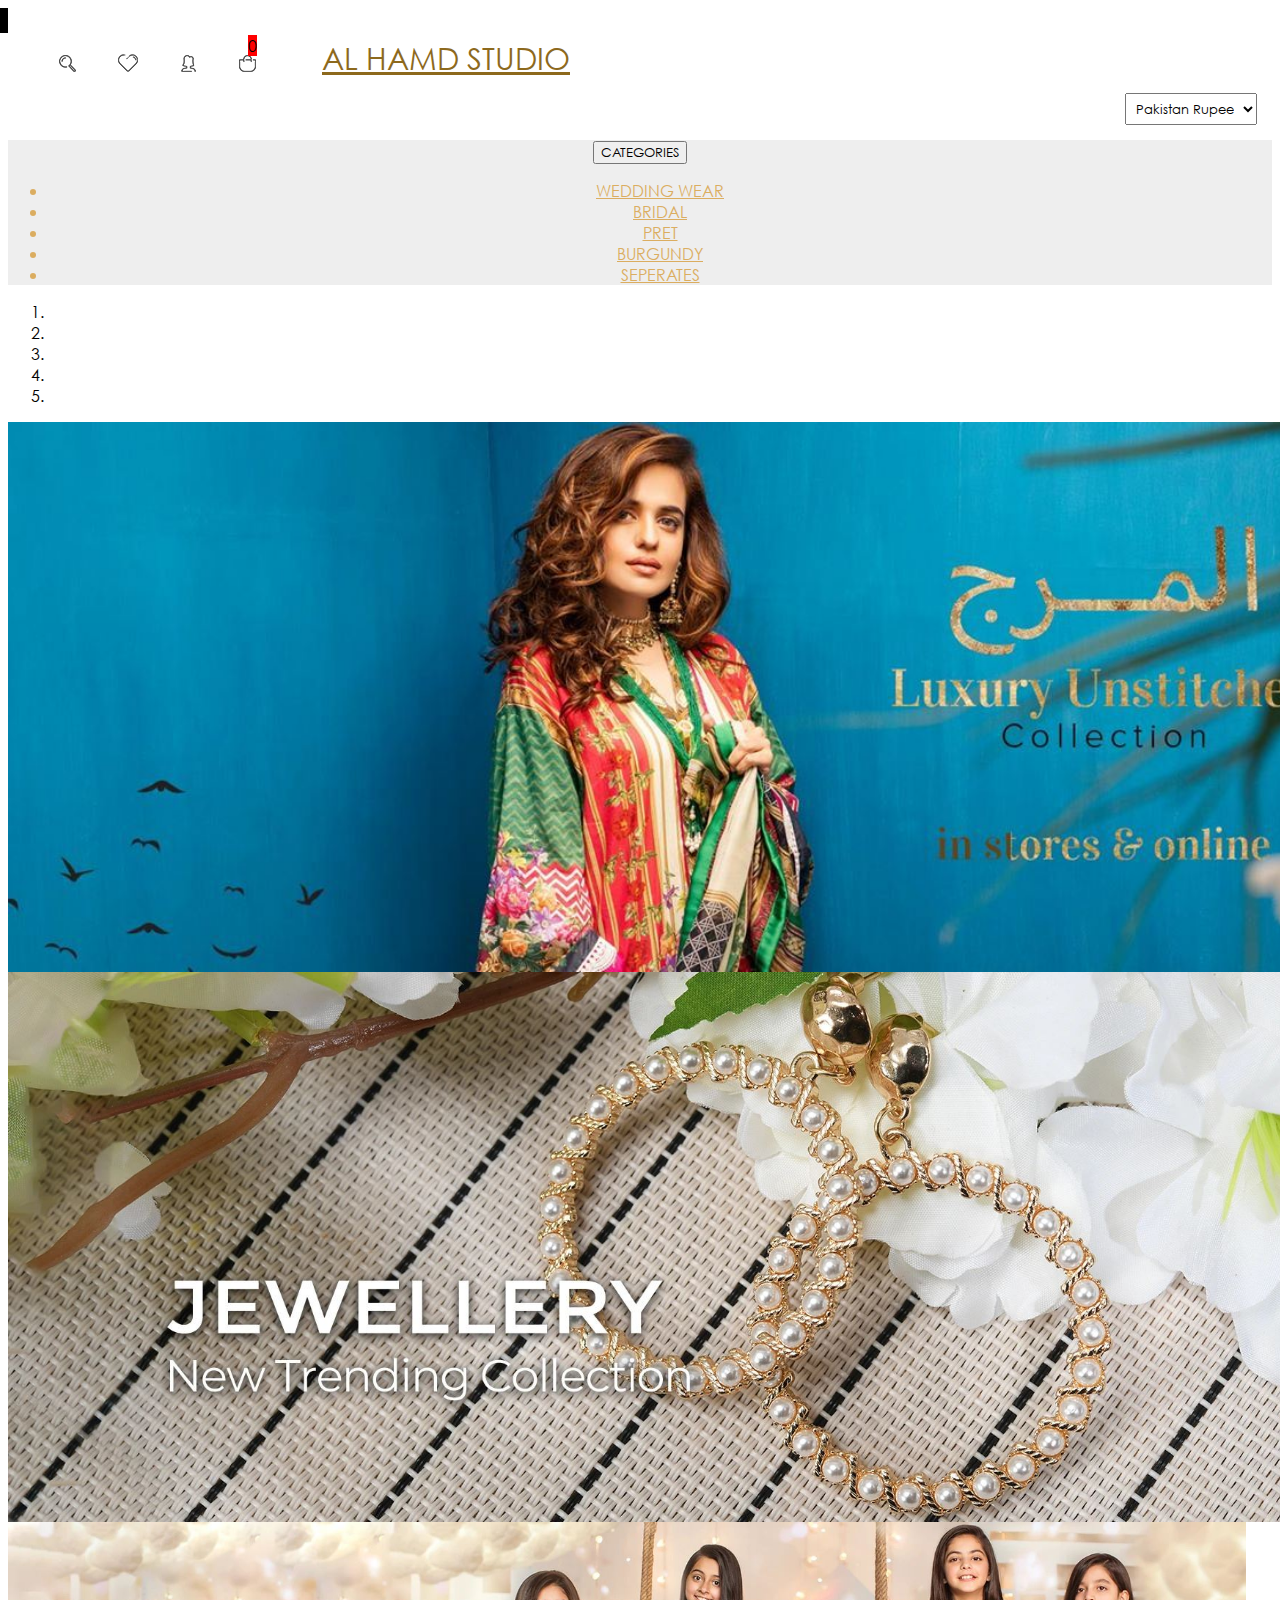
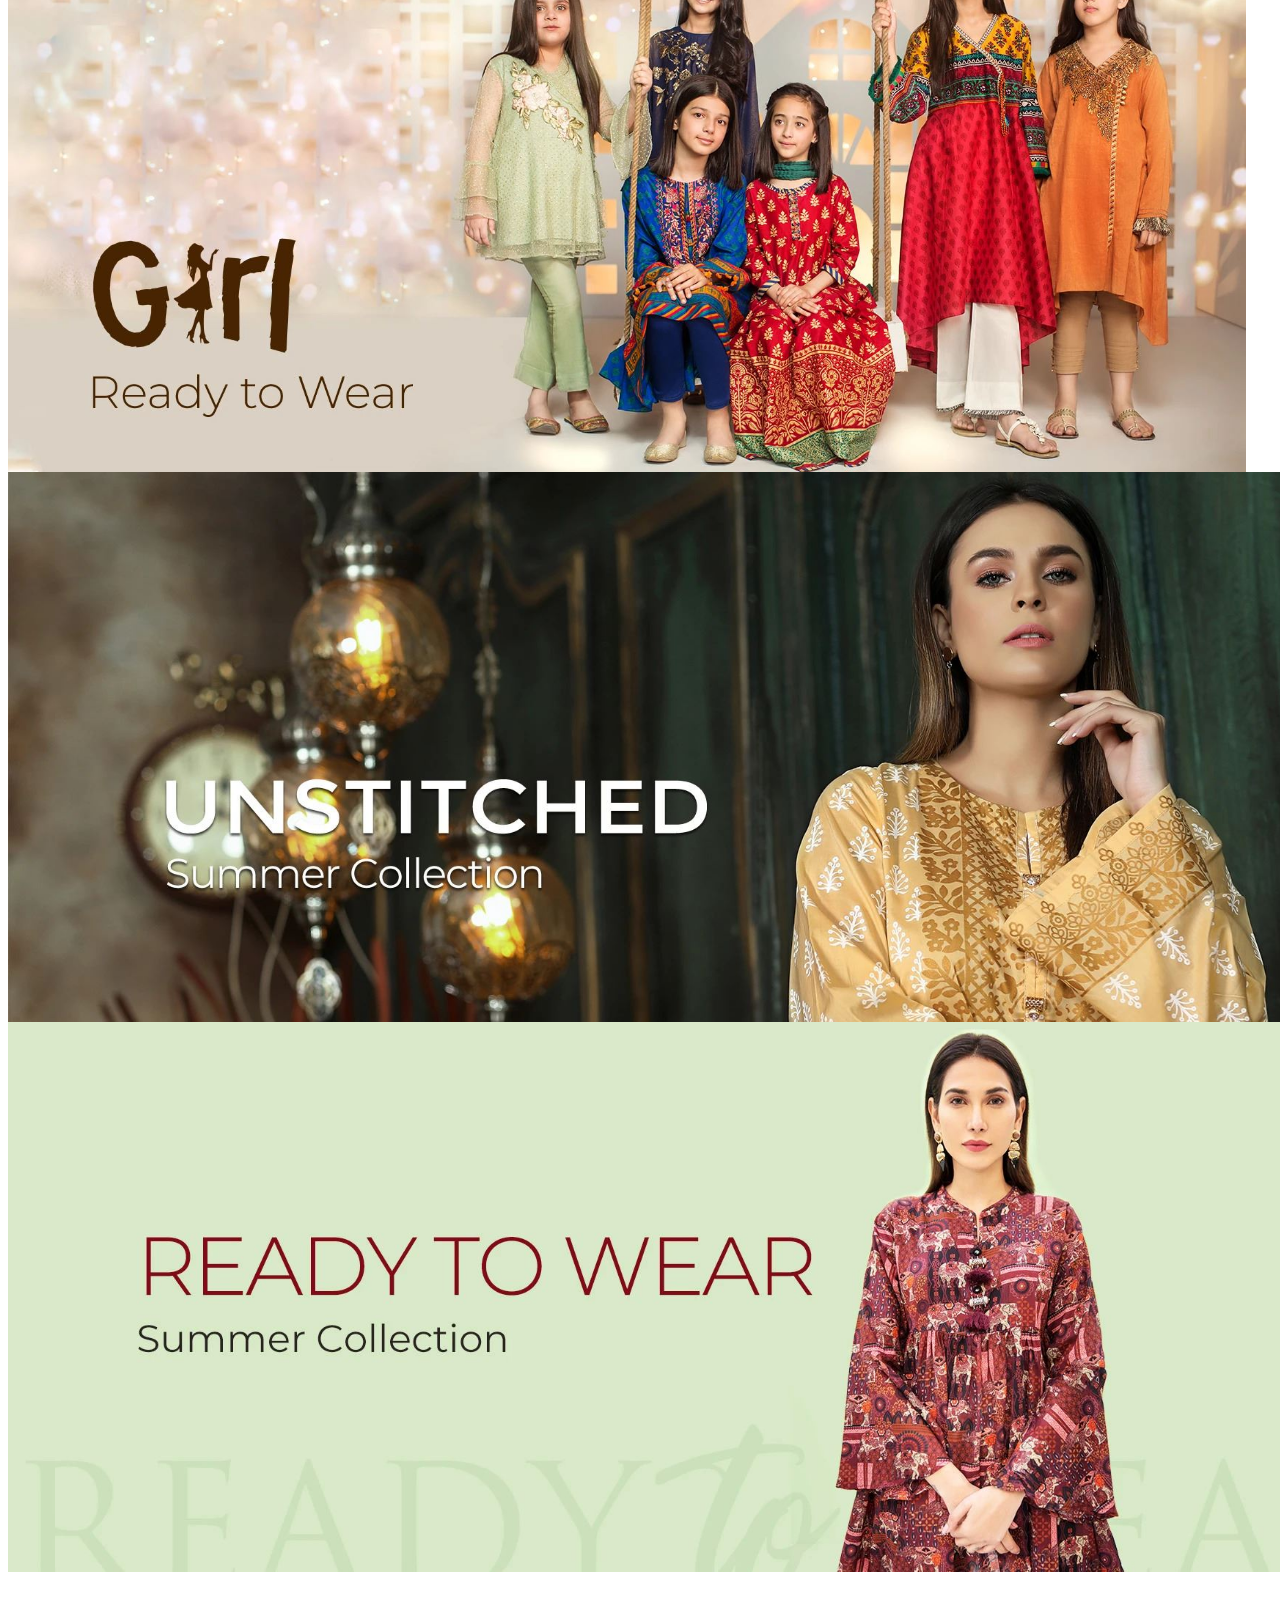
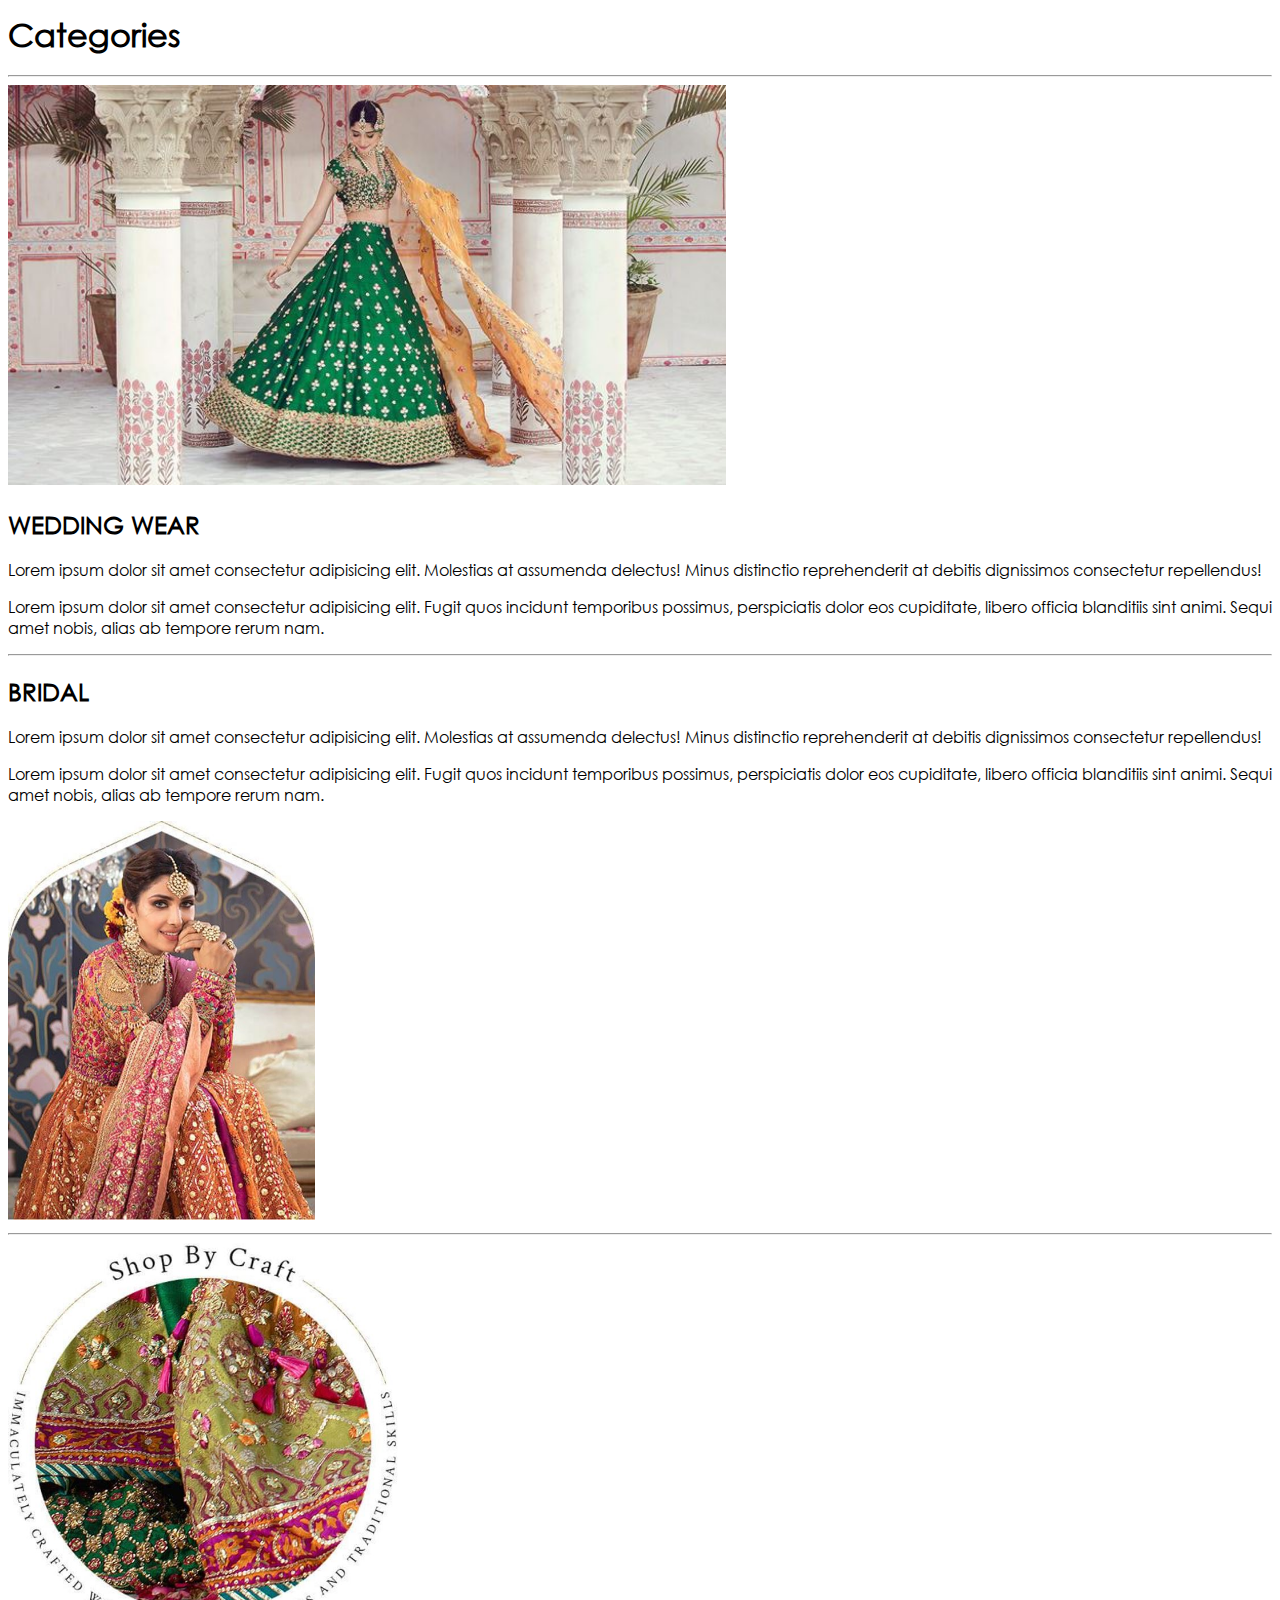
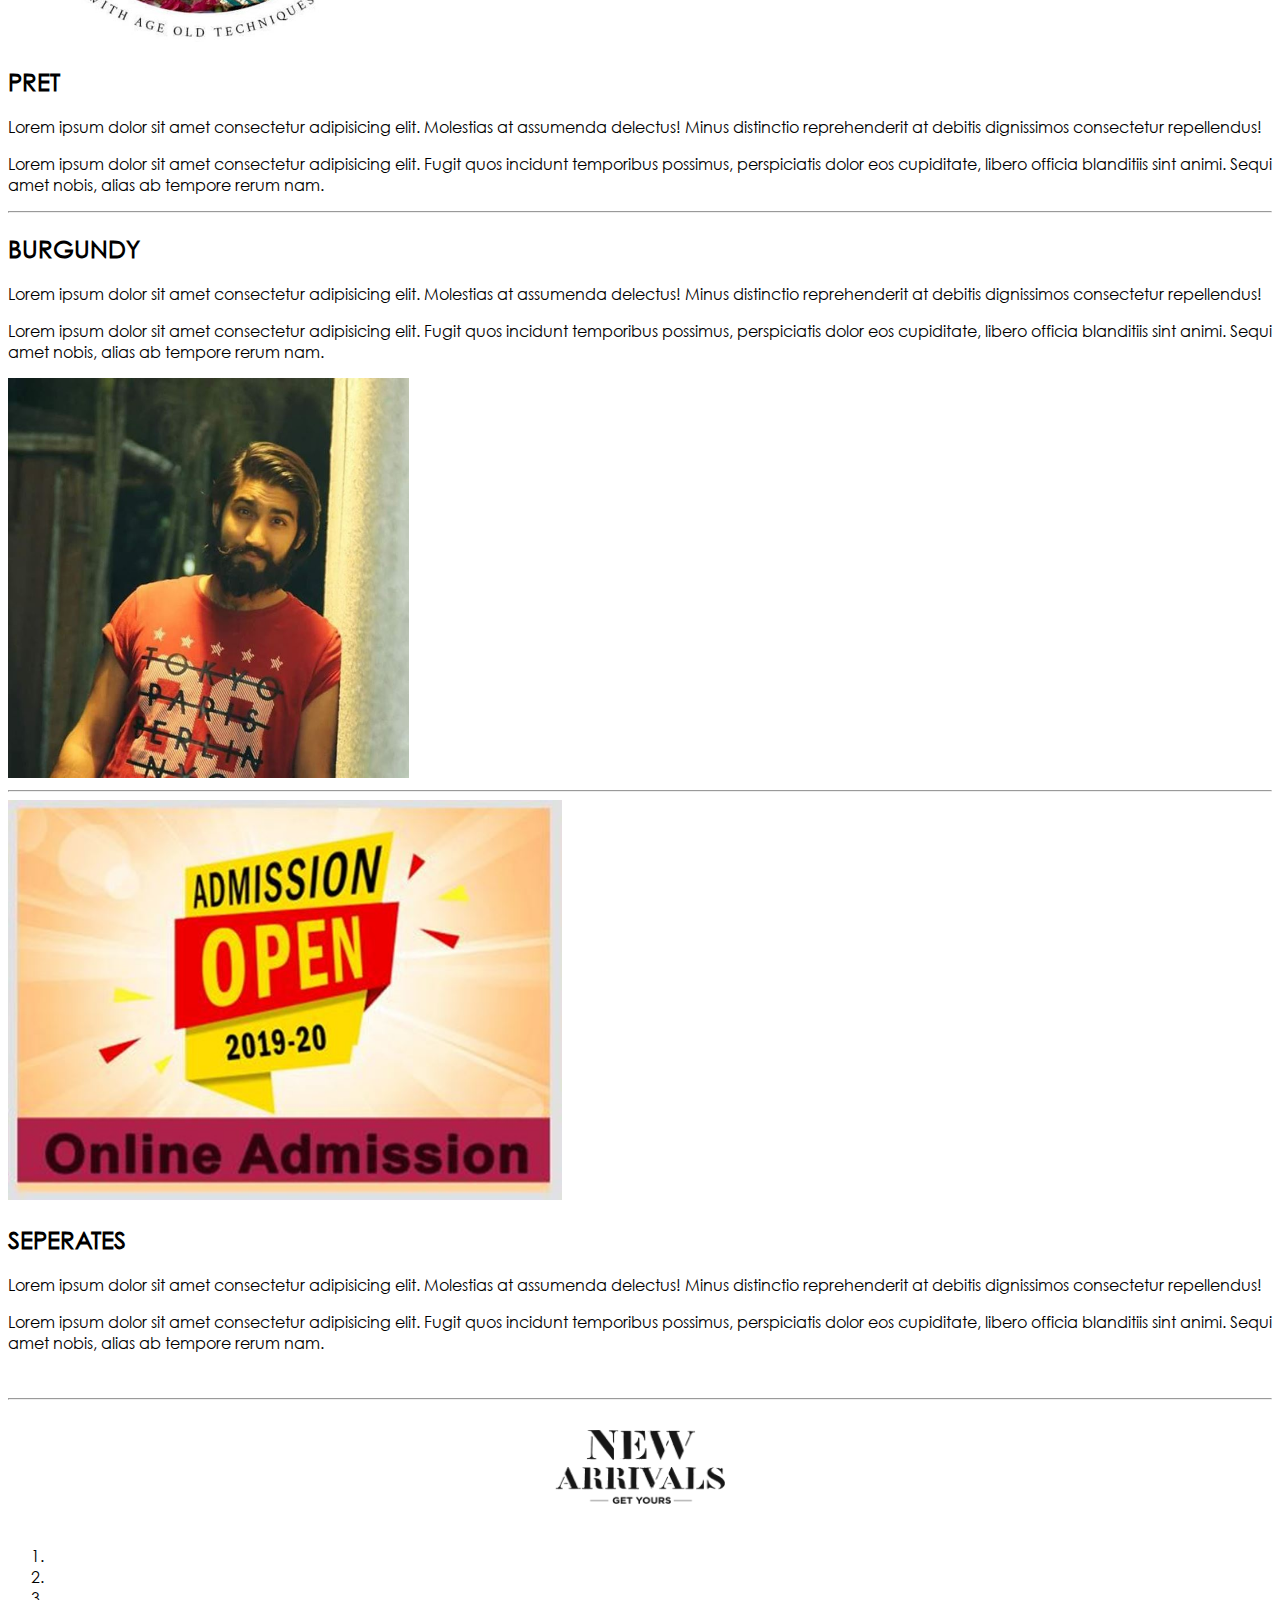
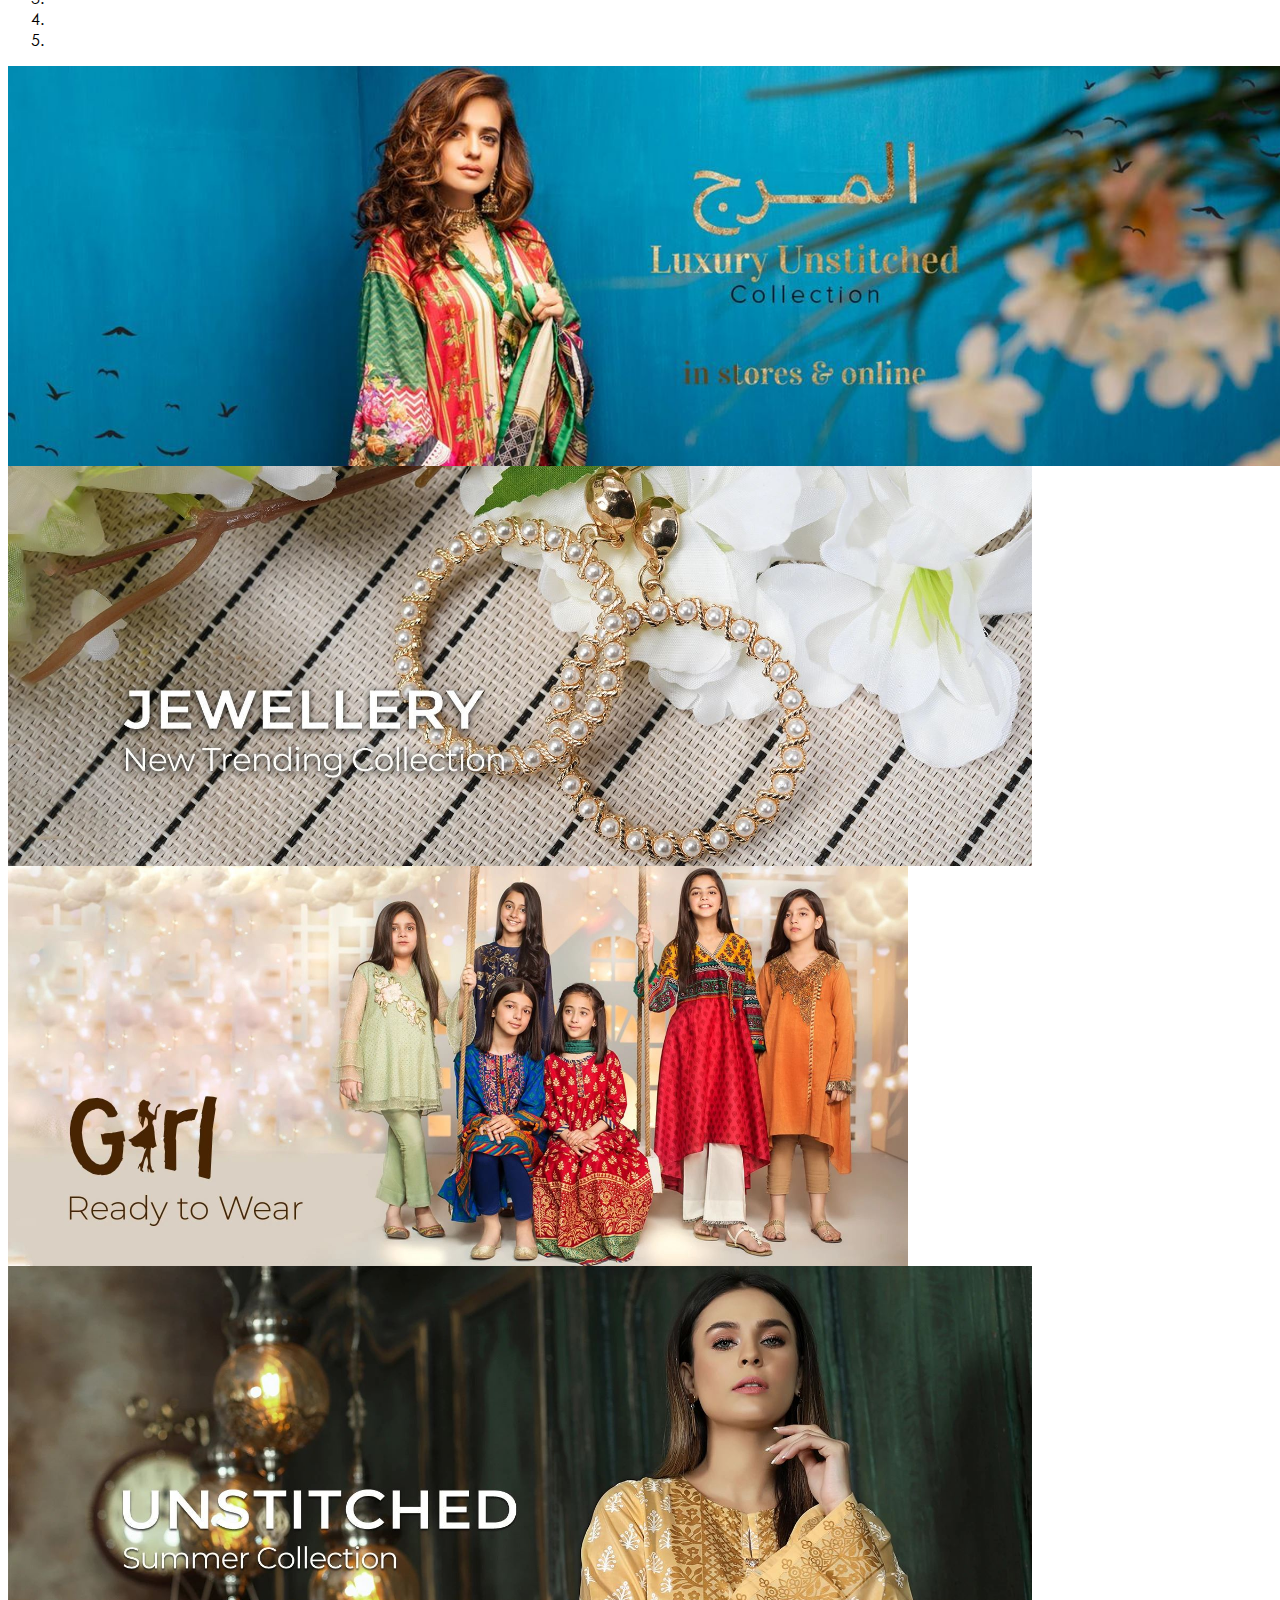
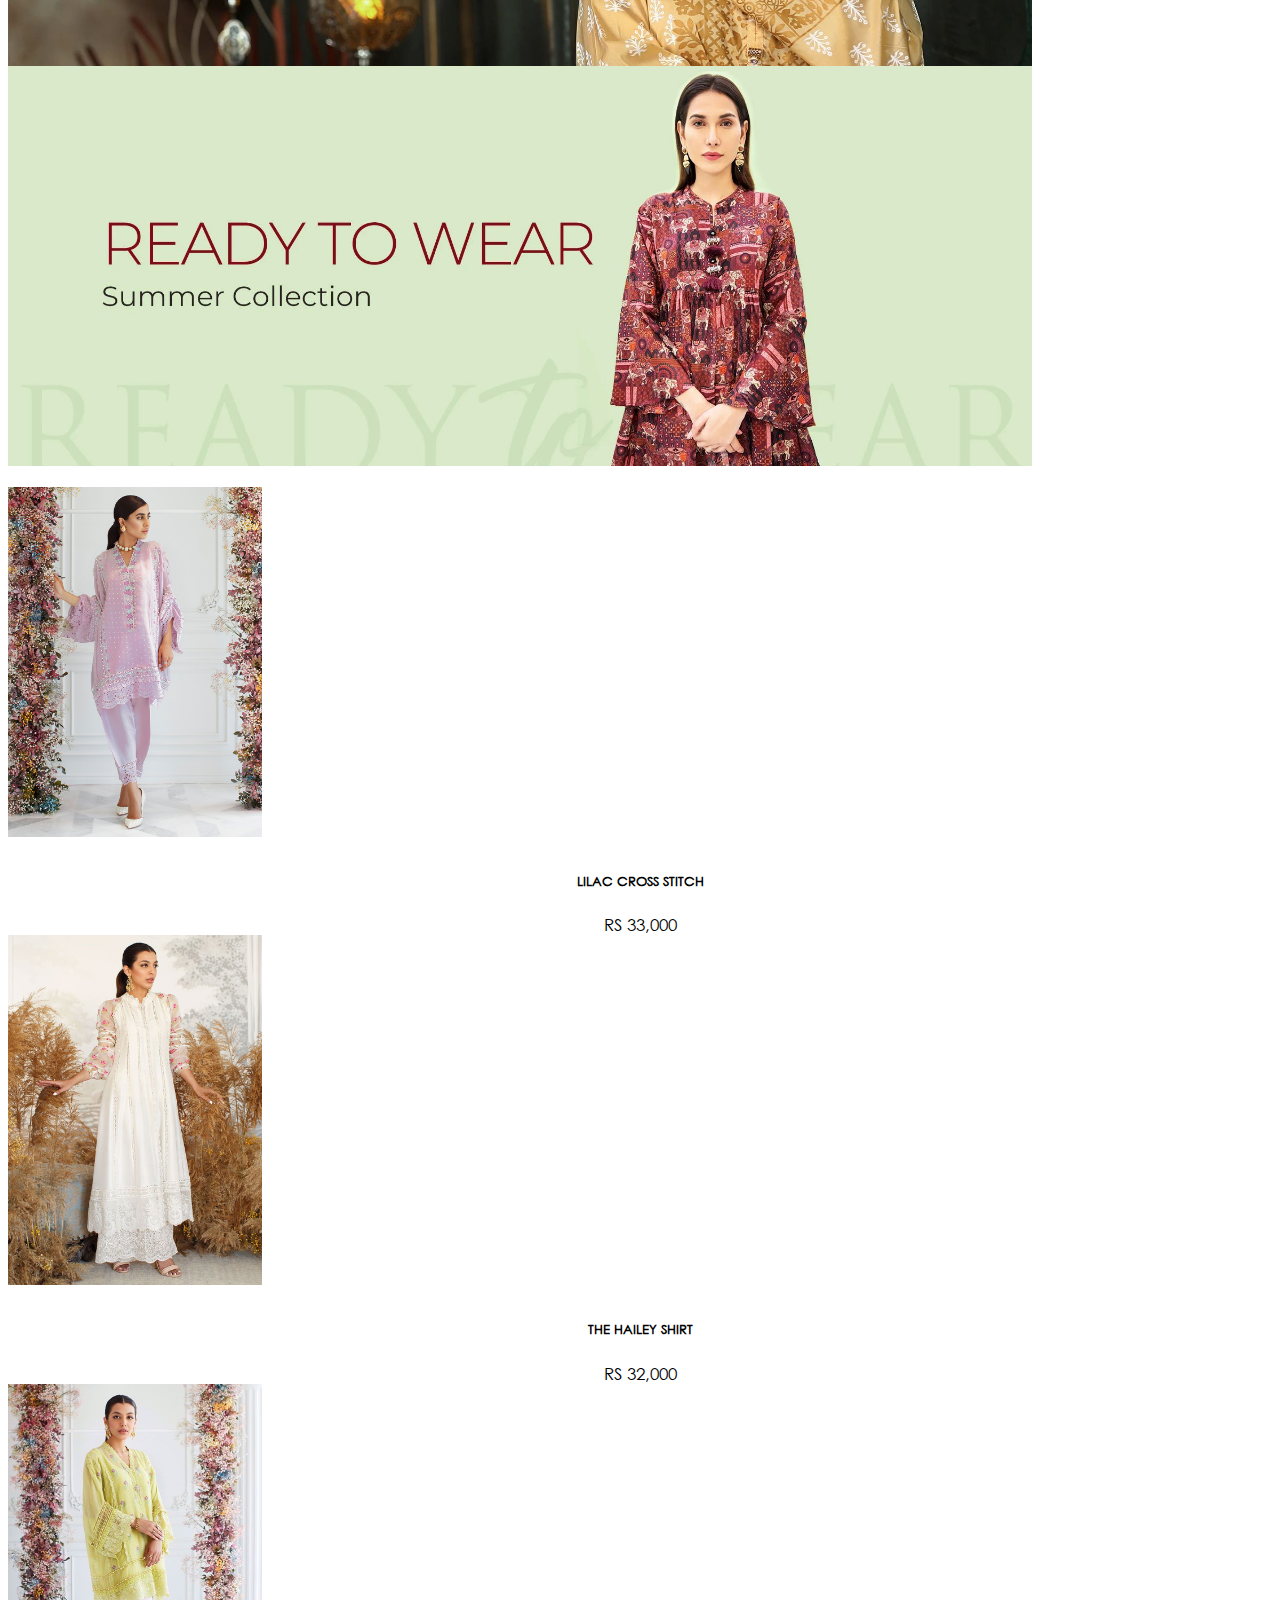
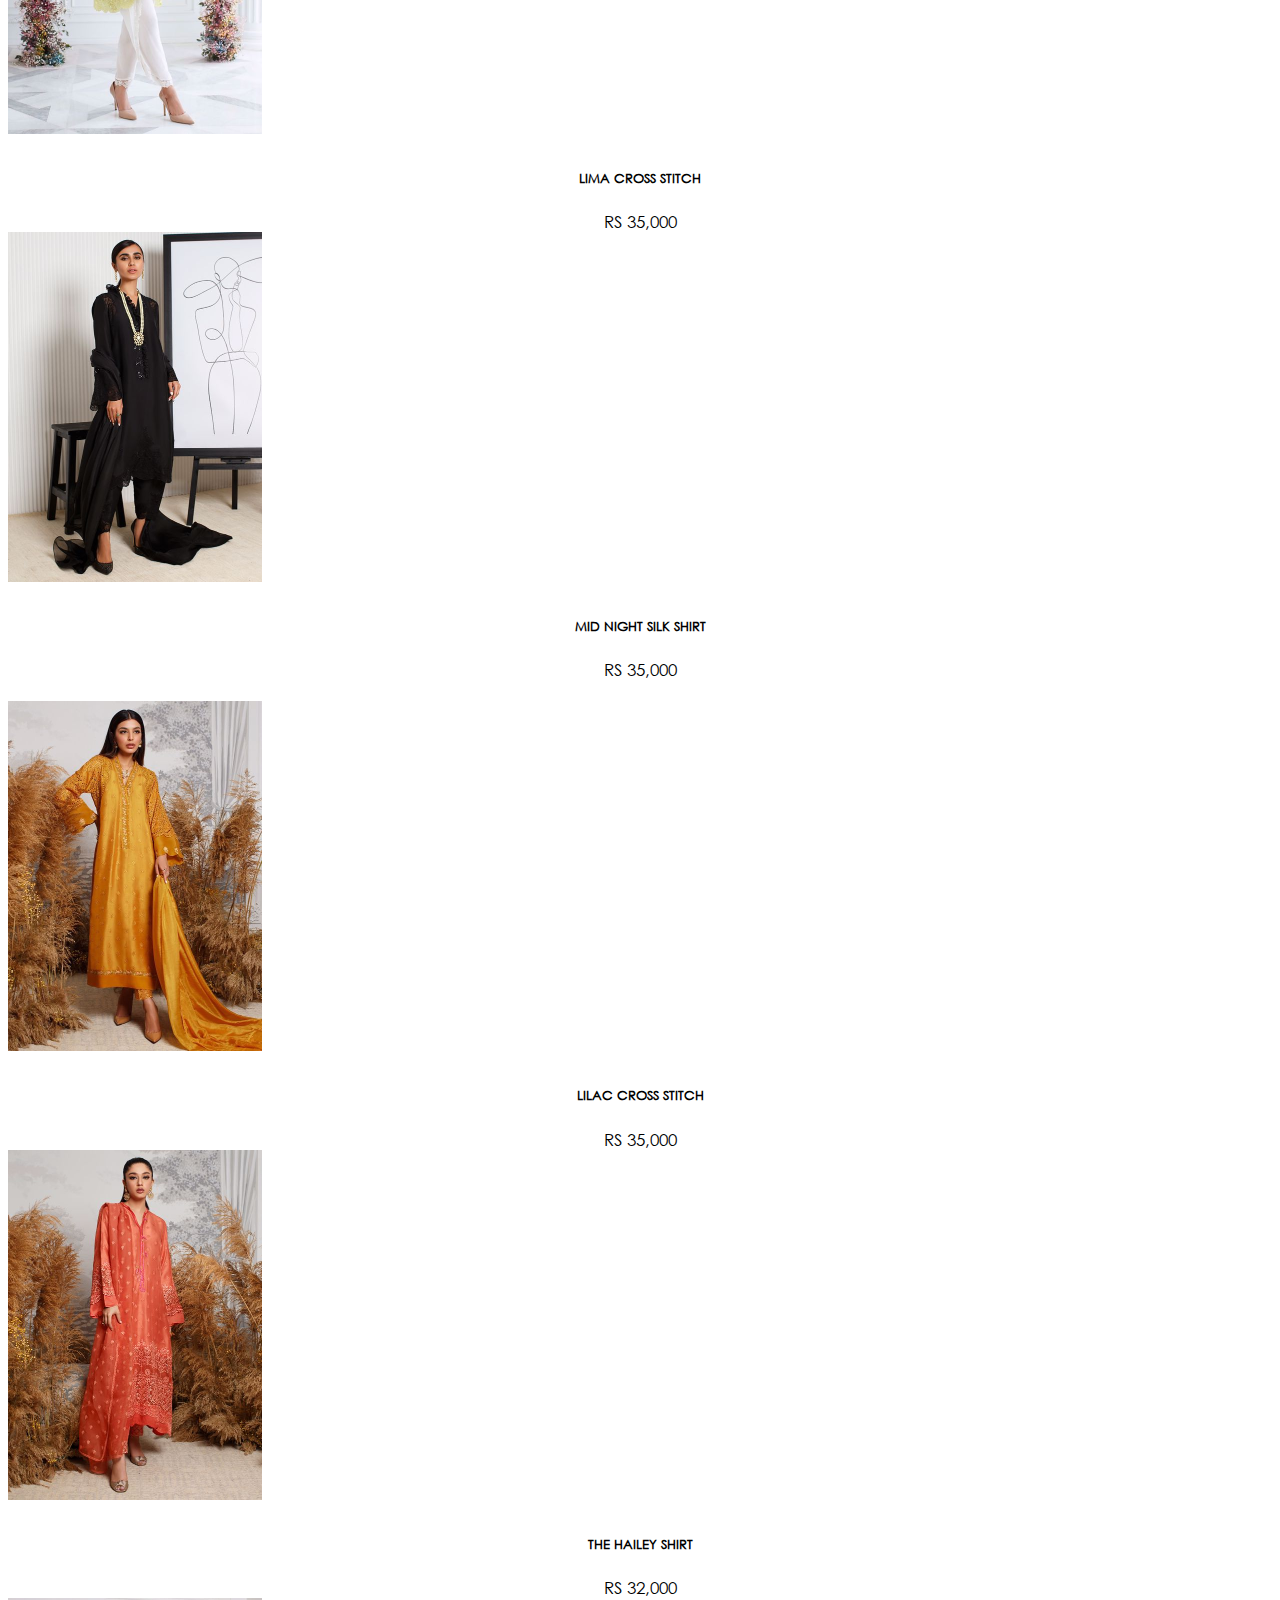
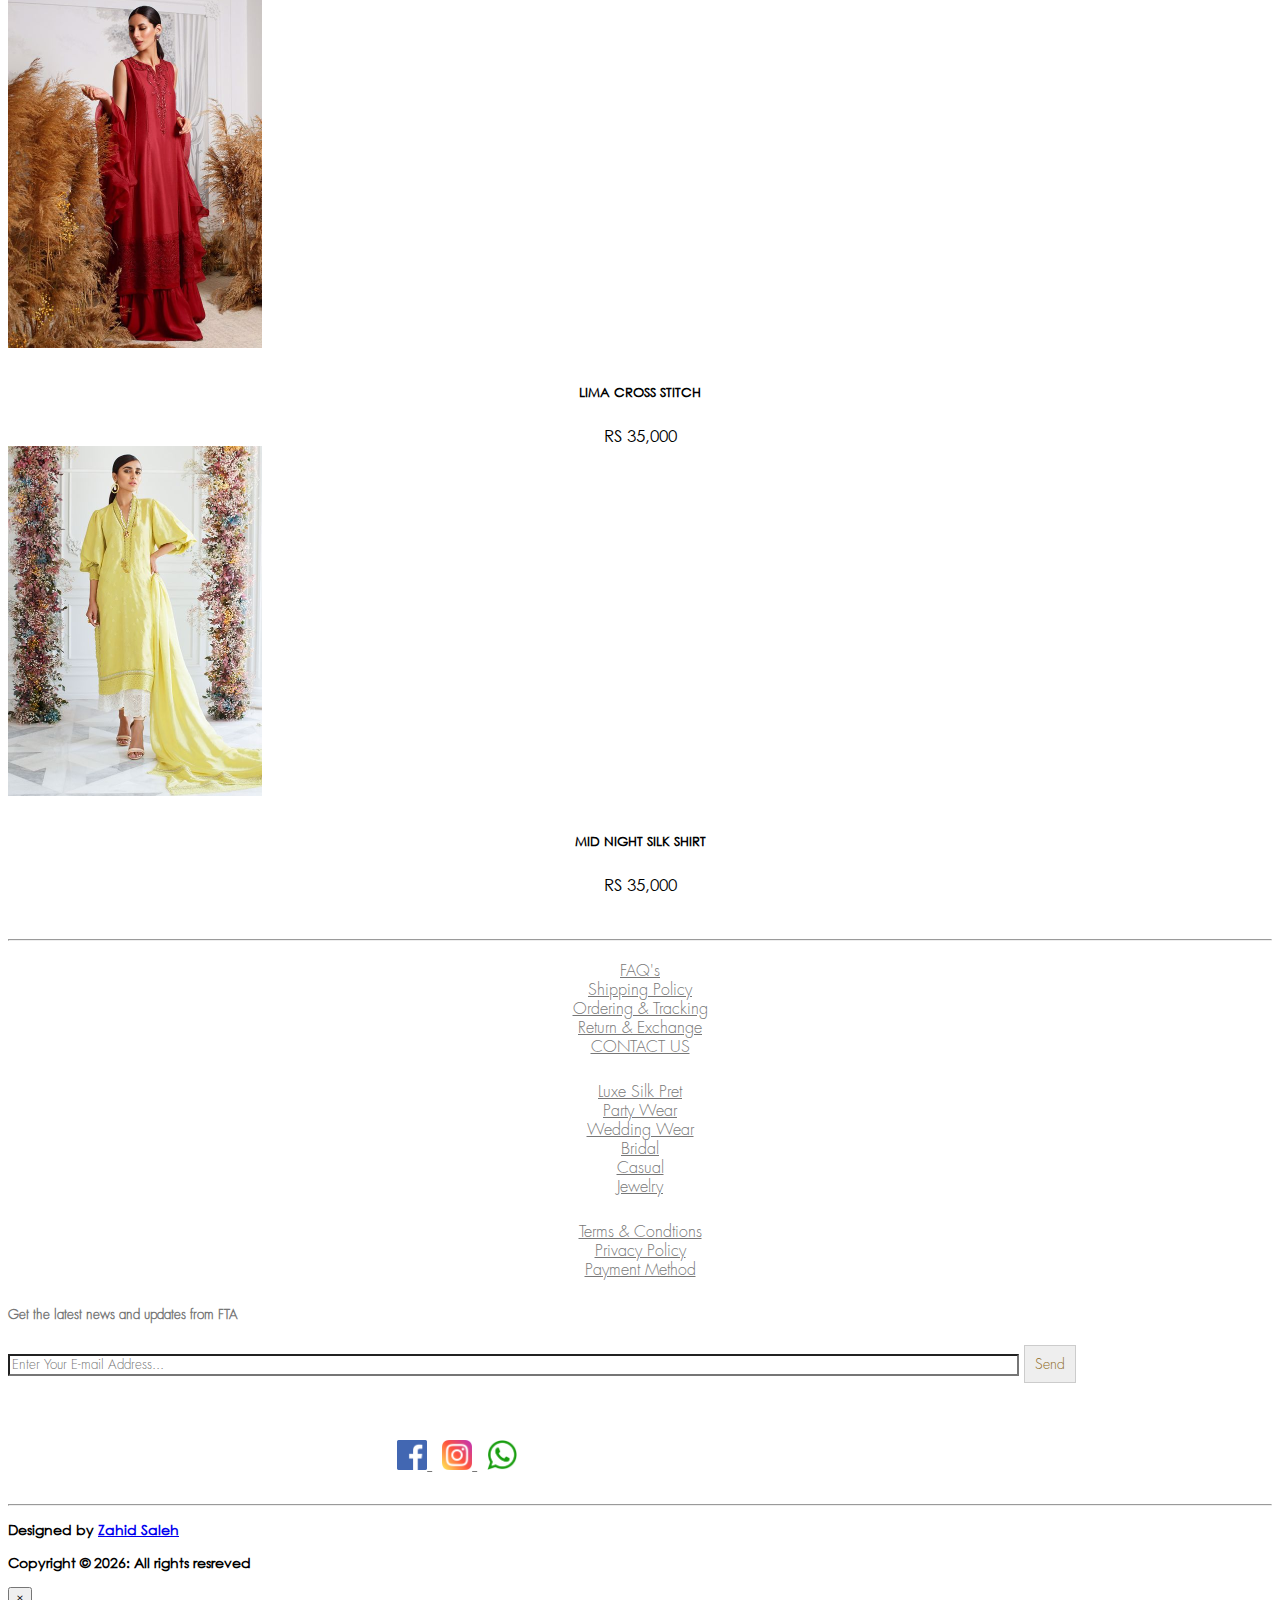
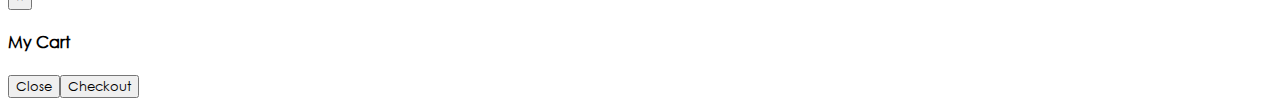
<file: index.html>
<!DOCTYPE html>
<html lang="en">
<head>
    <meta charset="UTF-8">
    <meta http-equiv="X-UA-Compatible" content="IE=edge">
    <meta name="viewport" content="width=device-width, initial-scale=1.0">
    <title>Al Hamd Studio</title>
    <link rel="stylesheet" href="style.css">
    <link rel="stylesheet" href="layout.css">
    <link rel="icon" href="img/favicon.ico">

    <script src="https://code.jquery.com/jquery-3.5.1.js"></script>


    <!-- bootstrap cdn  -->
    <link rel="stylesheet" href="https://cdn.jsdelivr.net/npm/bootstrap@4.6.0/dist/css/bootstrap.min.css" integrity="sha384-B0vP5xmATw1+K9KRQjQERJvTumQW0nPEzvF6L/Z6nronJ3oUOFUFpCjEUQouq2+l" crossorigin="anonymous">
    <!-- <script src="https://code.jquery.com/jquery-3.5.1.slim.min.js" integrity="sha384-DfXdz2htPH0lsSSs5nCTpuj/zy4C+OGpamoFVy38MVBnE+IbbVYUew+OrCXaRkfj" crossorigin="anonymous"></script> -->
    <script src="https://cdn.jsdelivr.net/npm/bootstrap@4.6.0/dist/js/bootstrap.bundle.min.js" integrity="sha384-Piv4xVNRyMGpqkS2by6br4gNJ7DXjqk09RmUpJ8jgGtD7zP9yug3goQfGII0yAns" crossorigin="anonymous"></script>
    <!-- bootstrap cdn  -->

    

    <!-- bootstrap icons -->
    <link rel="stylesheet" href="https://cdn.jsdelivr.net/npm/bootstrap-icons@1.4.1/font/bootstrap-icons.css">
    <!-- owl carousel cdn -->
    <script src="https://cdnjs.cloudflare.com/ajax/libs/OwlCarousel2/2.3.4/owl.carousel.min.js"></script>
    <link rel="stylesheet" href="https://cdnjs.cloudflare.com/ajax/libs/OwlCarousel2/2.3.4/assets/owl.carousel.min.css">
    <!-- owl carousel cdn -->


    <!-- add to cart links -->
    <script type='text/javascript' src="./js/bootstrap.min.js"></script>
    <script type='text/javascript' src="./js/jquery.mycart.js"></script>
    <!-- add to cart links -->

    <!-- font-awesome icon for back to top -->
    <link rel="stylesheet" href="https://maxcdn.bootstrapcdn.com/font-awesome/4.5.0/css/font-awesome.min.css">

</head>
<body>

  <div id="myNav" class="overlay" aria-hidden="true">

    <!-- Button to close the overlay navigation -->
    <a href="javascript:void(0)" class="closebtn" onclick="closeNav()">&times;</a>
  
    <!-- Overlay content -->
    <div class="overlay-content">
      <h4>Retruning Customer</h4>
      <div class="container">
        <form>
          <div class="form-group">
            <label for="email">Email</label>
            <input type="text" class="form-control" id="email" placeholder="Your Email Address" required>
          </div>
          <div class="form-group">
            <label for="password">Password</label>
            <input type="password" class="form-control" id="password" placeholder="Your Password" required>
          </div>
          <div class="form-group">
            <div class="form-check">
              <input class="form-check-input rem-me-check" type="checkbox" id="gridCheck"> &nbsp;&nbsp;
              <label class="form-check-label" for="gridCheck">
                Remember me? &nbsp;
              </label>
                Forgot Password?
            </div>
          </div>
          <button type="submit" class="btn btn-outline-dark btn-block btn-lg">Sign in</button>
        </form>
      </div><br>
      <div class="container">
        <h4>New User?</h4>
        <p>Register now and make most of My Account.</p>
        <a href="register.html">
          <button class=" btn-dark btn-lg btn-block">Register</button>
        </a>
      </div>
    </div>
  
  </div>


    <a id="back-to-top-btn"  data-toggle="tooltip" data-placement="top" data-trigger="hover" title="Back to Top"></a>
    <div class="container-fluid">
      <div class="pre-loader" id="loader"></div>
        <!-- header row starts -->
        <div class="row">
            <div class="header-upper">
                <div class="header-selector-wrapper text-center" id="slide-left">
                    <small>Have a Question? Call/WhatsApp</small>
                    <a href="https://wa.me/+923128205368" target="_blank">
                        <img src="img/whatsapp-icon.png" alt="WhatsApp" height="20" width="20">
                    </a>
                </div>
            </div>
            <div class="header-lower text-center">
                <div class="row header-lower-row">
                    <div class="col-md-4">
                        <div class="header-links-wrapper">
                            <div class="header-links">
                                <ul>
                                    <li>
                                      <div style="cursor:pointer">
                                        <span class="my-cart-icon"><img src="img/bag.png" alt=""><span class="badge badge-notify my-cart-badge"></span></span>
                                      </div>
                                    </li>
                                    <li>
                                      <span onclick="openNav()" class="openOverlay" style="cursor: pointer;">
                                        <img src="img/user.png" alt="user">
                                      </span>
                                      
                                    </li>
                                    <li>
                                        <a href="wishlist.html">
                                            <img src="img/wishlist.jpg" alt="wishlist">
                                       </a>
                                   </li>
                                   <li>
                                            <img src="img/magnifire.jpg" alt="search" class="search">
                                            
                                    </li>
                                </ul>
                                
                            </div>
                        </div>
                    </div>
                    <div class="col-md-4">
                        <div class="header-logo-txt">
                            <a href="/" style="margin: 5px;text-transform:uppercase;font-weight:300; width:auto;color:#8d691d;font-size:30px;">
                                Al Hamd Studio
                            </a>
                        </div>
                    </div>
                    <div class="col-md-4">
                        <div class="currency-selector">
                            <select name="userCurrency" id="userCurrency">
                                <option value="" selected="selected">Pakistan Rupee</option>
                                <option value="">US Dollar</option>
                            </select>
                        </div>
                    </div>
                    <div class="search-box">
                      <input type="text" id="search-input" placeholder="Search here">
                      <input type="button" id="search-btn" class="btn btn-light btn-outline-dark" value="Search">
                  </div>
                </div>
            </div>
            <div class="header-menu ">
                <nav class="navbar  navbar-expand-lg navbar-light bg-light justify-content-center">
                    <button class="navbar-toggler" type="button" data-toggle="collapse" data-target="#navbarSupportedContent" aria-controls="navbarSupportedContent" aria-expanded="false" aria-label="Toggle navigation">
                        CATEGORIES <span class="navbar-toggler-icon"></span>
                    </button>
                  
                    <div class="collapse navbar-collapse " id="navbarSupportedContent">
                      <ul class="navbar-nav mx-auto">
                        <li class="nav-item active">
                          <a class="nav-link" href="categories/wedding-wear.html">WEDDING WEAR <span class="sr-only">(current)</span></a>
                        </li>
                        <li class="nav-item dropdown">
                          <a class="nav-link dropdown-toggle" href="categories/bridal.html" id="navbarDropdown" role="button" data-toggle="dropdown" aria-haspopup="true" aria-expanded="false">
                            BRIDAL
                          </a>
                          <div class="dropdown-menu" aria-labelledby="navbarDropdown">
                            <a class="dropdown-item" href="categories/bridal.html#me-br">MEHNDI BRIDAL</a>
                            <a class="dropdown-item" href="categories/bridal.html#su-br">SUB-BRIDAL</a>
                          </div>
                        </li>
                        <li class="nav-item">
                            <a class="nav-link" href="categories/pret.html">
                                PRET
                            </a>
                        </li>
                        <li class="nav-item dropdown">
                            <a class="nav-link dropdown-toggle" href="categories/burgundy.html" id="navbarDropdown" role="button" data-toggle="dropdown" aria-haspopup="true" aria-expanded="false">
                              BURGUNDY
                            </a>
                            <div class="dropdown-menu" aria-labelledby="navbarDropdown">
                              <a class="dropdown-item" href="categories/burgundy.html#bfc">BURGUNDY FORMAL COLLECTION</a>
                              <a class="dropdown-item" href="categories/burgundy.html#bu-le">BURGUNDY LEHENGA</a>
                            </div>
                        </li>
                        <li class="nav-item">
                            <a class="nav-link" href="categories/seperate.html">
                                SEPERATES
                            </a>
                        </li>
                      </ul>
                    </div>
                  </nav>
            </div>

            <!-- mobile slider -->
            <div class="container-fluid">
            <div class="mobile-slider">
              <div class="carousel mobile-carousel owl-carousel">
                <div class="card">
                  <a href="#">
                    <img src="img/categ1.jpeg" alt="">
                  </a>
                </div>
                <div class="card">
                  <a href="#">
                    <img src="img/categ2.jpeg" alt="">
                  </a>
                </div>
                <div class="card">
                  <a href="#">
                    <img src="img/categ3.jpeg" alt="">
                  </a>
                </div>
                <div class="card">
                  <a href="#">
                    <img src="img/categ4.jpeg" alt="">
                  </a>
                </div>
                <div class="card">
                  <a href="#">
                    <img src="img/categ5.jpeg" alt="">
                  </a>
                </div>
              </div>
            </div>
            </div>
            <!-- mobile slider -->


            <!-- main slider -->
            <div class="slider">
              
              <div id="carouselExampleIndicators" class="carousel slide carousel-fade" data-ride="carousel">
                <ol class="carousel-indicators">
                  <li data-target="#carouselExampleIndicators" data-slide-to="0" class="active"></li>
                  <li data-target="#carouselExampleIndicators" data-slide-to="1"></li>
                  <li data-target="#carouselExampleIndicators" data-slide-to="2"></li>
                  <li data-target="#carouselExampleIndicators" data-slide-to="3"></li>
                  <li data-target="#carouselExampleIndicators" data-slide-to="4"></li>
                </ol>
                <div class="carousel-inner">
                  <div class="carousel-item active">
                    <img src="img/slide1.jpeg" class="d-block w-100" alt="">
                  </div>
                  <div class="carousel-item">
                    <img src="img/slide2.jpeg" class="d-block w-100" alt="">
                  </div>
                  <div class="carousel-item">
                    <img src="img/slide3.jpeg" class="d-block w-100" alt="">
                  </div>
                  <div class="carousel-item">
                    <img src="img/slide4.jpeg" class="d-block w-100" alt="">
                  </div>
                  <div class="carousel-item">
                    <img src="img/slide5.jpeg" class="d-block w-100" alt="">
                  </div>
                </div>
                <a class="carousel-control-prev" href="#carouselExampleIndicators" role="button" data-slide="prev">
                  <span class="carousel-control-prev-icon" aria-hidden="true"></span>
                  <span class="sr-only">Previous</span>
                </a>
                <a class="carousel-control-next" href="#carouselExampleIndicators" role="button" data-slide="next">
                  <span class="carousel-control-next-icon" aria-hidden="true"></span>
                  <span class="sr-only">Next</span>
                </a>
              </div>
              
            </div>
            <!-- main slider -->
        </div>
        <!-- header row ends -->

        <br>
        <!-- Category Section -->
        <div class="category-section" id="categ">
            <div class="container p-1 p-sm-3 pt-5">
              <div class="row">
                <div class="col-12 text-center">
                  <h1>Categories</h1>
                  <hr>
                </div>
    
                <div class="col-md-6 col-xl-6 col-sm-12">
                  <a href="categories/wedding-wear.html">
                    <div class="card categ-card">
                    <img class="img-fluid home-image rounded" src="img/categ1.jpeg" alt="weddingWear">
                    <div class="img-overlay"><div class="text">WEDDING WEAR</div></div>
                    </div>
                  </a>
                </div>
    
                <div class="col-md-6 col-xl-6 col-sm-12">
                  <h2>WEDDING WEAR</h2>
                  <p>Lorem ipsum dolor sit amet consectetur adipisicing elit. Molestias at assumenda delectus! Minus distinctio reprehenderit at debitis dignissimos consectetur repellendus!</p>
                  <p>Lorem ipsum dolor sit amet consectetur adipisicing elit. Fugit quos incidunt temporibus possimus, perspiciatis dolor eos cupiditate, libero officia blanditiis sint animi. Sequi amet nobis, alias ab tempore rerum nam.</p>
                </div>
              </div>
              <hr>
              <div class="row">
                <div class="col-md-6 col-xl-6 col-sm-12">
                  <h2>BRIDAL</h2>
                  <p>Lorem ipsum dolor sit amet consectetur adipisicing elit. Molestias at assumenda delectus! Minus distinctio reprehenderit at debitis dignissimos consectetur repellendus!</p>
                  <p>Lorem ipsum dolor sit amet consectetur adipisicing elit. Fugit quos incidunt temporibus possimus, perspiciatis dolor eos cupiditate, libero officia blanditiis sint animi. Sequi amet nobis, alias ab tempore rerum nam.</p>
                </div>
                
                <div class="col-md-6 col-xl-6 col-sm-12">
                  <a href="categories/bridal.html">
                    <div class="card categ-card">
                    <img class="img-fluid home-image rounded" src="img/categ2.jpeg" alt="bridal">
                    <div class="img-overlay"><div class="text">BRIDAL</div></div>
                    </div>
                  </a>
                </div>
              </div>
              <hr>
              <div class="row">
                  <div class="col-md-6 col-xl-6 col-sm-12">
                    <a href="categories/pret.html">
                      <div class="card categ-card">
                      <img class="img-fluid home-image rounded" src="img/categ3.jpeg" alt="pret">
                      <div class="img-overlay"><div class="text">PRET</div></div>
                      </div>
                    </a>
                  </div>
                  <div class="col-md-6 col-xl-6 col-sm-12">
                    <h2>PRET</h2>
                    <p>Lorem ipsum dolor sit amet consectetur adipisicing elit. Molestias at assumenda delectus! Minus distinctio reprehenderit at debitis dignissimos consectetur repellendus!</p>
                    <p>Lorem ipsum dolor sit amet consectetur adipisicing elit. Fugit quos incidunt temporibus possimus, perspiciatis dolor eos cupiditate, libero officia blanditiis sint animi. Sequi amet nobis, alias ab tempore rerum nam.</p>
                  </div>
              </div>
              <hr>
              <div class="row">
                <div class="col-md-6 col-xl-6 col-sm-12">
                  <h2>BURGUNDY</h2>
                  <p>Lorem ipsum dolor sit amet consectetur adipisicing elit. Molestias at assumenda delectus! Minus distinctio reprehenderit at debitis dignissimos consectetur repellendus!</p>
                  <p>Lorem ipsum dolor sit amet consectetur adipisicing elit. Fugit quos incidunt temporibus possimus, perspiciatis dolor eos cupiditate, libero officia blanditiis sint animi. Sequi amet nobis, alias ab tempore rerum nam.</p>
                </div>
                
                <div class="col-md-6 col-xl-6 col-sm-12">
                  <a href="categories/burgundy.html">
                    <div class="card categ-card">
                    <img class="img-fluid home-image rounded" src="img/categ4.jpeg" alt="burgundy">
                    <div class="img-overlay"><div class="text">BURGUNDY</div></div>
                    </div>
                  </a>
                </div>
              </div>
              <hr>
              <div class="row">
                <div class="col-md-6 col-xl-6 col-sm-12">
                  <a href="categories/seperate.html">
                    <div class="card categ-card">
                    <img class="img-fluid home-image rounded" src="img/categ5.jpeg" alt="seperates">
                    <div class="img-overlay"><div class="text">SEPERATES</div></div>
                    </div>
                  </a>
                </div>

                <div class="col-md-6 col-xl-6 col-sm-12">
                  <h2>SEPERATES</h2>
                  <p>Lorem ipsum dolor sit amet consectetur adipisicing elit. Molestias at assumenda delectus! Minus distinctio reprehenderit at debitis dignissimos consectetur repellendus!</p>
                  <p>Lorem ipsum dolor sit amet consectetur adipisicing elit. Fugit quos incidunt temporibus possimus, perspiciatis dolor eos cupiditate, libero officia blanditiis sint animi. Sequi amet nobis, alias ab tempore rerum nam.</p>
                </div>
              </div>
              
            </div>
        </div><br><hr><br>
        <!-- Category Section -->

          <!-- New Arrival Section -->
        <div class="new-arrival">
              <div class="new-arrival-slider-section">
                  <center>
                  <div class="new-arrival-img">
                    <img src="./img/new-arrival.png" alt="New Arrival">
                  </div>
                  </center>
                <br>
                <div class="slider">
                    <div id="carouselExampleIndicators2" class="carousel slide" data-ride="carousel">
                        <ol class="carousel-indicators">
                          <li data-target="#carouselExampleIndicators2" data-slide-to="0" class="active"></li>
                          <li data-target="#carouselExampleIndicators2" data-slide-to="1"></li>
                          <li data-target="#carouselExampleIndicators2" data-slide-to="2"></li>
                          <li data-target="#carouselExampleIndicators2" data-slide-to="3"></li>
                          <li data-target="#carouselExampleIndicators2" data-slide-to="4"></li>
                        </ol>
                        <div class="carousel-inner">
                          <div class="carousel-item active">
                            <img src="img/slide1.jpeg" class="d-block w-100" alt="Slide-image">
                          </div>
                          <div class="carousel-item">
                            <img src="img/slide2.jpeg" class="d-block w-100" alt="Slide-image">
                          </div>
                          <div class="carousel-item">
                            <img src="img/slide3.jpeg" class="d-block w-100" alt="Slide-image">
                          </div>
                          <div class="carousel-item">
                            <img src="img/slide4.jpeg" class="d-block w-100" alt="Slide-image">
                          </div>
                          <div class="carousel-item">
                            <img src="img/slide5.jpeg" class="d-block w-100" alt="Slide-image">
                          </div>
                        </div>
                        <a class="carousel-control-prev" href="#carouselExampleIndicators2" role="button" data-slide="prev">
                          <span class="carousel-control-prev-icon" aria-hidden="true"></span>
                          <span class="sr-only">Previous</span>
                        </a>
                        <a class="carousel-control-next" href="#carouselExampleIndicators2" role="button" data-slide="next">
                          <span class="carousel-control-next-icon" aria-hidden="true"></span>
                          <span class="sr-only">Next</span>
                        </a>
                      </div>
                </div>
              </div>
              <br>

              <div class="new-arrival-card-section">
                <div class="card-deck">
                    <div class="card">
                      <div class="overlay-section">
                        <a href="categories/shop-now/shop-now.html"><img src="img/new-arrival-img1.jpeg" class="card-img-top" alt="New-Arrival-Image">
                      <div class="shop-overlay"><div class="text">SHOP NOW</div></div></a>
                      </div>
                      <div class="card-body">
                        <h5 class="card-title">LILAC CROSS STITCH</h5>
                      </div>
                      <div class="card-footer">
                        <small class="text-muted">RS 33,000</small>
                      </div>
                    </div>
                    <div class="card">
                      <div class="overlay-section">
                        <a href="#">
                          <img src="img/new-arrival-img2.jpeg" class="card-img-top" alt="New-Arrival-Image">
                        <div class="shop-overlay"><div class="text">SHOP NOW</div></div>
                        </a>
                      </div>
                      
                      <div class="card-body">
                        <h5 class="card-title">THE HAILEY SHIRT</h5>
                      </div>
                      <div class="card-footer">
                        <small class="text-muted">RS 32,000</small>
                      </div>
                    </div>
                    <div class="card">
                      <div class="overlay-section">
                        <a href="#">
                          <img src="img/new-arrival-img3.jpeg" class="card-img-top" alt="New-Arrival-Image">
                        <div class="shop-overlay"><div class="text">SHOP NOW</div></div>
                        </a>
                      </div>
                      <div class="card-body">
                        <h5 class="card-title">LIMA CROSS STITCH</h5>
                      </div>
                      <div class="card-footer">
                        <small class="text-muted">RS 35,000</small>
                      </div>
                    </div>
                    <div class="card">
                      <div class="overlay-section">
                        <a href="#">
                          <img src="img/new-arrival-img4.jpeg" class="card-img-top" alt="New-Arrival-Image">
                        <div class="shop-overlay"><div class="text">SHOP NOW</div></div>
                        </a>
                      </div>
                        <div class="card-body">
                          <h5 class="card-title">MID NIGHT SILK SHIRT</h5>
                        </div>
                        <div class="card-footer">
                          <small class="text-muted">RS 35,000</small>
                        </div>
                      </div>
                  </div>
              <br>
              <div class="card-deck">
                <div class="card">
                  <div class="overlay-section">
                    <a href="#">
                      <img src="img/new-arrival-img5.jpeg" class="card-img-top" alt="New-Arrival-Image">
                    <div class="shop-overlay"><div class="text">SHOP NOW</div></div>
                    </a>
                  </div>
                  <div class="card-body">
                    <h5 class="card-title">LILAC CROSS STITCH</h5>
                  </div>
                  <div class="card-footer">
                    <small class="text-muted">RS 35,000</small>
                  </div>
                </div>
                <div class="card">
                  <div class="overlay-section">
                    <a href="#">
                      <img src="img/new-arrival-img6.jpeg" class="card-img-top" alt="New-Arrival-Image">
                    <div class="shop-overlay"><div class="text">SHOP NOW</div></div>
                    </a>
                  </div>
                  <div class="card-body">
                    <h5 class="card-title">THE HAILEY SHIRT</h5>
                  </div>
                  <div class="card-footer">
                    <small class="text-muted">RS 32,000</small>
                  </div>
                </div>
                <div class="card">
                  <div class="overlay-section">
                    <a href="#">
                      <img src="img/new-arrival-img7.jpeg" class="card-img-top" alt="New-Arrival-Image">
                    <div class="shop-overlay"><div class="text">SHOP NOW</div></div>
                    </a>
                  </div>
                  <div class="card-body">
                    <h5 class="card-title">LIMA CROSS STITCH</h5>
                  </div>
                  <div class="card-footer">
                    <small class="text-muted">RS 35,000</small>
                  </div>
                </div>
                <div class="card">
                  <div class="overlay-section">
                    <a href="#">
                      <img src="img/new-arrival-img8.jpeg" class="card-img-top" alt="New-Arrival-Image">
                    <div class="shop-overlay"><div class="text">SHOP NOW</div></div>
                    </a>
                  </div>
                    <div class="card-body">
                      <h5 class="card-title">MID NIGHT SILK SHIRT</h5>
                    </div>
                    <div class="card-footer">
                      <small class="text-muted">RS 35,000</small>
                    </div>
                  </div>
              </div>
            </div>
        </div>
          <!-- New Arrival Section -->
    </div>
    <br>

    <!-- <button class="btn btn-dark btn-lg top-btn">top</button> -->

          <br>
          <hr>
    <!-- footer Section -->
    <div class="footer">
            <div class="container">
                <div class="row footer-row">
                    <div class="col-md-2">
                      <ul>
                        <li>
                              <a href="FAQ's.html">
                                  FAQ's
                              </a>
                          </li>
                          <li>
                              <a href="">
                                  Shipping Policy
                              </a>
                          </li>
                          <li>
                              <a href="">
                                  Ordering & Tracking
                              </a>
                          </li>
                          <li>
                              <a href="">
                                  Return & Exchange
                              </a>
                          </li>
                          <li>
                            <a class="nav-link vl" href="contact.html">
                              CONTACT US
                          </a>
                          </li>
                      </ul>
                    </div>
                    <div class="col-md-2">
                        <ul>
                            <li>
                                <a href="">
                                    Luxe Silk Pret
                                </a>
                            </li>
                            <li>
                                <a href="">
                                    Party Wear
                                </a>
                            </li>
                            <li>
                                <a href="">
                                    Wedding Wear
                                </a>
                            </li>
                            <li>
                                <a href="">
                                    Bridal
                                </a>
                            </li>
                            <li>
                                <a href="">
                                    Casual
                                </a>
                            </li>
                            <li>
                                <a href="">
                                    Jewelry
                                </a>
                            </li>
                        </ul>
                    </div>
                    <div class="col-md-2">
                        <ul>
                            <li>
                                <a href="">
                                    Terms & Condtions
                                </a>
                            </li>
                            <li>
                                <a href="">
                                    Privacy Policy
                                </a>
                            </li>
                            <li>
                                <a href="">
                                    Payment Method
                                </a>
                            </li>
                        </ul>
                    </div>
                    <div class="col-md-6">
                      <div class="news-letter-img-div">
                        <h5>Get the latest news and updates from FTA</h5>
                      </div>
                        
                        <div class="row">
                            <div class="col-md-12">
                                <div class="news-letter">
                                    <form class="form-inline my-2 my-lg-0">
                                        <input class="form-control mr-sm-0" type="search" placeholder="Enter Your E-mail Address..." aria-label="Search" required>
                                        <button class="btn my-2 my-sm-1" type="submit">Send</button>
                                    </form>
                                    <br>
                                    <br>
                                    <br>
                                    <div class="icon-section">
                                      <a href="#">  
                                        <img src="img/fb.png" alt="Facebook" height="30" width="30">
                                      </a>
                                      <a href="#">
                                        <img src="img/ig.png" alt="Instagram" height="30" width="30">
                                      </a>
                                      <a href="https://wa.me/+923128205368">
                                        <img src="img/whatsapp-icon.png" alt="WhatsApp" height="30" width="30">
                                      </a>
                                    </div>
                                </div>
                            </div>
                        </div>
                    </div>
                </div>
                <br>
                <hr>
                <div class="footer-lower">
                  <p class="float-left">Designed by <a href="https://github.com/zahidsaleh">Zahid Saleh</a></p>
                  <p class="float-right">Copyright &#169; <script>document.write( new Date().getFullYear() );</script>: All rights resreved</p>
                </div>
            </div>
    </div>
    <!-- footer Section -->




<script src="my-js.js"></script>
<script>
//   $(document).ready(function(){
//   $(".my-cart-icon").click(function(){
//     alert("The paragraph was clicked.");
//   });
// });

  // $(document).ready(function(){
  //   $(".top-btn").click(function(){
  //     const scrollToTop = ()=> window.scrollTo(0,0);
  //     scrollToTop()
  //   })
  // });
</script>
</body>
</html>
</file>
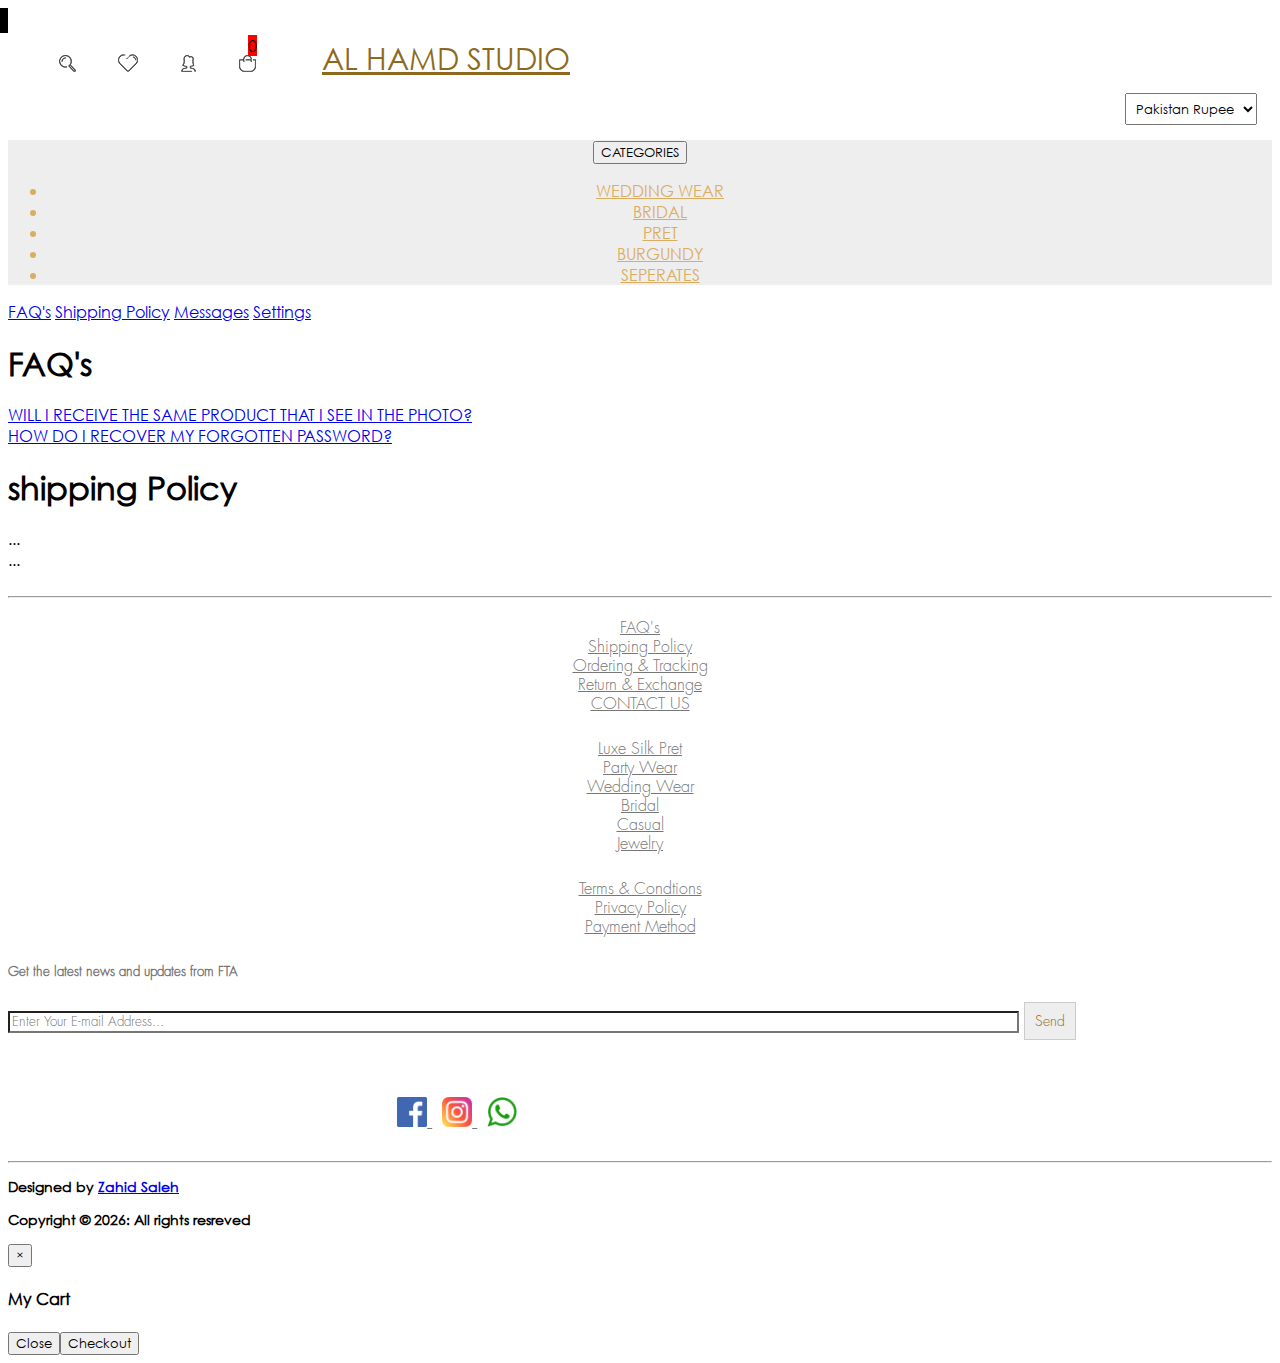
<file: FAQ's.html>
<!DOCTYPE html>
<html lang="en">
<head>
    <meta charset="UTF-8">
    <meta http-equiv="X-UA-Compatible" content="IE=edge">
    <meta name="viewport" content="width=device-width, initial-scale=1.0">
    <title>Al Hamd Studio</title>
    <link rel="stylesheet" href="style.css">
    <link rel="stylesheet" href="layout.css">
    <link rel="icon" href="img/favicon.ico">

    <script src="https://code.jquery.com/jquery-3.5.1.js"></script>


    <!-- bootstrap cdn  -->
    <link rel="stylesheet" href="https://cdn.jsdelivr.net/npm/bootstrap@4.6.0/dist/css/bootstrap.min.css" integrity="sha384-B0vP5xmATw1+K9KRQjQERJvTumQW0nPEzvF6L/Z6nronJ3oUOFUFpCjEUQouq2+l" crossorigin="anonymous">
    <!-- <script src="https://code.jquery.com/jquery-3.5.1.slim.min.js" integrity="sha384-DfXdz2htPH0lsSSs5nCTpuj/zy4C+OGpamoFVy38MVBnE+IbbVYUew+OrCXaRkfj" crossorigin="anonymous"></script> -->
    <script src="https://cdn.jsdelivr.net/npm/bootstrap@4.6.0/dist/js/bootstrap.bundle.min.js" integrity="sha384-Piv4xVNRyMGpqkS2by6br4gNJ7DXjqk09RmUpJ8jgGtD7zP9yug3goQfGII0yAns" crossorigin="anonymous"></script>
    <!-- bootstrap cdn  -->



    

    <!-- bootstrap icons -->
    <link rel="stylesheet" href="https://cdn.jsdelivr.net/npm/bootstrap-icons@1.4.1/font/bootstrap-icons.css">


    <!-- add to cart links -->
    <script type='text/javascript' src="./js/bootstrap.min.js"></script>
    <script type='text/javascript' src="./js/jquery.mycart.js"></script>
    <!-- add to cart links -->

    <!-- font-awesome icon for back to top -->
    <link rel="stylesheet" href="https://maxcdn.bootstrapcdn.com/font-awesome/4.5.0/css/font-awesome.min.css">

</head>
<body>

  <div id="myNav" class="overlay" aria-hidden="true">

    <!-- Button to close the overlay navigation -->
    <a href="javascript:void(0)" class="closebtn" onclick="closeNav()">&times;</a>
  
    <!-- Overlay content -->
    <div class="overlay-content">
      <h4>Retruning Customer</h4>
      <div class="container">
        <form>
          <div class="form-group">
            <label for="email">Email</label>
            <input type="text" class="form-control" id="email" placeholder="Your Email Address" required>
          </div>
          <div class="form-group">
            <label for="password">Password</label>
            <input type="password" class="form-control" id="password" placeholder="Your Password" required>
          </div>
          <div class="form-group">
            <div class="form-check">
              <input class="form-check-input rem-me-check" type="checkbox" id="gridCheck"> &nbsp;&nbsp;
              <label class="form-check-label" for="gridCheck">
                Remember me? &nbsp;
              </label>
                Forgot Password?
            </div>
          </div>
          <button type="submit" class="btn btn-outline-dark btn-block btn-lg">Sign in</button>
        </form>
      </div><br>
      <div class="container">
        <h4>New User?</h4>
        <p>Register now and make most of My Account.</p>
        <a href="register.html">
          <button class=" btn-dark btn-lg btn-block">Register</button>
        </a>
      </div>
    </div>
  
  </div>


    <a id="back-to-top-btn"  data-toggle="tooltip" data-placement="top" data-trigger="hover" title="Back to Top"></a>
    <div class="container-fluid">
      <div class="pre-loader" id="loader"></div>
        <!-- header row starts -->
        <div class="row">
            <div class="header-upper">
                <div class="header-selector-wrapper text-center" id="slide-left">
                    <small>Have a Question? Call/WhatsApp</small>
                    <a href="https://wa.me/+923428004288" target="_blank">
                        <img src="img/whatsapp-icon.png" alt="WhatsApp" height="20" width="20">
                    </a>
                </div>
            </div>
            <div class="header-lower text-center">
                <div class="row header-lower-row">
                    <div class="col-md-4">
                        <div class="header-links-wrapper">
                            <div class="header-links">
                                <ul>
                                    <li>
                                      <div style="cursor:pointer">
                                        <span class="my-cart-icon"><img src="img/bag.png" alt=""><span class="badge badge-notify my-cart-badge"></span></span>
                                      </div>
                                    </li>
                                    <li>
                                      <span onclick="openNav()" class="openOverlay" style="cursor: pointer;">
                                        <img src="img/user.png" alt="user">
                                      </span>
                                      
                                    </li>
                                    <li>
                                        <a href="wishlist.html">
                                            <img src="img/wishlist.jpg" alt="wishlist">
                                       </a>
                                   </li>
                                   <li>
                                            <img src="img/magnifire.jpg" alt="search" class="search">
                                            
                                    </li>
                                </ul>
                                
                            </div>
                        </div>
                    </div>
                    <div class="col-md-4">
                        <div class="header-logo-txt">
                            <a href="/" style="margin: 5px;text-transform:uppercase;font-weight:300; width:auto;color:#8d691d;font-size:30px;">
                                Al Hamd Studio
                            </a>
                        </div>
                    </div>
                    <div class="col-md-4">
                        <div class="currency-selector">
                            <select name="userCurrency" id="userCurrency">
                                <option value="" selected="selected">Pakistan Rupee</option>
                                <option value="">US Dollar</option>
                            </select>
                        </div>
                    </div>
                    <div class="search-box">
                      <input type="text" id="search-input" placeholder="Search here">
                      <input type="button" id="search-btn" class="btn btn-light btn-outline-dark" value="Search">
                  </div>
                </div>
            </div>
            <div class="header-menu ">
                <nav class="navbar  navbar-expand-lg navbar-light bg-light justify-content-center">
                    <button class="navbar-toggler" type="button" data-toggle="collapse" data-target="#navbarSupportedContent" aria-controls="navbarSupportedContent" aria-expanded="false" aria-label="Toggle navigation">
                        CATEGORIES <span class="navbar-toggler-icon"></span>
                    </button>
                  
                    <div class="collapse navbar-collapse " id="navbarSupportedContent">
                      <ul class="navbar-nav mx-auto">
                        <li class="nav-item active">
                          <a class="nav-link" href="categories/wedding-wear.html">WEDDING WEAR <span class="sr-only">(current)</span></a>
                        </li>
                        <li class="nav-item dropdown">
                          <a class="nav-link dropdown-toggle" href="categories/bridal.html" id="navbarDropdown" role="button" data-toggle="dropdown" aria-haspopup="true" aria-expanded="false">
                            BRIDAL
                          </a>
                          <div class="dropdown-menu" aria-labelledby="navbarDropdown">
                            <a class="dropdown-item" href="categories/bridal.html#me-br">MEHNDI BRIDAL</a>
                            <a class="dropdown-item" href="categories/bridal.html#su-br">SUB-BRIDAL</a>
                          </div>
                        </li>
                        <li class="nav-item">
                            <a class="nav-link" href="categories/pret.html">
                                PRET
                            </a>
                        </li>
                        <li class="nav-item dropdown">
                            <a class="nav-link dropdown-toggle" href="categories/burgundy.html" id="navbarDropdown" role="button" data-toggle="dropdown" aria-haspopup="true" aria-expanded="false">
                              BURGUNDY
                            </a>
                            <div class="dropdown-menu" aria-labelledby="navbarDropdown">
                              <a class="dropdown-item" href="categories/burgundy.html#bfc">BURGUNDY FORMAL COLLECTION</a>
                              <a class="dropdown-item" href="categories/burgundy.html#bu-le">BURGUNDY LEHENGA</a>
                            </div>
                        </li>
                        <li class="nav-item">
                            <a class="nav-link" href="categories/seperate.html">
                                SEPERATES
                            </a>
                        </li>
                      </ul>
                    </div>
                  </nav>
            </div>
        </div>
        <!-- header row ends -->
    </div>

    <section>
        <div class="container">
            <div class="row">
                <div class="col-2">
                  <div class="nav flex-column nav-pills" id="v-pills-tab" role="tablist" aria-orientation="vertical">
                    <a class="nav-link active text-right" id="faq-tab" data-toggle="pill" href="#faq" role="tab" aria-controls="faq" aria-selected="true">FAQ's</a>
                    <a class="nav-link" id="shipping-policy-tab" data-toggle="pill" href="#shipping-policy" role="tab" aria-controls="shipping-policy" aria-selected="false">Shipping Policy</a>
                    <a class="nav-link" id="v-pills-messages-tab" data-toggle="pill" href="#v-pills-messages" role="tab" aria-controls="v-pills-messages" aria-selected="false">Messages</a>
                    <a class="nav-link" id="v-pills-settings-tab" data-toggle="pill" href="#v-pills-settings" role="tab" aria-controls="v-pills-settings" aria-selected="false">Settings</a>
                  </div>
                </div>
                <div class="col-10">
                  <div class="tab-content" id="v-pills-tabContent">
                    <div class="tab-pane fade show active" id="faq" role="tabpanel" aria-labelledby="faq-tab">
                        <h1>FAQ's</h1>
                        <a href="#">WILL I RECEIVE THE SAME PRODUCT THAT I SEE IN THE PHOTO?</a> <br>
                        <a href="#">HOW DO I RECOVER MY FORGOTTEN PASSWORD?</a>
                    </div>
                    <div class="tab-pane fade" id="shipping-policy" role="tabpanel" aria-labelledby="shipping-policy-tab">
                        <h1>shipping Policy</h1>
                    </div>
                    <div class="tab-pane fade" id="v-pills-messages" role="tabpanel" aria-labelledby="v-pills-messages-tab">...</div>
                    <div class="tab-pane fade" id="v-pills-settings" role="tabpanel" aria-labelledby="v-pills-settings-tab">...</div>
                  </div>
                </div>
              </div>
        </div>
    </section>

          <br>
          <hr>
    <!-- footer Section -->
    <div class="footer">
            <div class="container">
                <div class="row footer-row">
                    <div class="col-md-2">
                      <ul>
                        <li>
                              <a href="">
                                  FAQ's
                              </a>
                          </li>
                          <li>
                              <a href="">
                                  Shipping Policy
                              </a>
                          </li>
                          <li>
                              <a href="">
                                  Ordering & Tracking
                              </a>
                          </li>
                          <li>
                              <a href="">
                                  Return & Exchange
                              </a>
                          </li>
                          <li>
                            <a class="nav-link vl" href="contact.html">
                              CONTACT US
                          </a>
                          </li>
                      </ul>
                    </div>
                    <div class="col-md-2">
                        <ul>
                            <li>
                                <a href="">
                                    Luxe Silk Pret
                                </a>
                            </li>
                            <li>
                                <a href="">
                                    Party Wear
                                </a>
                            </li>
                            <li>
                                <a href="">
                                    Wedding Wear
                                </a>
                            </li>
                            <li>
                                <a href="">
                                    Bridal
                                </a>
                            </li>
                            <li>
                                <a href="">
                                    Casual
                                </a>
                            </li>
                            <li>
                                <a href="">
                                    Jewelry
                                </a>
                            </li>
                        </ul>
                    </div>
                    <div class="col-md-2">
                        <ul>
                            <li>
                                <a href="">
                                    Terms & Condtions
                                </a>
                            </li>
                            <li>
                                <a href="">
                                    Privacy Policy
                                </a>
                            </li>
                            <li>
                                <a href="">
                                    Payment Method
                                </a>
                            </li>
                        </ul>
                    </div>
                    <div class="col-md-6">
                      <div class="news-letter-img-div">
                        <h5>Get the latest news and updates from FTA</h5>
                      </div>
                        
                        <div class="row">
                            <div class="col-md-12">
                                <div class="news-letter">
                                    <form class="form-inline my-2 my-lg-0">
                                        <input class="form-control mr-sm-0" type="search" placeholder="Enter Your E-mail Address..." aria-label="Search" required>
                                        <button class="btn my-2 my-sm-1" type="submit">Send</button>
                                    </form>
                                    <br>
                                    <br>
                                    <br>
                                    <div class="icon-section">
                                      <a href="#">  
                                        <img src="img/fb.png" alt="Facebook" height="30" width="30">
                                      </a>
                                      <a href="#">
                                        <img src="img/ig.png" alt="Instagram" height="30" width="30">
                                      </a>
                                      <a href="https://wa.me/+923128205368">
                                        <img src="img/whatsapp-icon.png" alt="WhatsApp" height="30" width="30">
                                      </a>
                                    </div>
                                </div>
                            </div>
                        </div>
                    </div>
                </div>
                <br>
                <hr>
                <div class="footer-lower">
                  <p class="float-left">Designed by <a href="https://github.com/zahidsaleh">Zahid Saleh</a></p>
                  <p class="float-right">Copyright &#169; <script>document.write( new Date().getFullYear() );</script>: All rights resreved</p>
                </div>
            </div>
    </div>
    <!-- footer Section -->




<script src="my-js.js"></script>
<script>
//   $(document).ready(function(){
//   $(".my-cart-icon").click(function(){
//     alert("The paragraph was clicked.");
//   });
// });
</script>
</body>
</html>
</file>
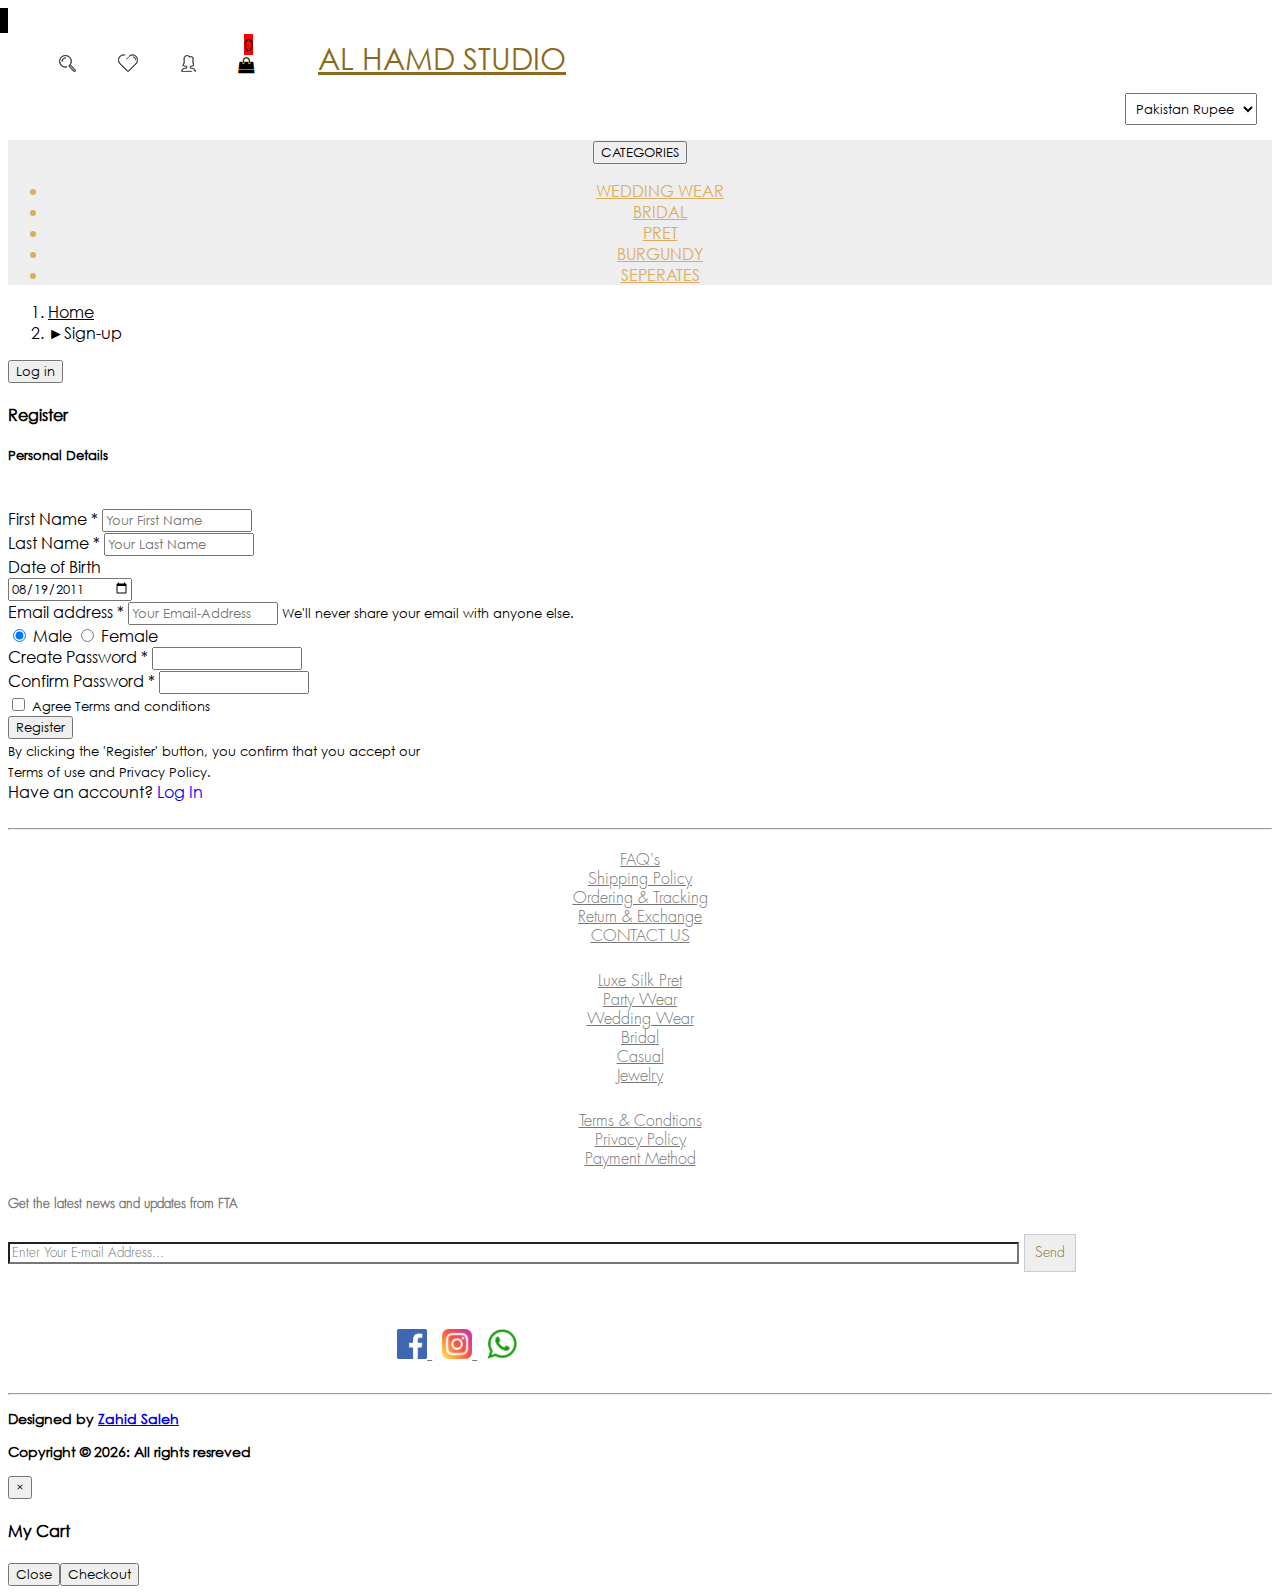
<file: register.html>
<!DOCTYPE html>
<html lang="en">
<head>
    <meta charset="UTF-8">
    <meta http-equiv="X-UA-Compatible" content="IE=edge">
    <meta name="viewport" content="width=device-width, initial-scale=1.0">
    <title>Login</title>
    <link rel="stylesheet" href="../../layout.css">
    <link rel="icon" href="../../img/favicon.ico">

    <script src="https://code.jquery.com/jquery-2.1.4.min.js"></script>

    <link rel="stylesheet" href="https://cdn.jsdelivr.net/npm/bootstrap@4.6.0/dist/css/bootstrap.min.css" integrity="sha384-B0vP5xmATw1+K9KRQjQERJvTumQW0nPEzvF6L/Z6nronJ3oUOFUFpCjEUQouq2+l" crossorigin="anonymous">
    <!-- <script src="https://code.jquery.com/jquery-3.5.1.slim.min.js" integrity="sha384-DfXdz2htPH0lsSSs5nCTpuj/zy4C+OGpamoFVy38MVBnE+IbbVYUew+OrCXaRkfj" crossorigin="anonymous"></script> -->
    <script src="https://cdn.jsdelivr.net/npm/bootstrap@4.6.0/dist/js/bootstrap.bundle.min.js" integrity="sha384-Piv4xVNRyMGpqkS2by6br4gNJ7DXjqk09RmUpJ8jgGtD7zP9yug3goQfGII0yAns" crossorigin="anonymous"></script>

    <!-- add to cart links -->
    <script type='text/javascript' src="../js/bootstrap.min.js"></script>
    <script type='text/javascript' src="../js/jquery.mycart.js"></script>
    <!-- add to cart links -->

    <!-- font-awesome icon for back to top -->
    <link rel="stylesheet" href="https://maxcdn.bootstrapcdn.com/font-awesome/4.5.0/css/font-awesome.min.css">

</head>
<body>
    
    <div class="container">
      <div id="myNav" class="overlay">
        
        <!-- Button to close the overlay navigation -->
        <a href="javascript:void(0)" class="closebtn" onclick="closeNav()">&times;</a>
        
        <!-- Overlay content -->
        <div class="overlay-content">
          <h4>Retruning Customer</h4>
          <div class="container">
            <form>
              <div class="form-group">
                <label for="email">Email</label>
                <input type="text" class="form-control" id="email" placeholder="Your Email Address" required>
              </div>
              <div class="form-group">
                <label for="password">Password</label>
                <input type="text" class="form-control" id="password" placeholder="Your Password" required>
              </div>
              <div class="form-group">
                <div class="form-check">
                  <input class="form-check-input" type="checkbox" id="gridCheck">
                  <label class="form-check-label" for="gridCheck">
                    Remember me? &nbsp;
                  </label>
                  Forgot Password?
                </div>
              </div>
              <button type="submit" class="btn btn-outline-dark btn-block btn-lg">Sign in</button>
            </form>
          </div><br>
          <div class="container">
            <h4>New User?</h4>
            <p>Register now and make most of My Account.</p>
            <a href="register.html">
              <button class=" btn-dark btn-lg btn-block">Register</button>
            </a>
          </div>
        </div>
        
      </div>
    </div>
      
      
      <a id="back-to-top-btn"  data-toggle="tooltip" data-placement="top" data-trigger="hover" title="Back to Top"></a>
      <div class="container-fluid">
        <div class="pre-loader" id="loader"></div>
          <!-- header row starts -->
          <div class="row">
              <div class="header-upper">
                  <div class="header-selector-wrapper text-center" id="slide-left">
                      <small>Have a Question? Call/WhatsApp</small>
                      <a href="https://wa.me/+923428004288" target="_blank">
                          <img src="../img/whatsapp-icon.png" alt="WhatsApp" height="20" width="20">
                      </a>
                  </div>
              </div>
              <div class="header-lower text-center">
                  <div class="row header-lower-row">
                      <div class="col-md-4">
                          <div class="header-links-wrapper">
                              <div class="header-links">
                                  <ul>
                                      <li>
                                          <div style="cursor:pointer">
                                            <span class="my-cart-icon fa fa-shopping-bag"><span class="badge badge-notify my-cart-badge"></span></span>
                                        </div>
                                      </li>
                                      <li>
                                            <span onclick="openNav()" style="cursor: pointer;">
                                                <img src="../img/user.png" alt="user">
                                            </span>
                                               
                                      </li>
                                      <li>
                                          <a href="wishlist.html">
                                              <img src="../img/wishlist.jpg" alt="wishlist">
                                         </a>
                                     </li>
                                     <li>
                                              <img src="../img/magnifire.jpg" alt="search" class="search">
                                              
                                      </li>
                                  </ul>
                                  
                              </div>
                          </div>
                      </div>
                      <div class="col-md-4">
                          <div class="header-logo-txt">
                              <a href="/" style="margin: 5px;text-transform:uppercase;font-weight:300; width:auto;color:#8d691d;font-size:30px;">
                                  Al Hamd Studio
                              </a>
                          </div>
                      </div>
                      <div class="col-md-4">
                          <div class="currency-selector">
                              <select name="userCurrency" id="userCurrency">
                                  <option value="" selected="selected">Pakistan Rupee</option>
                                  <option value="">US Dollar</option>
                              </select>
                          </div>
                      </div>
                      <div class="search-box">
                        <input type="text" id="search-input" placeholder="Search here">
                        <input type="button" id="search-btn" class="btn btn-light btn-outline-dark" value="Search">
                    </div>
                  </div>
              </div>
              <div class="header-menu ">
                  <nav class="navbar  navbar-expand-lg navbar-light bg-light justify-content-center">
                      <button class="navbar-toggler" type="button" data-toggle="collapse" data-target="#navbarSupportedContent" aria-controls="navbarSupportedContent" aria-expanded="false" aria-label="Toggle navigation">
                          CATEGORIES <span class="navbar-toggler-icon"></span>
                      </button>
                    
                      <div class="collapse navbar-collapse " id="navbarSupportedContent">
                        <ul class="navbar-nav mx-auto">
                          <li class="nav-item active">
                            <a class="nav-link" href="categories/wedding-wear.html">WEDDING WEAR <span class="sr-only">(current)</span></a>
                          </li>
                          <li class="nav-item dropdown">
                            <a class="nav-link dropdown-toggle" href="categories/bridal.html" id="navbarDropdown" role="button" data-toggle="dropdown" aria-haspopup="true" aria-expanded="false">
                              BRIDAL
                            </a>
                            <div class="dropdown-menu" aria-labelledby="navbarDropdown">
                                <a class="dropdown-item" href="categories/bridal.html#me-br">MEHNDI BRIDAL</a>
                                <a class="dropdown-item" href="categories/bridal.html#su-br">SUB-BRIDAL</a>
                            </div>
                          </li>
                          <li class="nav-item">
                              <a class="nav-link" href="categories/pret.html">
                                  PRET
                              </a>
                          </li>
                          <li class="nav-item dropdown">
                              <a class="nav-link dropdown-toggle" href="categories/burgundy.html" id="navbarDropdown" role="button" data-toggle="dropdown" aria-haspopup="true" aria-expanded="false">
                                BURGUNDY
                              </a>
                              <div class="dropdown-menu" aria-labelledby="navbarDropdown">
                                <a class="dropdown-item" href="categories/burgundy.html#bfc">BURGUNDY FORMAL COLLECTION</a>
                                <a class="dropdown-item" href="categories/burgundy.html#bu-le">BURGUNDY LEHENGA</a>
                              </div>
                          </li>
                          <li class="nav-item">
                              <a class="nav-link" href="categories/seperate.html">
                                  SEPERATES
                              </a>
                          </li>
                        </ul>
                      </div>
                    </nav>
              </div>
          </div>
          <!-- header row ends -->
          <!-- breadcrumb section starts -->
        <section class="bread-crumb">
            <nav aria-label="breadcrumb">
              <ol class="breadcrumb">
                <li class="breadcrumb-item"><a href="index.html">Home</a></li>
                <li class="breadcrumb-item active" aria-current="page">Sign-up</li>
              </ol>
            </nav>
          </section>
          <!-- breadcrumb section ends -->


          <!-- Sign Up -->
          <section>
            <div class="container">
                <div class="row justify-content-center">
                    <div class="col-md-6">
                    <div class="card">
                    <header class="card-header">
                        <!-- <a href=""  class="float-right btn btn-outline-dark mt-1">Log in</a> -->
                        <button class="btn btn-outline-dark float-right mt-1 openOverlay" onclick="openNav()">Log in</button>
                        <h4 class="card-title mt-2">Register</h4>
                    </header>
                    <article class="card-body">
                    <form>
                        <h5>Personal Details</h5>
                        <br>
                        <div class="form-row">
                            <div class="col form-group">
                                <label>First Name *</label>   
                                  <input type="text" class="form-control" placeholder="Your First Name" required>
                            </div> <!-- form-group end.// -->
                            <div class="col form-group">
                                <label>Last Name *</label>
                                  <input type="text" class="form-control" placeholder="Your Last Name" required>
                            </div> <!-- form-group end.// -->
                        </div> <!-- form-row end.// -->
                        <div class="form-group row">
                            <label for="example-date-input" class="col-4 col-form-label">Date of Birth</label>
                            <div class="col-8">
                              <input class="form-control" type="date" value="2011-08-19" id="example-date-input" required>
                            </div>
                          </div>
                        <div class="form-group">
                            <label>Email address *</label>
                            <input type="email" class="form-control" placeholder="Your Email-Address" required>
                            <small class="form-text text-muted">We'll never share your email with anyone else.</small>
                        </div> <!-- form-group end.// -->
                        <div class="form-group">
                                <label class="form-check form-check-inline">
                              <input class="form-check-input" type="radio" name="gender" value="option1" checked>
                              <span class="form-check-label"> Male </span>
                            </label>
                            <label class="form-check form-check-inline">
                              <input class="form-check-input" type="radio" name="gender" value="option2">
                              <span class="form-check-label"> Female</span>
                            </label>
                        </div> <!-- form-group end.// -->
                        <div class="form-group">
                            <label>Create Password *</label>
                            <input class="form-control" id="cre-pswd" type="password" required>
                        </div> <!-- form-group end.// -->  
                        <div class="form-group">
                            <label>Confirm Password *</label>
                            <input class="form-control" id="con-pswd" type="password" required>
                        </div> <!-- form-group end.// -->
                        <div class="form-group">
                            <input class="" type="checkbox" required>
                            <small>Agree Terms and conditions</small>
                        </div>  
                        <div class="form-group">
                            <button class="btn btn-primary btn-block" id="sign-up"> Register  </button>
                        </div> <!-- form-group// -->      
                        <small class="text-muted">By clicking the 'Register' button, you confirm that you accept our <br> Terms of use and Privacy Policy.</small>                                          
                    </form>
                    </article> <!-- card-body end .// -->
                    <div class="border-top card-body text-center">Have an account? <span onclick="openNav()" style="color:blue; cursor: pointer;" class="openOverlay">Log In</span></div>
                    </div> <!-- card.// -->
                    </div> <!-- col.//-->
                    
                    </div> <!-- row.//-->                    
            </div>
          </section>
          <!-- Login / Sign Up -->

      </div>
  
            <br>
            <hr>
      <!-- footer Section -->
      <div class="footer">
              <div class="container">
                  <div class="row footer-row">
                    <div class="col-md-2">
                      <ul>
                        <li>
                              <a href="">
                                  FAQ's
                              </a>
                          </li>
                          <li>
                              <a href="">
                                  Shipping Policy
                              </a>
                          </li>
                          <li>
                              <a href="">
                                  Ordering & Tracking
                              </a>
                          </li>
                          <li>
                              <a href="">
                                  Return & Exchange
                              </a>
                          </li>
                          <li>
                            <a class="nav-link vl" href="contact.html">
                              CONTACT US
                          </a>
                          </li>
                      </ul>
                    </div>
                    <div class="col-md-2">
                        <ul>
                            <li>
                                <a href="">
                                    Luxe Silk Pret
                                </a>
                            </li>
                            <li>
                                <a href="">
                                    Party Wear
                                </a>
                            </li>
                            <li>
                                <a href="">
                                    Wedding Wear
                                </a>
                            </li>
                            <li>
                                <a href="">
                                    Bridal
                                </a>
                            </li>
                            <li>
                                <a href="">
                                    Casual
                                </a>
                            </li>
                            <li>
                                <a href="">
                                    Jewelry
                                </a>
                            </li>
                        </ul>
                    </div>
                    <div class="col-md-2">
                        <ul>
                            <li>
                                <a href="">
                                    Terms & Condtions
                                </a>
                            </li>
                            <li>
                                <a href="">
                                    Privacy Policy
                                </a>
                            </li>
                            <li>
                                <a href="">
                                    Payment Method
                                </a>
                            </li>
                        </ul>
                    </div>
                    <div class="col-md-6">
                      <div class="news-letter-img-div">
                        <h5>Get the latest news and updates from FTA</h5>
                      </div>
                        
                        <div class="row">
                            <div class="col-md-12">
                                <div class="news-letter">
                                    <form class="form-inline my-2 my-lg-0">
                                        <input class="form-control mr-sm-0" type="search" placeholder="Enter Your E-mail Address..." aria-label="Search" required>
                                        <button class="btn my-2 my-sm-1" type="submit">Send</button>
                                    </form>
                                    <br>
                                    <br>
                                    <br>
                                    <div class="icon-section">
                                      <a href="#">  
                                        <img src="img/fb.png" alt="Facebook" height="30" width="30">
                                      </a>
                                      <a href="#">
                                        <img src="img/ig.png" alt="Instagram" height="30" width="30">
                                      </a>
                                      <a href="https://wa.me/+923128205368">
                                        <img src="img/whatsapp-icon.png" alt="WhatsApp" height="30" width="30">
                                      </a>
                                    </div>
                                </div>
                            </div>
                        </div>
                    </div>
                </div>
                  <br>
                  <hr>
                  <div class="footer-lower">
                    <p class="float-left">Designed by <a href="https://github.com/zahidsaleh">Zahid Saleh</a></p>
                    <p class="float-right">Copyright &#169; <script>document.write( new Date().getFullYear() );</script>: All rights resreved</p>
                  </div>
              </div>
      </div>
      <!-- footer Section -->
  
  
  
  
<script src="my-js.js"></script>   

<script>
    
$('#sign-up').click(function(){
  var cre_pswd = $('#cre-pswd').val();
  var con_pswd = $('#con-pswd').val();
  if(cre_pswd === con_pswd){
    alert("Registered Successfully...")
  }
  else{
    alert("Password Mismatch!!!")
  }
})
</script>

</body>
</html>
</file>
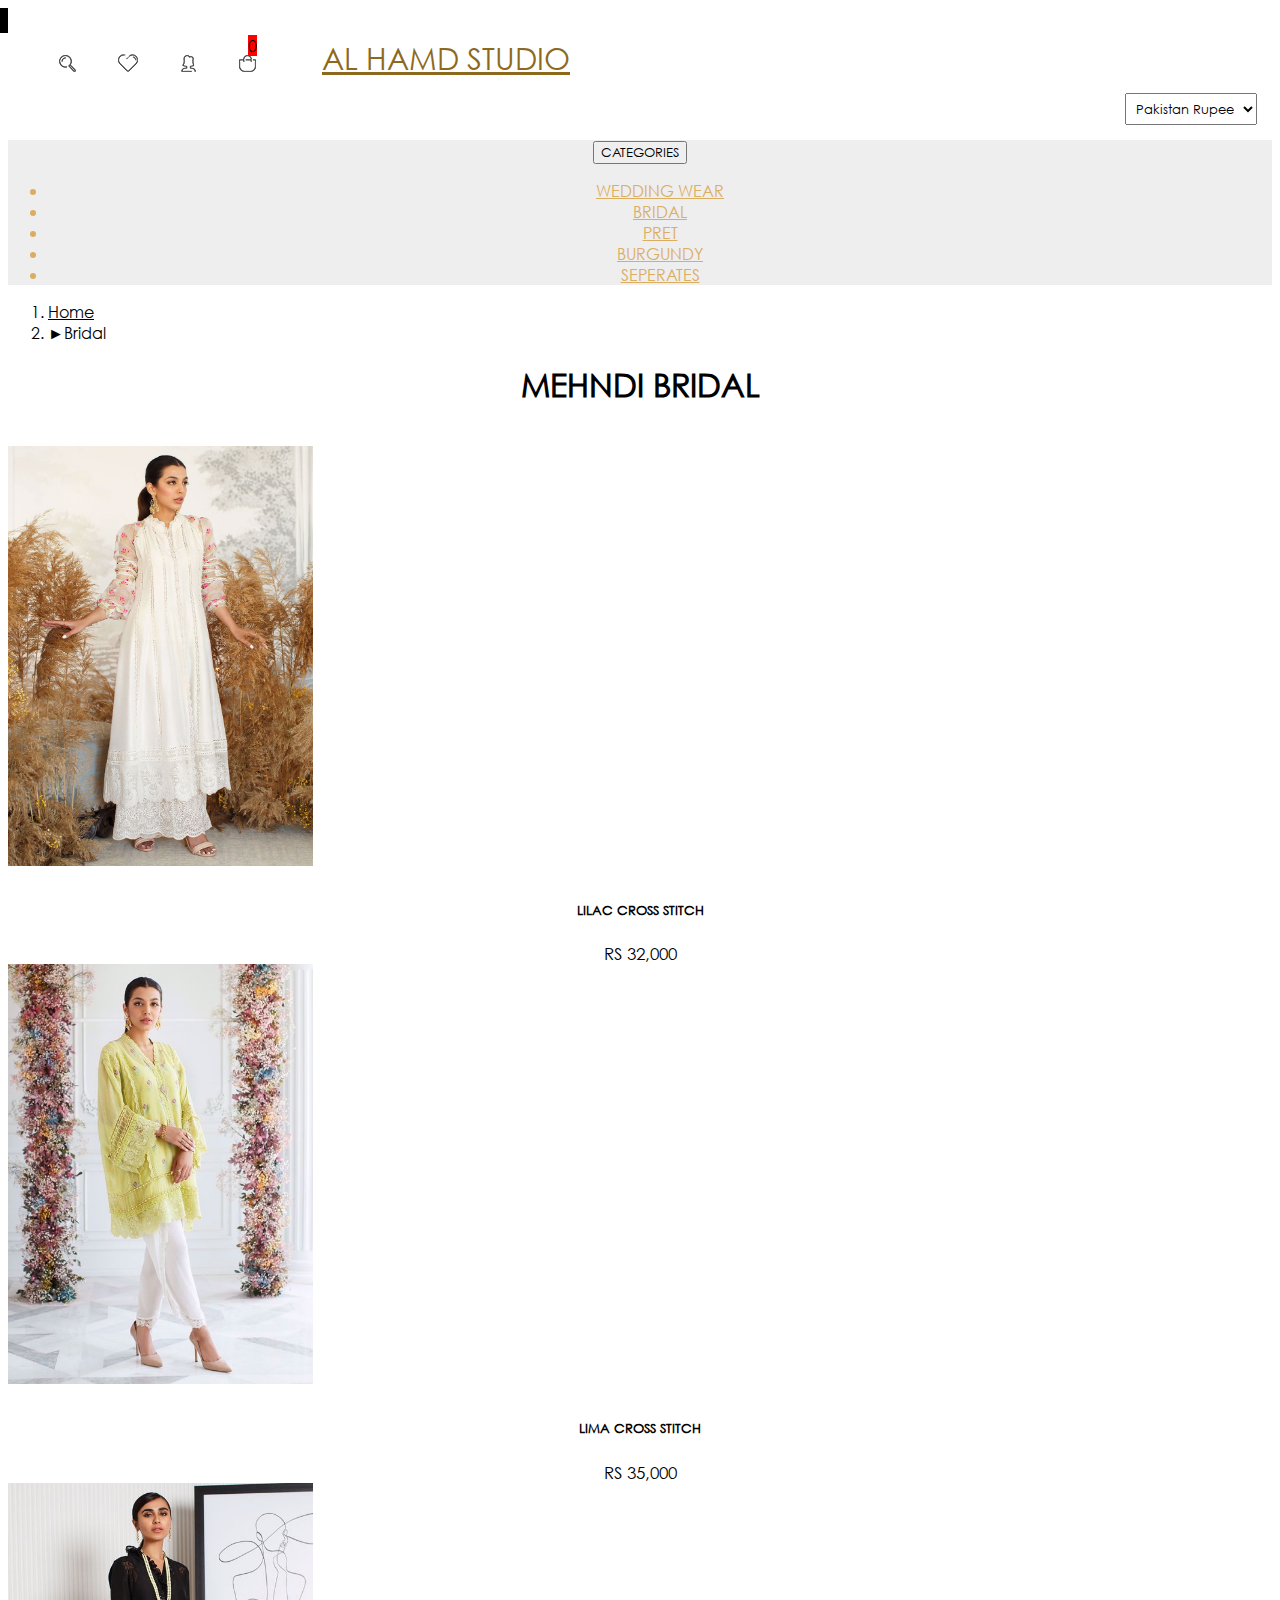
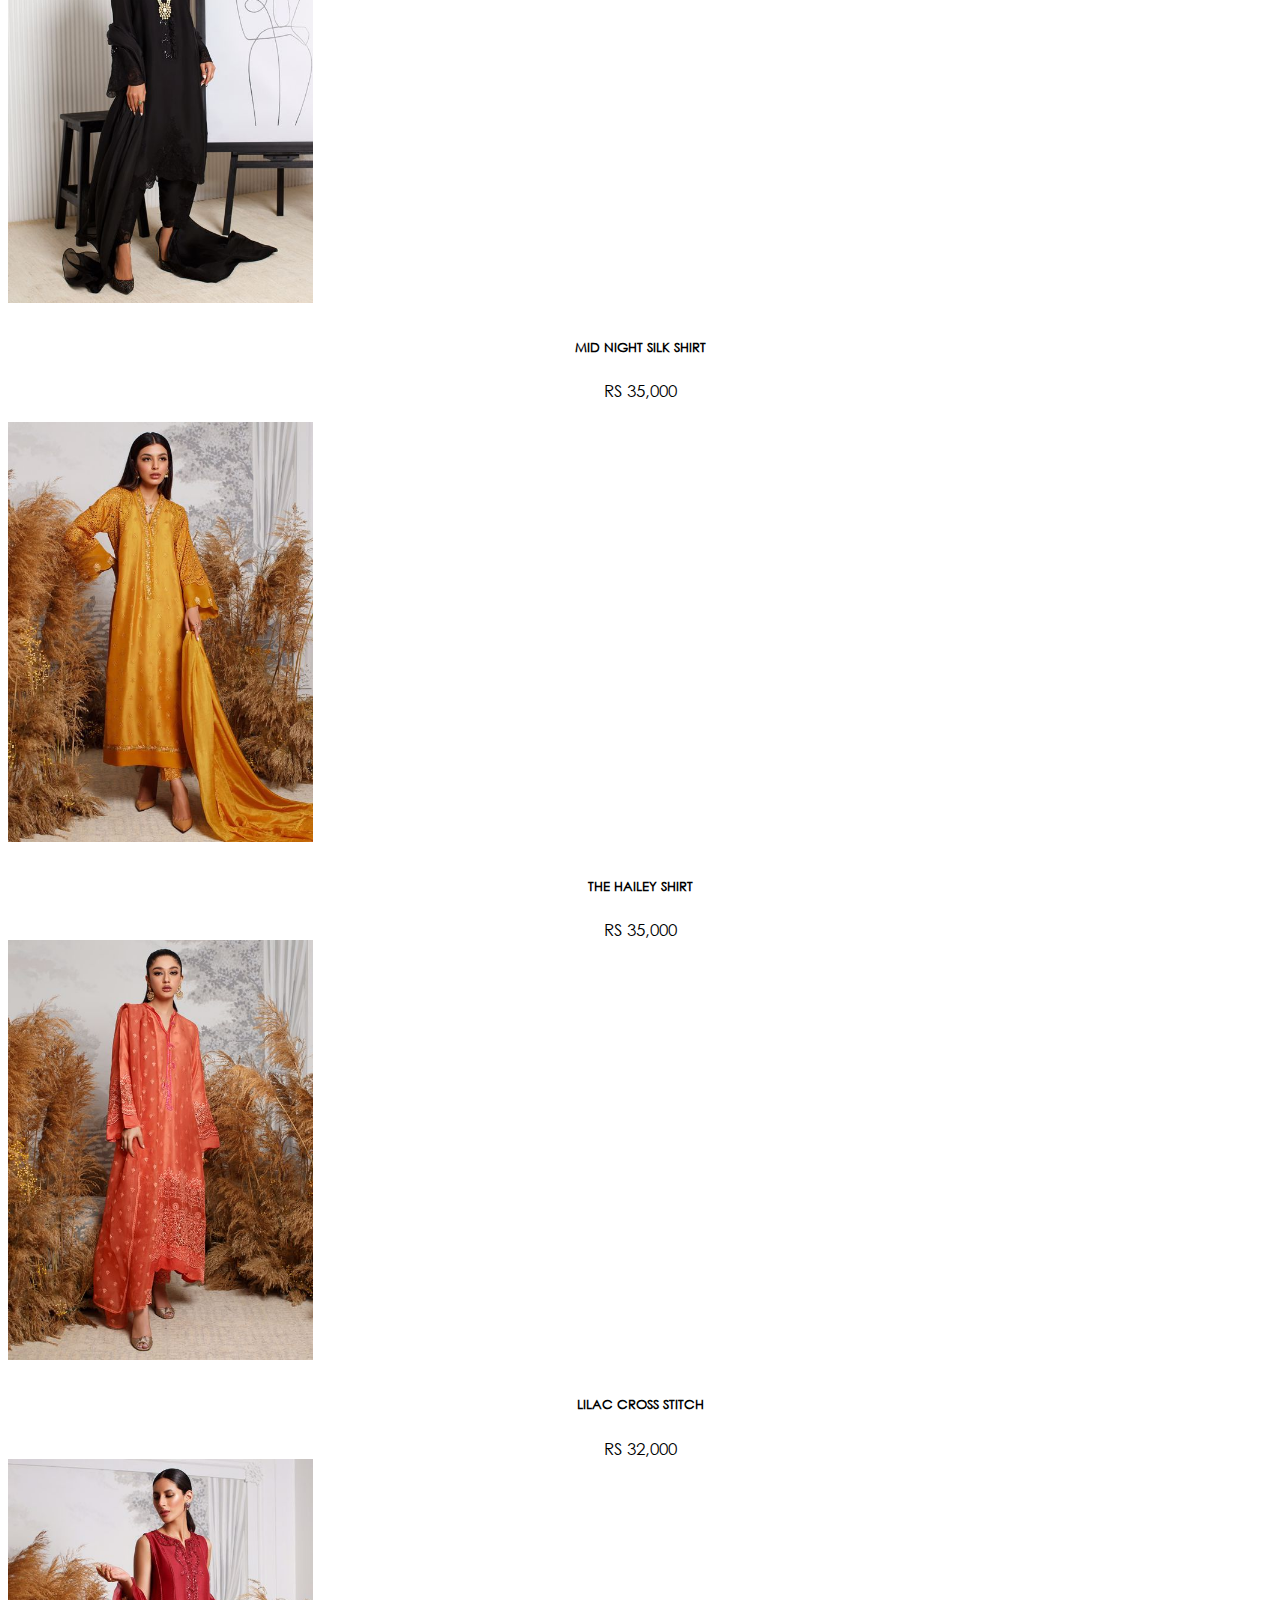
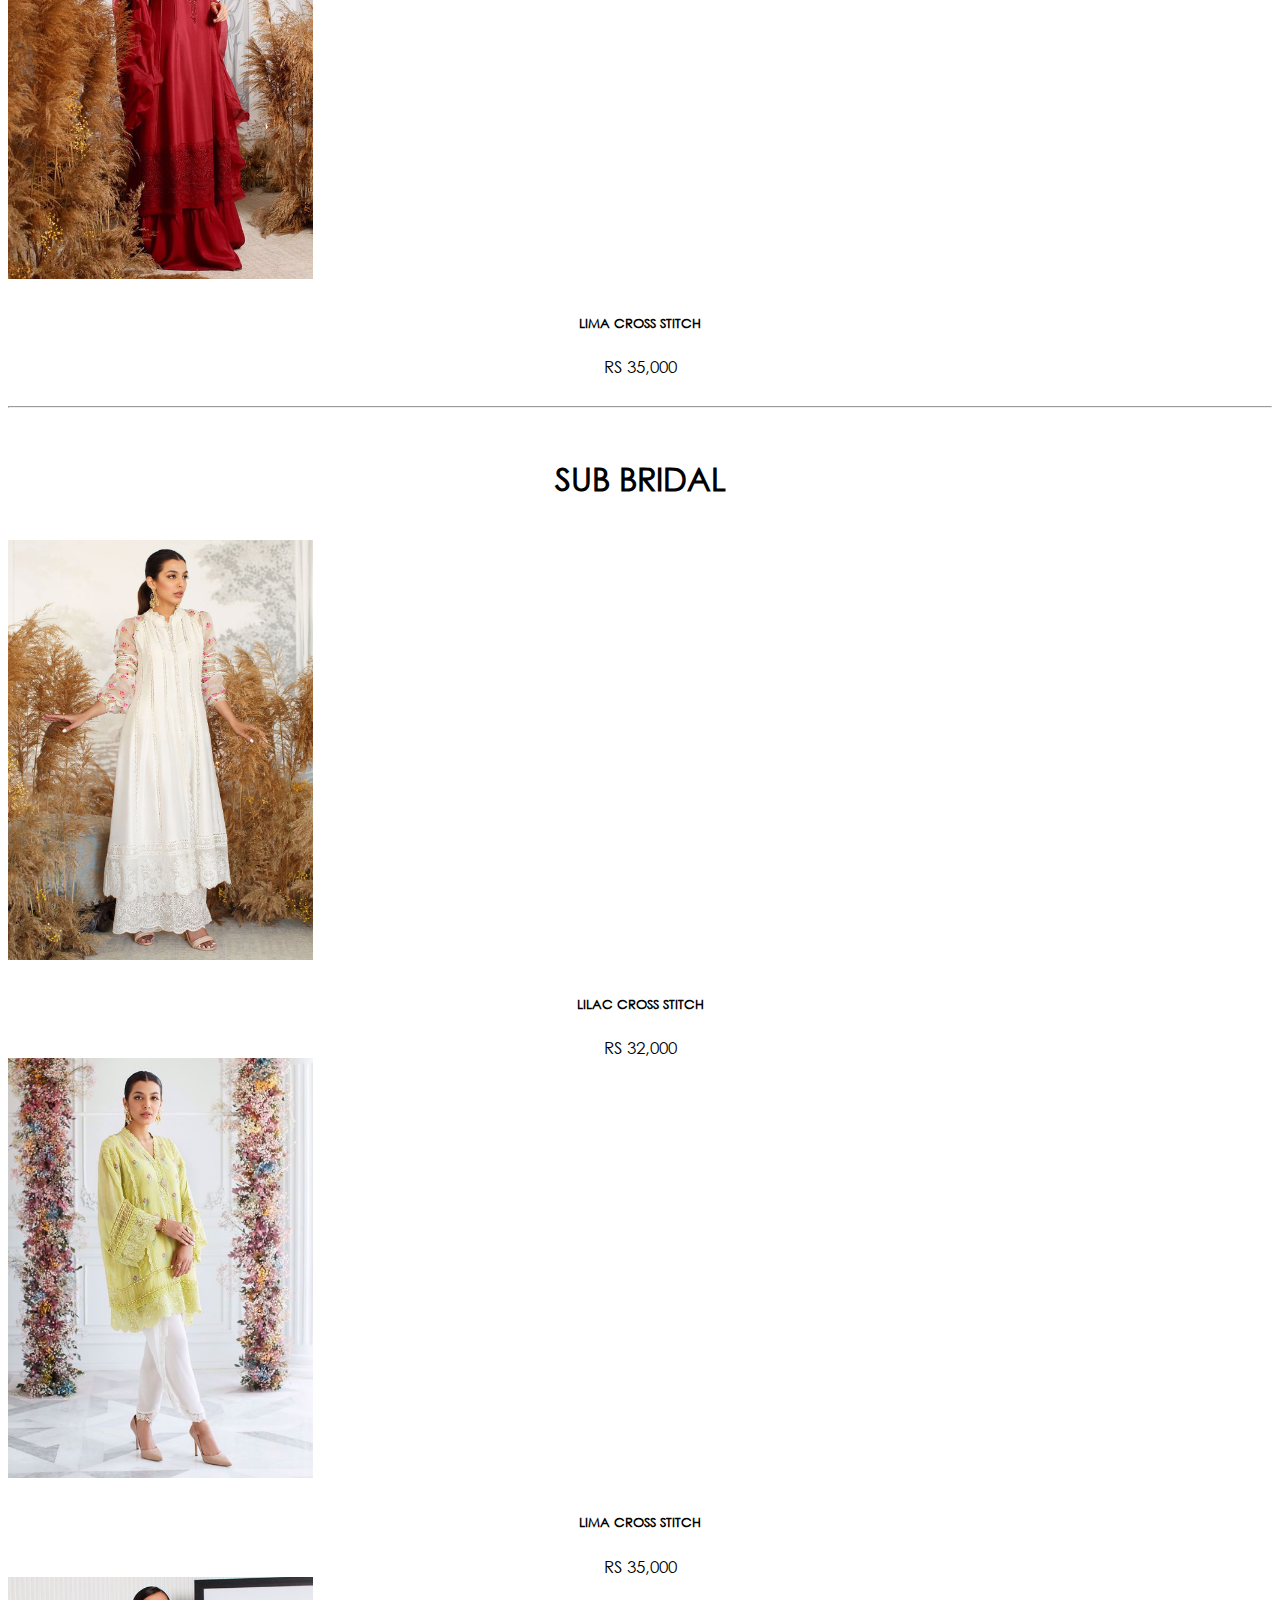
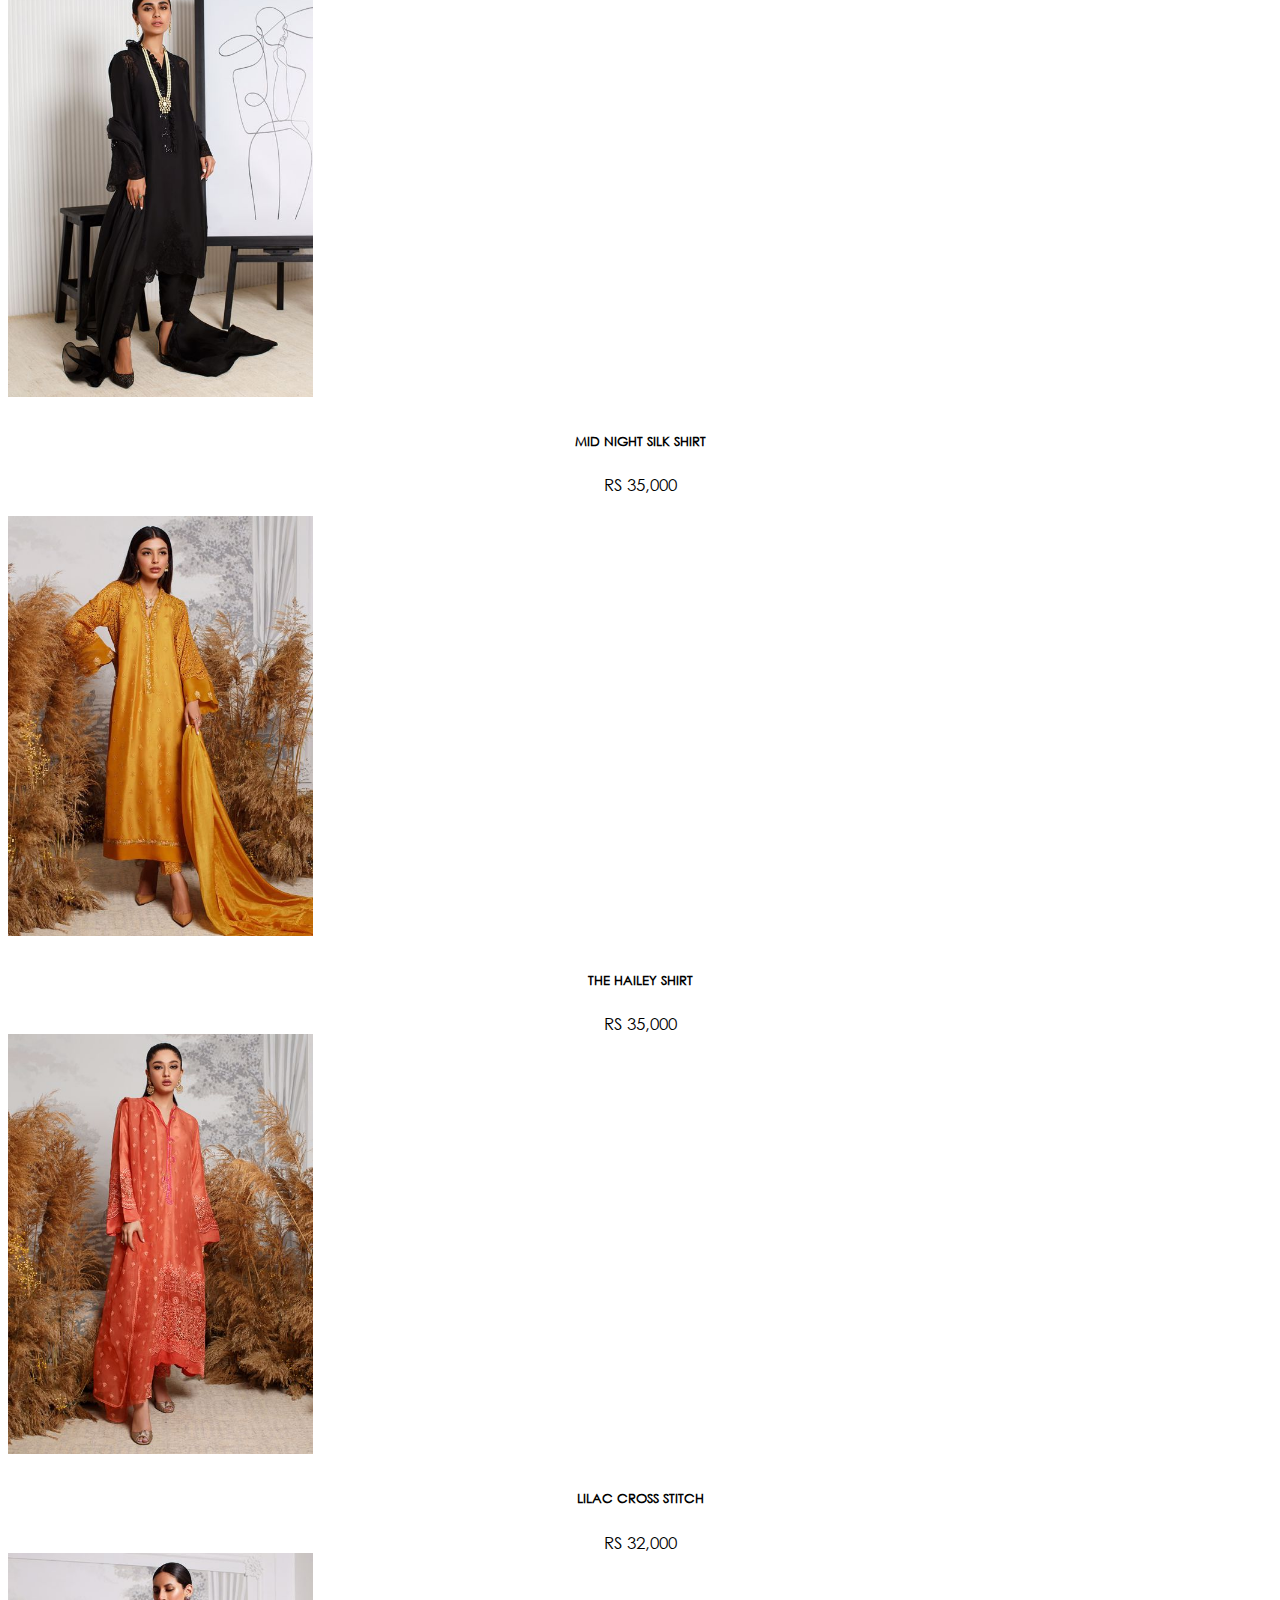
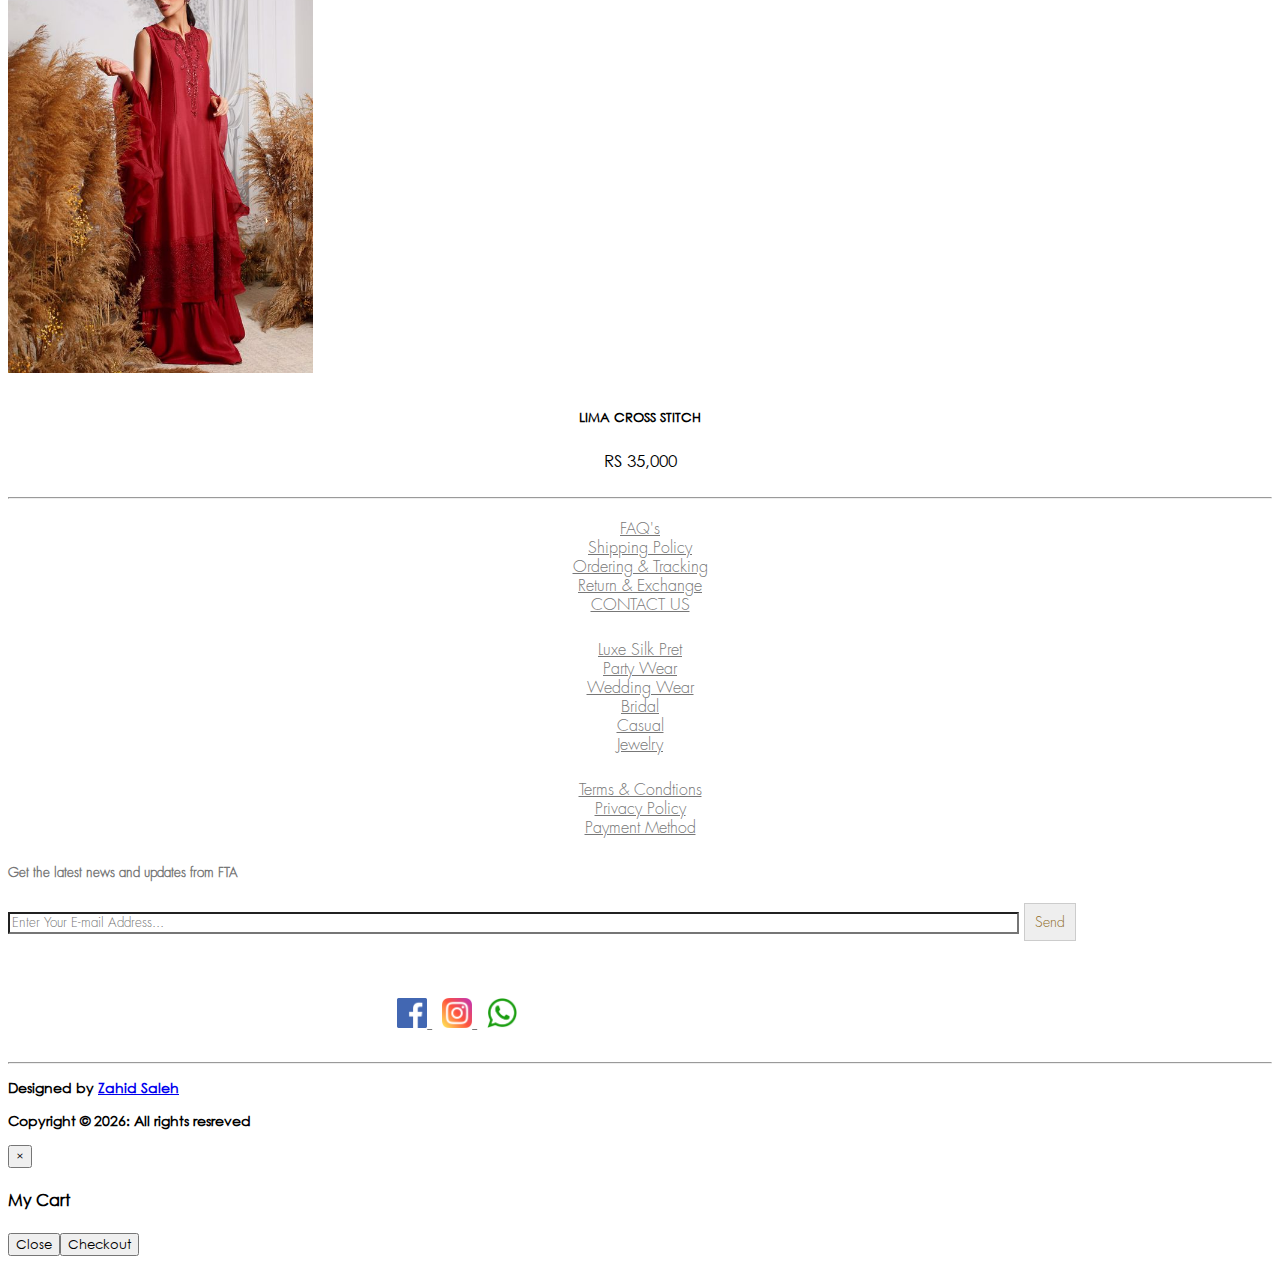
<file: categories/bridal.html>
<!DOCTYPE html>
<html lang="en">
<head>
    <meta charset="UTF-8">
    <meta http-equiv="X-UA-Compatible" content="IE=edge">
    <meta name="viewport" content="width=device-width, initial-scale=1.0">
    <title>Al Hamd Studio</title>
    <link rel="stylesheet" href="../layout.css">
    <link rel="stylesheet" href="categories-style.css">
    <link rel="icon" href="../img/favicon.ico">

    <script src="https://code.jquery.com/jquery-2.1.4.min.js"></script>

        <!-- add to cart links -->
        <script type='text/javascript' src="../js/bootstrap.min.js"></script>
        <script type='text/javascript' src="../js/jquery.mycart.js"></script>
        <!-- add to cart links -->

    <link rel="stylesheet" href="https://cdn.jsdelivr.net/npm/bootstrap@4.6.0/dist/css/bootstrap.min.css" integrity="sha384-B0vP5xmATw1+K9KRQjQERJvTumQW0nPEzvF6L/Z6nronJ3oUOFUFpCjEUQouq2+l" crossorigin="anonymous">
    <!-- <script src="https://code.jquery.com/jquery-3.5.1.slim.min.js" integrity="sha384-DfXdz2htPH0lsSSs5nCTpuj/zy4C+OGpamoFVy38MVBnE+IbbVYUew+OrCXaRkfj" crossorigin="anonymous"></script> -->
    <script src="https://cdn.jsdelivr.net/npm/bootstrap@4.6.0/dist/js/bootstrap.bundle.min.js" integrity="sha384-Piv4xVNRyMGpqkS2by6br4gNJ7DXjqk09RmUpJ8jgGtD7zP9yug3goQfGII0yAns" crossorigin="anonymous"></script>



    <!-- font-awesome icon for back to top -->
    <link rel="stylesheet" href="https://maxcdn.bootstrapcdn.com/font-awesome/4.5.0/css/font-awesome.min.css">
</head>
<body>

  <div id="myNav" class="overlay">

    <!-- Button to close the overlay navigation -->
    <a href="javascript:void(0)" class="closebtn" onclick="closeNav()">&times;</a>
  
    <!-- Overlay content -->
    <div class="overlay-content">
      <h4>Retruning Customer</h4>
      <div class="container">
        <form>
          <div class="form-group">
            <label for="email">Email</label>
            <input type="text" class="form-control" id="email" placeholder="Your Email Address" required>
          </div>
          <div class="form-group">
            <label for="password">Password</label>
            <input type="text" class="form-control" id="password" placeholder="Your Password" required>
          </div>
          <div class="form-group">
            <div class="form-check">
              <input class="form-check-input" type="checkbox" id="gridCheck">
              <label class="form-check-label" for="gridCheck">
                Remember me? &nbsp;
              </label>
                Forgot Password?
            </div>
          </div>
          <button type="submit" class="btn btn-outline-dark btn-block btn-lg">Sign in</button>
        </form>
      </div><br>
      <div class="container">
        <h4>New User?</h4>
        <p>Register now and make most of My Account.</p>
        <a href="../register.html">
          <button class=" btn-dark btn-lg btn-block">Register</button>
        </a>
      </div>
    </div>
  
  </div>


  <a id="back-to-top-btn"  data-toggle="tooltip" data-placement="top" data-trigger="hover" title="Back to Top"></a>
    <div class="container-fluid">
        <div class="pre-loader" id="loader"></div>
          <!-- header row starts -->
          <div class="row">
              <div class="header-upper">
                  <div class="header-selector-wrapper text-center" id="slide-left">
                      <small>Have a Question? Call/WhatsApp</small>
                      <a href="https://wa.me/+923428004288" target="_blank">
                          <img src="../img/whatsapp-icon.png" alt="WhatsApp" height="20" width="20">
                      </a>
                  </div>
              </div>
              <div class="header-lower text-center">
                  <div class="row header-lower-row">
                      <div class="col-md-4">
                          <div class="header-links-wrapper">
                              <div class="header-links">
                                  <ul>
                                      <li>
                                          <div style="cursor:pointer">
                                            <span class="my-cart-icon"><img src="../img/bag.png" alt=""><span class="badge badge-notify my-cart-badge"></span></span>
                                        </div>
                                      </li>
                                      <li>
                                        <span onclick="openNav()" class="openOverlay" style="cursor: pointer;">
                                          <img src="../img/user.png" alt="user">
                                      </span>
                                      </li>
                                      <li>
                                          <a href="/">
                                              <img src="../img/wishlist.jpg" alt="wishlist">
                                         </a>
                                     </li>
                                     <li>
                                              <img src="../img/magnifire.jpg" alt="search" class="search">
                                              
                                      </li>
                                  </ul>
                                  
                              </div>
                          </div>
                      </div>
                      <div class="col-md-4">
                          <div class="header-logo-txt">
                              <a href="/" style="margin: 5px;text-transform:uppercase;font-weight:300; width:auto;color:#8d691d;font-size:30px;">
                                  Al Hamd Studio
                              </a>
                          </div>
                      </div>
                      <div class="col-md-4">
                          <div class="currency-selector">
                              <select name="userCurrency" id="userCurrency">
                                  <option value="" selected="selected">Pakistan Rupee</option>
                                  <option value="">US Dollar</option>
                              </select>
                          </div>
                      </div>
                      <div class="search-box">
                        <input type="text" id="search-input" placeholder="Search here">
                        <input type="button" id="search-btn" class="btn btn-light btn-outline-dark" value="Search">
                    </div>
                  </div>
              </div>
              <div class="header-menu ">
                  <nav class="navbar  navbar-expand-lg navbar-light bg-light justify-content-center">
                      <button class="navbar-toggler" type="button" data-toggle="collapse" data-target="#navbarSupportedContent" aria-controls="navbarSupportedContent" aria-expanded="false" aria-label="Toggle navigation">
                          CATEGORIES <span class="navbar-toggler-icon"></span>
                      </button>
                    
                      <div class="collapse navbar-collapse " id="navbarSupportedContent">
                        <ul class="navbar-nav mx-auto">
                          <li class="nav-item active">
                            <a class="nav-link" href="wedding-wear.html">WEDDING WEAR <span class="sr-only">(current)</span></a>
                          </li>
                          <li class="nav-item dropdown">
                            <a class="nav-link dropdown-toggle" href="bridal.html" id="navbarDropdown" role="button" data-toggle="dropdown" aria-haspopup="true" aria-expanded="false">
                              BRIDAL
                            </a>
                            <div class="dropdown-menu" aria-labelledby="navbarDropdown">
                              <a class="dropdown-item" href="bridal.html#me-br">MEHNDI BRIDAL</a>
                              <a class="dropdown-item" href="bridal.html#su-br">SUB-BRIDAL</a>
                            </div>
                          </li>
                          <li class="nav-item">
                              <a class="nav-link" href="pret.html">
                                  PRET
                              </a>
                          </li>
                          <li class="nav-item dropdown">
                              <a class="nav-link dropdown-toggle" href="burgundy.html" id="navbarDropdown" role="button" data-toggle="dropdown" aria-haspopup="true" aria-expanded="false">
                                BURGUNDY
                              </a>
                              <div class="dropdown-menu" aria-labelledby="navbarDropdown">
                                <a class="dropdown-item" href="burgundy.html#bfc">BURGUNDY FORMAL COLLECTION</a>
                                <a class="dropdown-item" href="burgundy.html#bu-le">BURGUNDY LEHENGA</a>
                              </div>
                          </li>
                          <li class="nav-item">
                              <a class="nav-link" href="seperate.html">
                                  SEPERATES
                              </a>
                          </li>
                        </ul>
                      </div>
                    </nav>
              </div>
          </div>
          <!-- header row ends -->
          <!-- breadcrumb section starts -->
        <section class="bread-crumb">
            <nav aria-label="breadcrumb">
              <ol class="breadcrumb">
                <li class="breadcrumb-item"><a href="../index.html">Home</a></li>
                <li class="breadcrumb-item active" aria-current="page">Bridal</li>
              </ol>
            </nav>
          </section>
          <!-- breadcrumb section ends -->

          <!-- bridal category-section -->
          <section>
            <center>
            <h1 id="me-br">MEHNDI BRIDAL</h1>
            </center>
            <div class="categories-section">
                <br>
                <div class="categories-card-section">
                  <div class="card-deck">
                      <div class="card">
                        <div class="overlay-section">
                          <a href="#">
                            <img src="../img/new-arrival-img2.jpeg" class="card-img-top" alt="New-Arrival-Image">
                          <div class="shop-overlay"><div class="text">SHOP NOW</div></div>
                          </a>
                        </div>
                        
                        <div class="card-body">
                          <h5 class="card-title">LILAC CROSS STITCH</h5>
                        </div>
                        <div class="card-footer">
                          <small class="text-muted">RS 32,000</small>
                        </div>
                      </div>
                      <div class="card">
                        <div class="overlay-section">
                          <a href="#">
                            <img src="../img/new-arrival-img3.jpeg" class="card-img-top" alt="New-Arrival-Image">
                          <div class="shop-overlay"><div class="text">SHOP NOW</div></div>
                          </a>
                        </div>
                        <div class="card-body">
                          <h5 class="card-title">LIMA CROSS STITCH</h5>
                        </div>
                        <div class="card-footer">
                          <small class="text-muted">RS 35,000</small>
                        </div>
                      </div>
                      <div class="card">
                        <div class="overlay-section">
                          <a href="#">
                            <img src="../img/new-arrival-img4.jpeg" class="card-img-top" alt="New-Arrival-Image">
                          <div class="shop-overlay"><div class="text">SHOP NOW</div></div>
                          </a>
                        </div>
                          <div class="card-body">
                            <h5 class="card-title">MID NIGHT SILK SHIRT</h5>
                          </div>
                          <div class="card-footer">
                            <small class="text-muted">RS 35,000</small>
                          </div>
                        </div>
                    </div>
                <br>
                <div class="card-deck">
                  <div class="card">
                    <div class="overlay-section">
                      <a href="#">
                        <img src="../img/new-arrival-img5.jpeg" class="card-img-top" alt="New-Arrival-Image">
                      <div class="shop-overlay"><div class="text">SHOP NOW</div></div>
                      </a>
                    </div>
                    <div class="card-body">
                      <h5 class="card-title">THE HAILEY SHIRT</h5>
                    </div>
                    <div class="card-footer">
                      <small class="text-muted">RS 35,000</small>
                    </div>
                  </div>
                  <div class="card">
                    <div class="overlay-section">
                      <a href="#">
                        <img src="../img/new-arrival-img6.jpeg" class="card-img-top" alt="New-Arrival-Image">
                      <div class="shop-overlay"><div class="text">SHOP NOW</div></div>
                      </a>
                    </div>
                    <div class="card-body">
                      <h5 class="card-title">LILAC CROSS STITCH</h5>
                    </div>
                    <div class="card-footer">
                      <small class="text-muted">RS 32,000</small>
                    </div>
                  </div>
                  <div class="card">
                    <div class="overlay-section">
                      <a href="#">
                        <img src="../img/new-arrival-img7.jpeg" class="card-img-top" alt="New-Arrival-Image">
                      <div class="shop-overlay"><div class="text">SHOP NOW</div></div>
                      </a>
                    </div>
                    <div class="card-body">
                      <h5 class="card-title">LIMA CROSS STITCH</h5>
                    </div>
                    <div class="card-footer">
                      <small class="text-muted">RS 35,000</small>
                    </div>
                  </div>
                </div>
              </div>
          </div>
          <br>
          <hr>
          <br>
          <center>
            <h1 id="su-br">SUB BRIDAL</h1>
            </center>
            <div class="categories-section">
                <br>
                <div class="categories-card-section">
                  <div class="card-deck">
                      <div class="card">
                        <div class="overlay-section">
                          <a href="#">
                            <img src="../img/new-arrival-img2.jpeg" class="card-img-top" alt="New-Arrival-Image">
                          <div class="shop-overlay"><div class="text">SHOP NOW</div></div>
                          </a>
                        </div>
                        
                        <div class="card-body">
                          <h5 class="card-title">LILAC CROSS STITCH</h5>
                        </div>
                        <div class="card-footer">
                          <small class="text-muted">RS 32,000</small>
                        </div>
                      </div>
                      <div class="card">
                        <div class="overlay-section">
                          <a href="#">
                            <img src="../img/new-arrival-img3.jpeg" class="card-img-top" alt="New-Arrival-Image">
                          <div class="shop-overlay"><div class="text">SHOP NOW</div></div>
                          </a>
                        </div>
                        <div class="card-body">
                          <h5 class="card-title">LIMA CROSS STITCH</h5>
                        </div>
                        <div class="card-footer">
                          <small class="text-muted">RS 35,000</small>
                        </div>
                      </div>
                      <div class="card">
                        <div class="overlay-section">
                          <a href="#">
                            <img src="../img/new-arrival-img4.jpeg" class="card-img-top" alt="New-Arrival-Image">
                          <div class="shop-overlay"><div class="text">SHOP NOW</div></div>
                          </a>
                        </div>
                          <div class="card-body">
                            <h5 class="card-title">MID NIGHT SILK SHIRT</h5>
                          </div>
                          <div class="card-footer">
                            <small class="text-muted">RS 35,000</small>
                          </div>
                        </div>
                    </div>
                <br>
                <div class="card-deck">
                  <div class="card">
                    <div class="overlay-section">
                      <a href="#">
                        <img src="../img/new-arrival-img5.jpeg" class="card-img-top" alt="New-Arrival-Image">
                      <div class="shop-overlay"><div class="text">SHOP NOW</div></div>
                      </a>
                    </div>
                    <div class="card-body">
                      <h5 class="card-title">THE HAILEY SHIRT</h5>
                    </div>
                    <div class="card-footer">
                      <small class="text-muted">RS 35,000</small>
                    </div>
                  </div>
                  <div class="card">
                    <div class="overlay-section">
                      <a href="#">
                        <img src="../img/new-arrival-img6.jpeg" class="card-img-top" alt="New-Arrival-Image">
                      <div class="shop-overlay"><div class="text">SHOP NOW</div></div>
                      </a>
                    </div>
                    <div class="card-body">
                      <h5 class="card-title">LILAC CROSS STITCH</h5>
                    </div>
                    <div class="card-footer">
                      <small class="text-muted">RS 32,000</small>
                    </div>
                  </div>
                  <div class="card">
                    <div class="overlay-section">
                      <a href="#">
                        <img src="../img/new-arrival-img7.jpeg" class="card-img-top" alt="New-Arrival-Image">
                      <div class="shop-overlay"><div class="text">SHOP NOW</div></div>
                      </a>
                    </div>
                    <div class="card-body">
                      <h5 class="card-title">LIMA CROSS STITCH</h5>
                    </div>
                    <div class="card-footer">
                      <small class="text-muted">RS 35,000</small>
                    </div>
                  </div>
                </div>
              </div>
          </div>
          </section>
          <!-- bridal category-section -->

      </div>
  
            <br>
            <hr>
      <!-- footer Section -->
      <div class="footer">
              <div class="container">
                  <div class="row footer-row">
                    <div class="col-md-2">
                      <ul>
                        <li>
                              <a href="">
                                  FAQ's
                              </a>
                          </li>
                          <li>
                              <a href="">
                                  Shipping Policy
                              </a>
                          </li>
                          <li>
                              <a href="">
                                  Ordering & Tracking
                              </a>
                          </li>
                          <li>
                              <a href="">
                                  Return & Exchange
                              </a>
                          </li>
                          <li>
                            <a class="nav-link vl" href="contact.html">
                              CONTACT US
                          </a>
                          </li>
                      </ul>
                    </div>
                    <div class="col-md-2">
                        <ul>
                            <li>
                                <a href="">
                                    Luxe Silk Pret
                                </a>
                            </li>
                            <li>
                                <a href="">
                                    Party Wear
                                </a>
                            </li>
                            <li>
                                <a href="">
                                    Wedding Wear
                                </a>
                            </li>
                            <li>
                                <a href="">
                                    Bridal
                                </a>
                            </li>
                            <li>
                                <a href="">
                                    Casual
                                </a>
                            </li>
                            <li>
                                <a href="">
                                    Jewelry
                                </a>
                            </li>
                        </ul>
                    </div>
                    <div class="col-md-2">
                        <ul>
                            <li>
                                <a href="">
                                    Terms & Condtions
                                </a>
                            </li>
                            <li>
                                <a href="">
                                    Privacy Policy
                                </a>
                            </li>
                            <li>
                                <a href="">
                                    Payment Method
                                </a>
                            </li>
                        </ul>
                    </div>
                    <div class="col-md-6">
                      <div class="news-letter-img-div">
                        <h5>Get the latest news and updates from FTA</h5>
                      </div>
                        
                        <div class="row">
                            <div class="col-md-12">
                                <div class="news-letter">
                                    <form class="form-inline my-2 my-lg-0">
                                        <input class="form-control mr-sm-0" type="search" placeholder="Enter Your E-mail Address..." aria-label="Search" required>
                                        <button class="btn my-2 my-sm-1" type="submit">Send</button>
                                    </form>
                                    <br>
                                    <br>
                                    <br>
                                    <div class="icon-section">
                                      <a href="#">  
                                        <img src="../img/fb.png" alt="Facebook" height="30" width="30">
                                      </a>
                                      <a href="#">
                                        <img src="../img/ig.png" alt="Instagram" height="30" width="30">
                                      </a>
                                      <a href="https://wa.me/+923128205368">
                                        <img src="../img/whatsapp-icon.png" alt="WhatsApp" height="30" width="30">
                                      </a>
                                    </div>
                                </div>
                            </div>
                        </div>
                    </div>
                </div>
                  <br>
                  <hr>
                  <div class="footer-lower">
                    <p class="float-left">Designed by <a href="https://github.com/zahidsaleh">Zahid Saleh</a></p>
                    <p class="float-right">Copyright &#169; <script>document.write( new Date().getFullYear() );</script>: All rights resreved</p>
                  </div>
              </div>
      </div>
      <!-- footer Section -->
  
  
  
  
<script src="../my-js.js"></script>
</body>
</html>
</file>
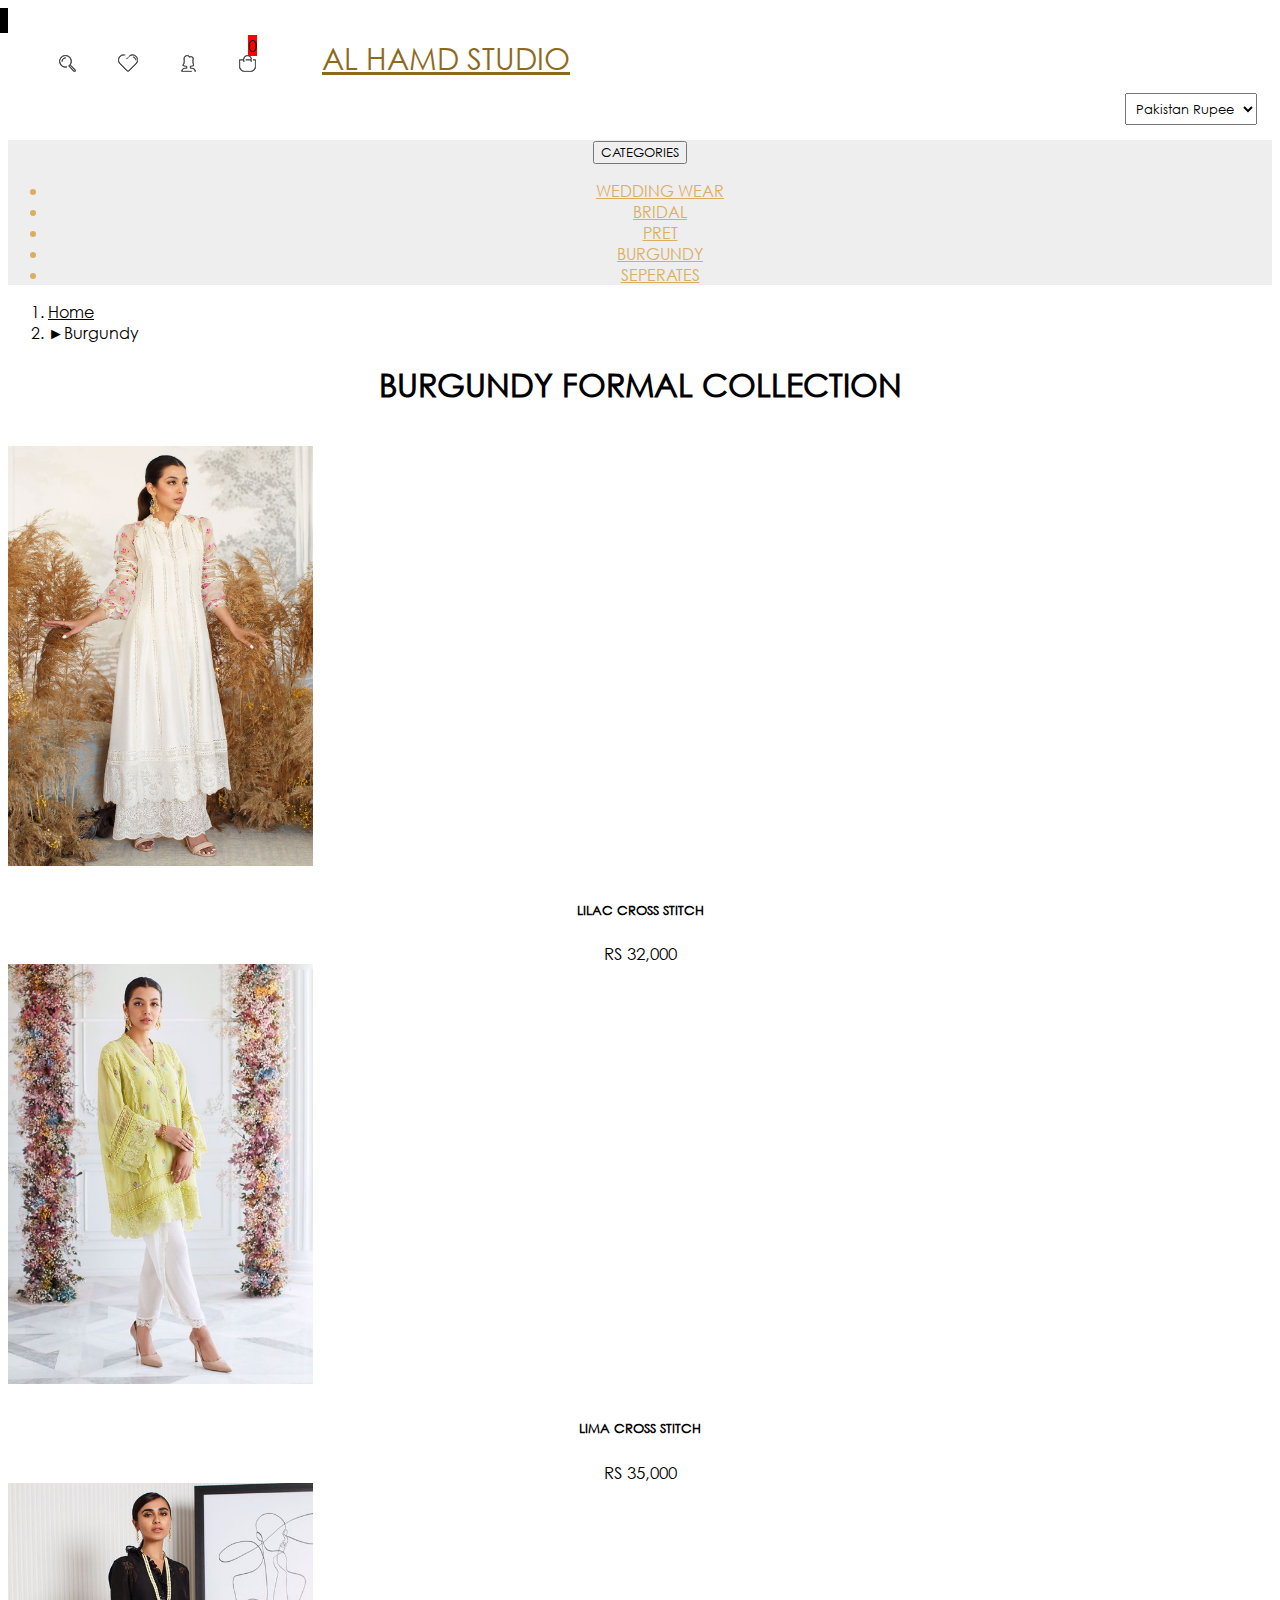
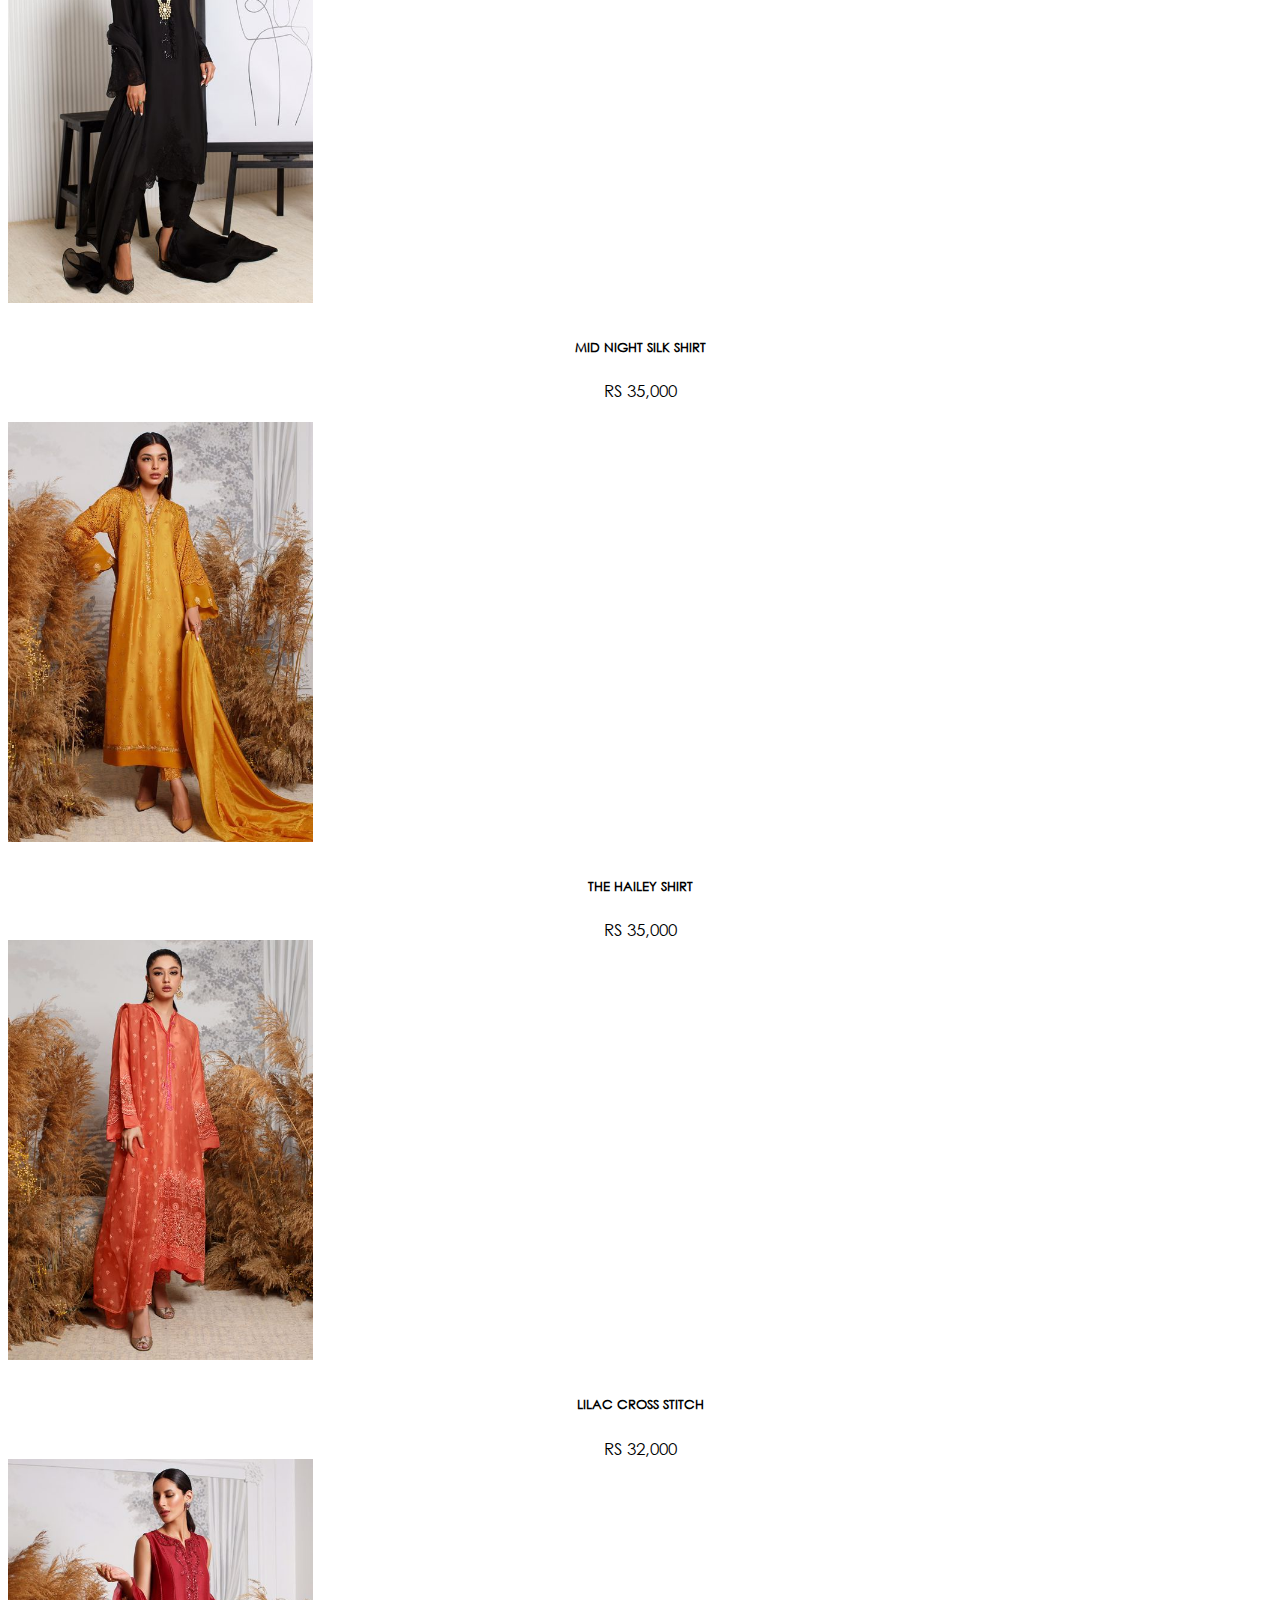
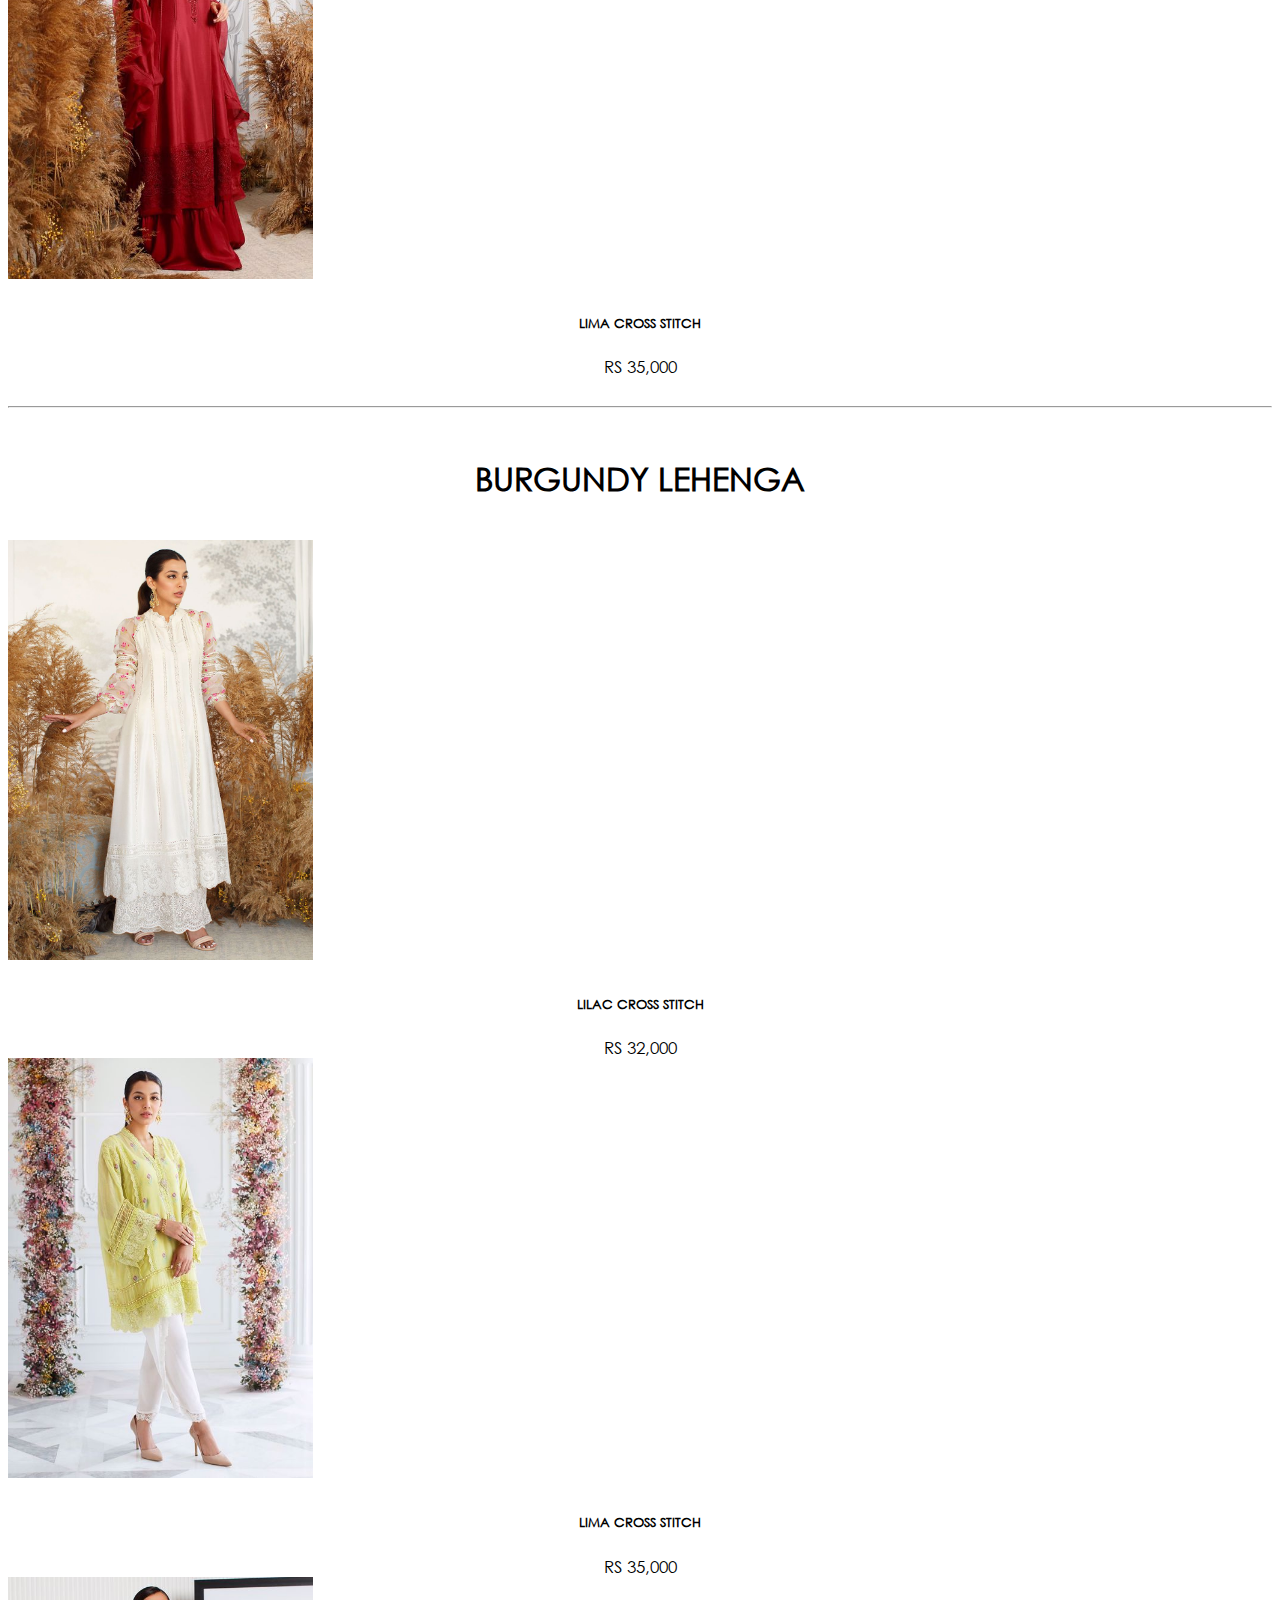
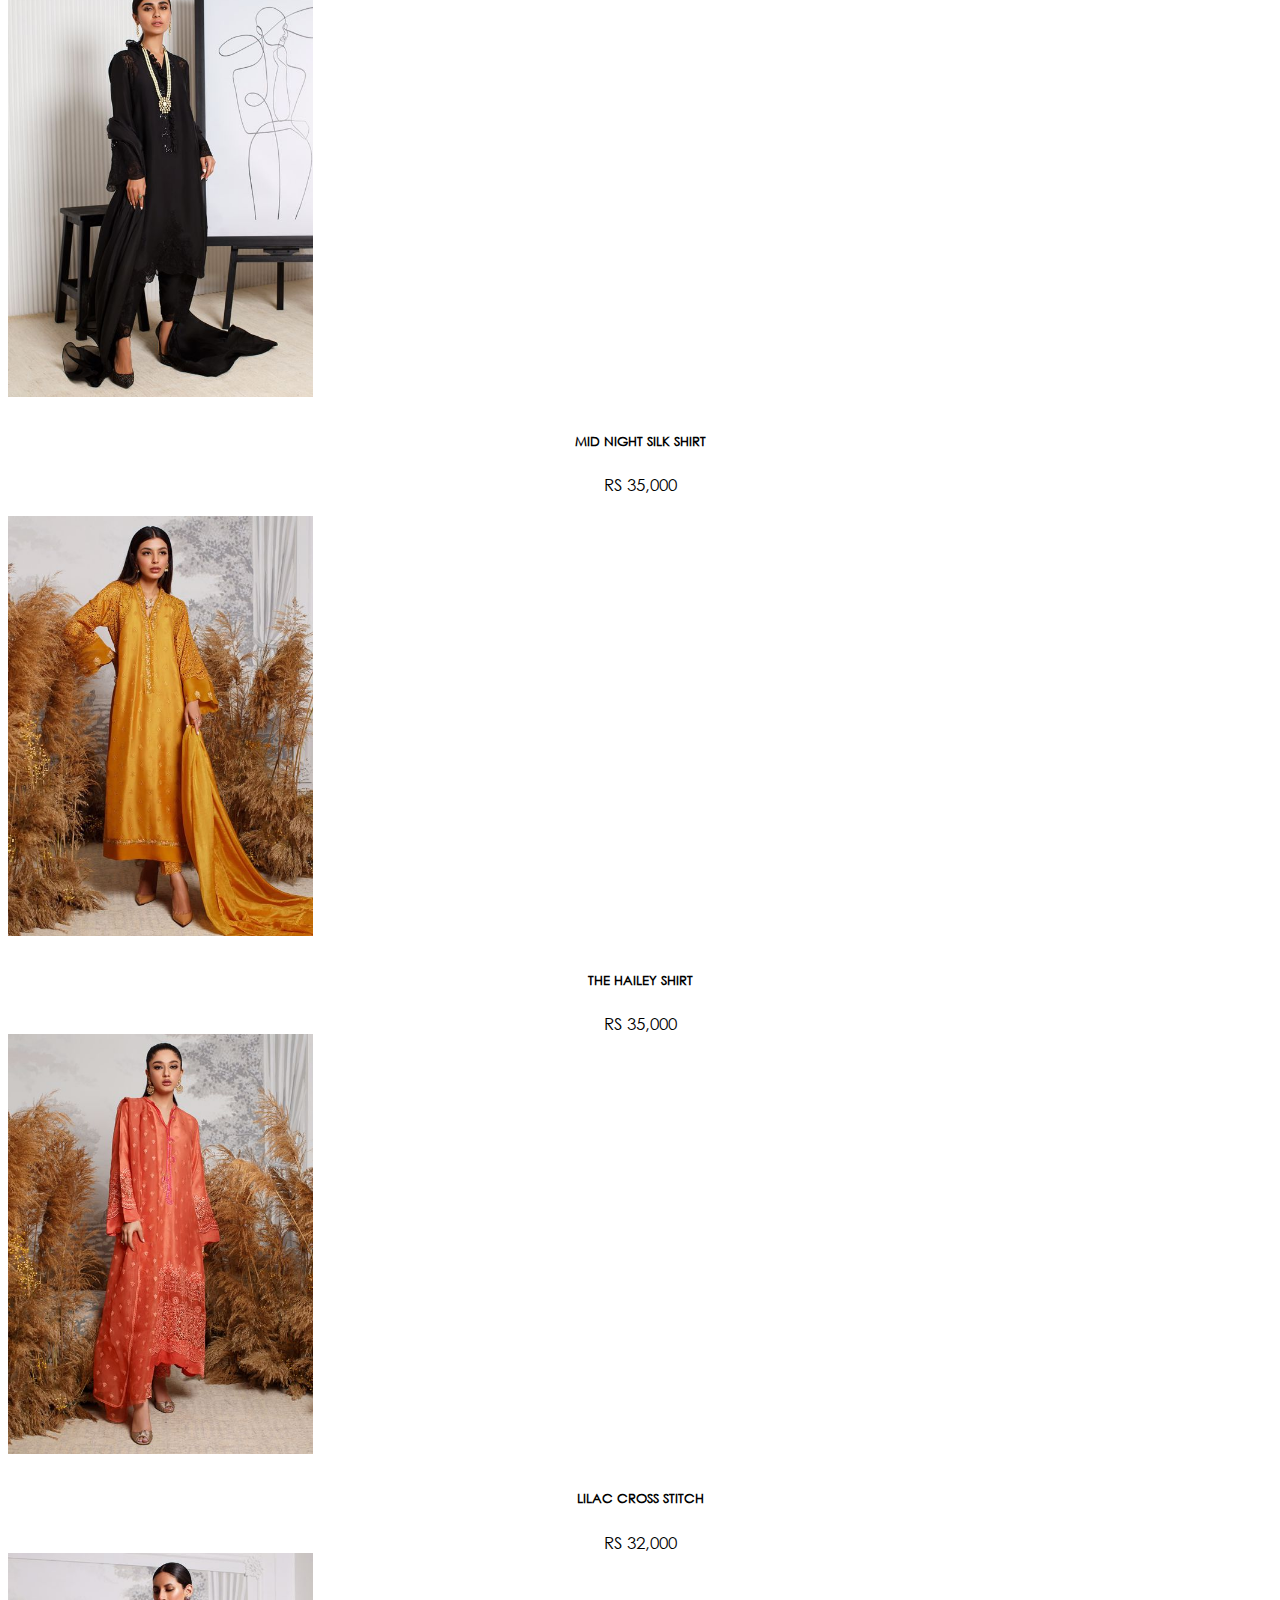
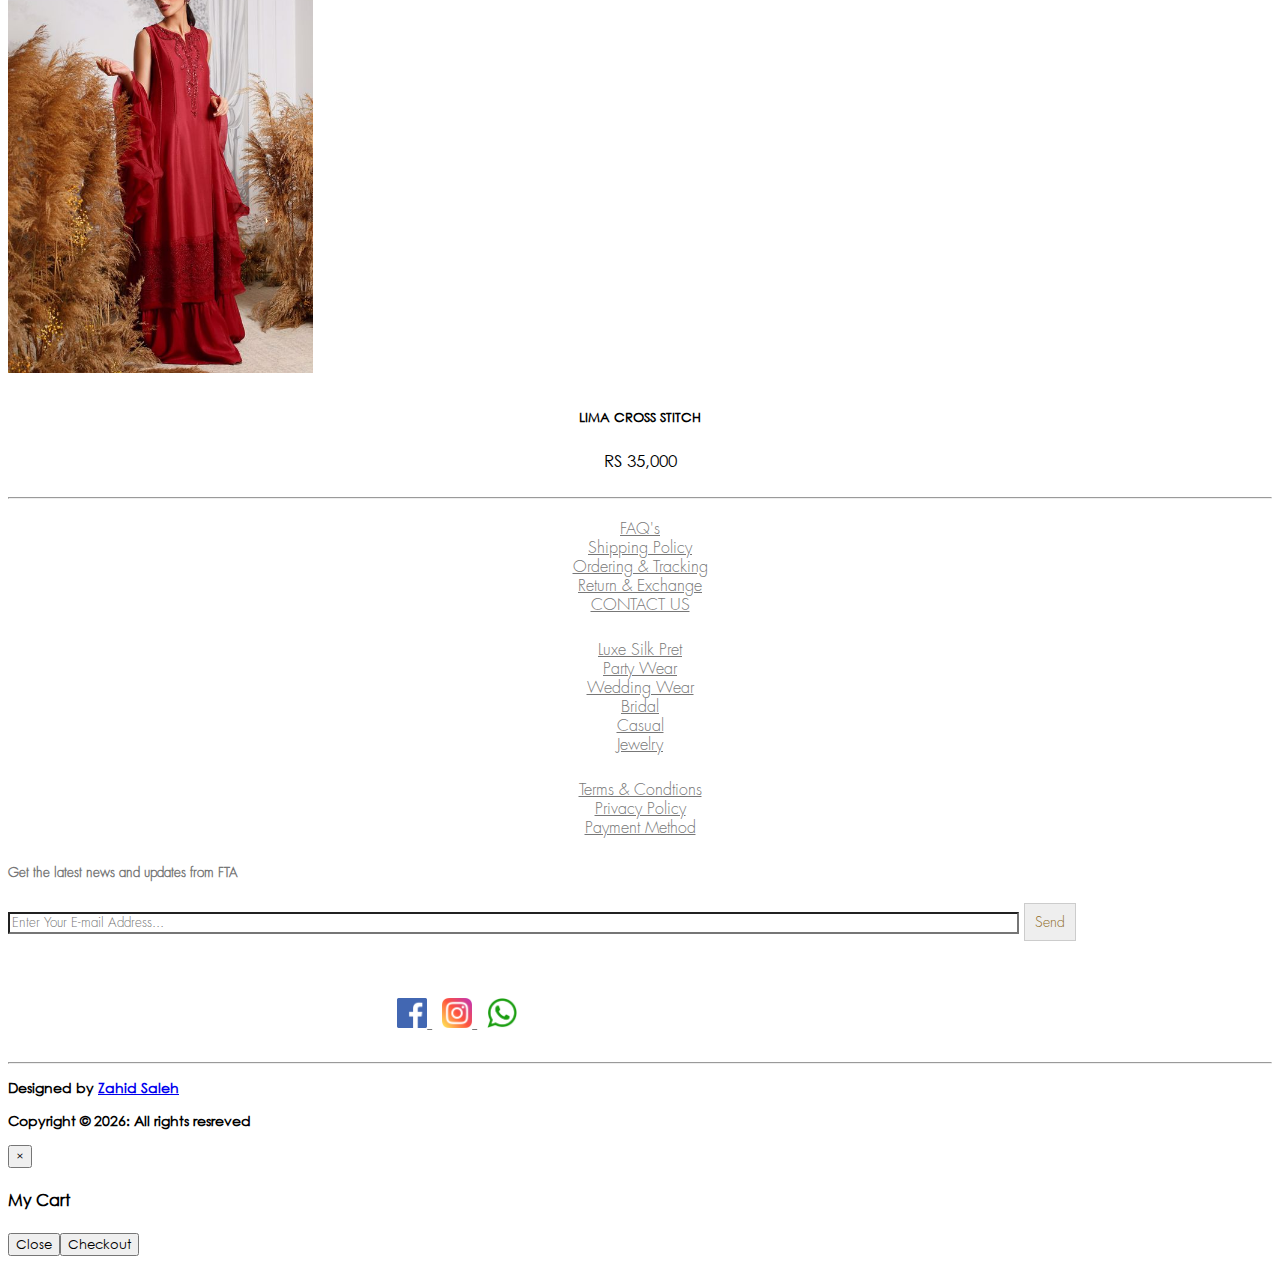
<file: categories/burgundy.html>
<!DOCTYPE html>
<html lang="en">
<head>
    <meta charset="UTF-8">
    <meta http-equiv="X-UA-Compatible" content="IE=edge">
    <meta name="viewport" content="width=device-width, initial-scale=1.0">
    <title>Al Hamd Studio</title>
    <link rel="stylesheet" href="../layout.css">
    <link rel="stylesheet" href="categories-style.css">
    <link rel="icon" href="../img/favicon.ico">

    <script src="https://code.jquery.com/jquery-2.1.4.min.js"></script>

    <!-- add to cart links -->
    <script type='text/javascript' src="../js/bootstrap.min.js"></script>
    <script type='text/javascript' src="../js/jquery.mycart.js"></script>
    <!-- add to cart links -->

    <link rel="stylesheet" href="https://cdn.jsdelivr.net/npm/bootstrap@4.6.0/dist/css/bootstrap.min.css" integrity="sha384-B0vP5xmATw1+K9KRQjQERJvTumQW0nPEzvF6L/Z6nronJ3oUOFUFpCjEUQouq2+l" crossorigin="anonymous">
    <!-- <script src="https://code.jquery.com/jquery-3.5.1.slim.min.js" integrity="sha384-DfXdz2htPH0lsSSs5nCTpuj/zy4C+OGpamoFVy38MVBnE+IbbVYUew+OrCXaRkfj" crossorigin="anonymous"></script> -->
    <script src="https://cdn.jsdelivr.net/npm/bootstrap@4.6.0/dist/js/bootstrap.bundle.min.js" integrity="sha384-Piv4xVNRyMGpqkS2by6br4gNJ7DXjqk09RmUpJ8jgGtD7zP9yug3goQfGII0yAns" crossorigin="anonymous"></script>

    

    <!-- font-awesome icon for back to top -->
    <link rel="stylesheet" href="https://maxcdn.bootstrapcdn.com/font-awesome/4.5.0/css/font-awesome.min.css">

</head>
<body>

  <div id="myNav" class="overlay">

    <!-- Button to close the overlay navigation -->
    <a href="javascript:void(0)" class="closebtn" onclick="closeNav()">&times;</a>
  
    <!-- Overlay content -->
    <div class="overlay-content">
      <h4>Retruning Customer</h4>
      <div class="container">
        <form>
          <div class="form-group">
            <label for="email">Email</label>
            <input type="text" class="form-control" id="email" placeholder="Your Email Address" required>
          </div>
          <div class="form-group">
            <label for="password">Password</label>
            <input type="text" class="form-control" id="password" placeholder="Your Password" required>
          </div>
          <div class="form-group">
            <div class="form-check">
              <input class="form-check-input" type="checkbox" id="gridCheck">
              <label class="form-check-label" for="gridCheck">
                Remember me? &nbsp;
              </label>
                Forgot Password?
            </div>
          </div>
          <button type="submit" class="btn btn-outline-dark btn-block btn-lg">Sign in</button>
        </form>
      </div><br>
      <div class="container">
        <h4>New User?</h4>
        <p>Register now and make most of My Account.</p>
        <a href="../register.html">
          <button class=" btn-dark btn-lg btn-block">Register</button>
        </a>
      </div>
    </div>
  
  </div>


    <a id="back-to-top-btn"  data-toggle="tooltip" data-placement="top" data-trigger="hover" title="Back to Top"></a>
    <div class="container-fluid">
        <div class="pre-loader" id="loader"></div>
          <!-- header row starts -->
          <div class="row">
              <div class="header-upper">
                  <div class="header-selector-wrapper text-center" id="slide-left">
                      <small>Have a Question? Call/WhatsApp</small>
                      <a href="https://wa.me/+923428004288" target="_blank">
                          <img src="../img/whatsapp-icon.png" alt="WhatsApp" height="20" width="20">
                      </a>
                  </div>
              </div>
              <div class="header-lower text-center">
                  <div class="row header-lower-row">
                      <div class="col-md-4">
                          <div class="header-links-wrapper">
                              <div class="header-links">
                                  <ul>
                                      <li>
                                          <div style="cursor:pointer">
                                            <span class="my-cart-icon"><img src="../img/bag.png" alt=""><span class="badge badge-notify my-cart-badge"></span></span>
                                        </div>
                                      </li>
                                      <li>
                                          <span onclick="openNav()" class="openOverlay" style="cursor: pointer;">
                                                <img src="../img/user.png" alt="user">
                                            </span>
                                      </li>
                                      <li>
                                          <a href="../wishlist.html">
                                              <img src="../img/wishlist.jpg" alt="wishlist">
                                         </a>
                                     </li>
                                     <li>
                                              <img src="../img/magnifire.jpg" alt="search" class="search">
                                              
                                      </li>
                                  </ul>
                                  
                              </div>
                          </div>
                      </div>
                      <div class="col-md-4">
                          <div class="header-logo-txt">
                              <a href="/" style="margin: 5px;text-transform:uppercase;font-weight:300; width:auto;color:#8d691d;font-size:30px;">
                                  Al Hamd Studio
                              </a>
                          </div>
                      </div>
                      <div class="col-md-4">
                          <div class="currency-selector">
                              <select name="userCurrency" id="userCurrency">
                                  <option value="" selected="selected">Pakistan Rupee</option>
                                  <option value="">US Dollar</option>
                              </select>
                          </div>
                      </div>
                      <div class="search-box">
                        <input type="text" id="search-input" placeholder="Search here">
                        <input type="button" id="search-btn" class="btn btn-light btn-outline-dark" value="Search">
                    </div>
                  </div>
              </div>
              <div class="header-menu ">
                  <nav class="navbar  navbar-expand-lg navbar-light bg-light justify-content-center">
                      <button class="navbar-toggler" type="button" data-toggle="collapse" data-target="#navbarSupportedContent" aria-controls="navbarSupportedContent" aria-expanded="false" aria-label="Toggle navigation">
                          CATEGORIES <span class="navbar-toggler-icon"></span>
                      </button>
                    
                      <div class="collapse navbar-collapse " id="navbarSupportedContent">
                        <ul class="navbar-nav mx-auto">
                          <li class="nav-item active">
                            <a class="nav-link" href="wedding-wear.html">WEDDING WEAR <span class="sr-only">(current)</span></a>
                          </li>
                          <li class="nav-item dropdown">
                            <a class="nav-link dropdown-toggle" href="bridal.html" id="navbarDropdown" role="button" data-toggle="dropdown" aria-haspopup="true" aria-expanded="false">
                              BRIDAL
                            </a>
                            <div class="dropdown-menu" aria-labelledby="navbarDropdown">
                                <a class="dropdown-item" href="bridal.html#me-br">MEHNDI BRIDAL</a>
                                <a class="dropdown-item" href="bridal.html#su-br">SUB-BRIDAL</a>
                            </div>
                          </li>
                          <li class="nav-item">
                              <a class="nav-link" href="pret.html">
                                  PRET
                              </a>
                          </li>
                          <li class="nav-item dropdown">
                              <a class="nav-link dropdown-toggle" href="burgundy.html" id="navbarDropdown" role="button" data-toggle="dropdown" aria-haspopup="true" aria-expanded="false">
                                BURGUNDY
                              </a>
                              <div class="dropdown-menu" aria-labelledby="navbarDropdown">
                                <a class="dropdown-item" href="burgundy.html#bfc">BURGUNDY FORMAL COLLECTION</a>
                                <a class="dropdown-item" href="burgundy.html#bu-le">BURGUNDY LEHENGA</a>
                              </div>
                          </li>
                          <li class="nav-item">
                              <a class="nav-link" href="seperate.html">
                                  SEPERATES
                              </a>
                          </li>
                        </ul>
                      </div>
                    </nav>
              </div>
          </div>
          <!-- header row ends -->
          <!-- breadcrumb section starts -->
        <section class="bread-crumb">
            <nav aria-label="breadcrumb">
              <ol class="breadcrumb">
                <li class="breadcrumb-item"><a href="../index.html">Home</a></li>
                <li class="breadcrumb-item active" aria-current="page">Burgundy</li>
              </ol>
            </nav>
          </section>
          <!-- breadcrumb section ends -->


          <!-- burgundy category-section -->
          <section>
            <center>
            <h1 id="bfc">BURGUNDY FORMAL COLLECTION</h1>
            </center>
            <div class="categories-section">
                <br>
                <div class="categories-card-section">
                  <div class="card-deck">
                      <div class="card">
                        <div class="overlay-section">
                          <a href="#">
                            <img src="../img/new-arrival-img2.jpeg" class="card-img-top" alt="New-Arrival-Image">
                          <div class="shop-overlay"><div class="text">SHOP NOW</div></div>
                          </a>
                        </div>
                        
                        <div class="card-body">
                          <h5 class="card-title">LILAC CROSS STITCH</h5>
                        </div>
                        <div class="card-footer">
                          <small class="text-muted">RS 32,000</small>
                        </div>
                      </div>
                      <div class="card">
                        <div class="overlay-section">
                          <a href="#">
                            <img src="../img/new-arrival-img3.jpeg" class="card-img-top" alt="New-Arrival-Image">
                          <div class="shop-overlay"><div class="text">SHOP NOW</div></div>
                          </a>
                        </div>
                        <div class="card-body">
                          <h5 class="card-title">LIMA CROSS STITCH</h5>
                        </div>
                        <div class="card-footer">
                          <small class="text-muted">RS 35,000</small>
                        </div>
                      </div>
                      <div class="card">
                        <div class="overlay-section">
                          <a href="#">
                            <img src="../img/new-arrival-img4.jpeg" class="card-img-top" alt="New-Arrival-Image">
                          <div class="shop-overlay"><div class="text">SHOP NOW</div></div>
                          </a>
                        </div>
                          <div class="card-body">
                            <h5 class="card-title">MID NIGHT SILK SHIRT</h5>
                          </div>
                          <div class="card-footer">
                            <small class="text-muted">RS 35,000</small>
                          </div>
                        </div>
                    </div>
                <br>
                <div class="card-deck">
                  <div class="card">
                    <div class="overlay-section">
                      <a href="#">
                        <img src="../img/new-arrival-img5.jpeg" class="card-img-top" alt="New-Arrival-Image">
                      <div class="shop-overlay"><div class="text">SHOP NOW</div></div>
                      </a>
                    </div>
                    <div class="card-body">
                      <h5 class="card-title">THE HAILEY SHIRT</h5>
                    </div>
                    <div class="card-footer">
                      <small class="text-muted">RS 35,000</small>
                    </div>
                  </div>
                  <div class="card">
                    <div class="overlay-section">
                      <a href="#">
                        <img src="../img/new-arrival-img6.jpeg" class="card-img-top" alt="New-Arrival-Image">
                      <div class="shop-overlay"><div class="text">SHOP NOW</div></div>
                      </a>
                    </div>
                    <div class="card-body">
                      <h5 class="card-title">LILAC CROSS STITCH</h5>
                    </div>
                    <div class="card-footer">
                      <small class="text-muted">RS 32,000</small>
                    </div>
                  </div>
                  <div class="card">
                    <div class="overlay-section">
                      <a href="#">
                        <img src="../img/new-arrival-img7.jpeg" class="card-img-top" alt="New-Arrival-Image">
                      <div class="shop-overlay"><div class="text">SHOP NOW</div></div>
                      </a>
                    </div>
                    <div class="card-body">
                      <h5 class="card-title">LIMA CROSS STITCH</h5>
                    </div>
                    <div class="card-footer">
                      <small class="text-muted">RS 35,000</small>
                    </div>
                  </div>
                </div>
              </div>
          </div>
          <br>
          <hr>
          <br>
          <center>
            <h1 id="bu-le">BURGUNDY LEHENGA</h1>
            </center>
            <div class="categories-section">
                <br>
                <div class="categories-card-section">
                  <div class="card-deck">
                      <div class="card">
                        <div class="overlay-section">
                          <a href="#">
                            <img src="../img/new-arrival-img2.jpeg" class="card-img-top" alt="New-Arrival-Image">
                          <div class="shop-overlay"><div class="text">SHOP NOW</div></div>
                          </a>
                        </div>
                        
                        <div class="card-body">
                          <h5 class="card-title">LILAC CROSS STITCH</h5>
                        </div>
                        <div class="card-footer">
                          <small class="text-muted">RS 32,000</small>
                        </div>
                      </div>
                      <div class="card">
                        <div class="overlay-section">
                          <a href="#">
                            <img src="../img/new-arrival-img3.jpeg" class="card-img-top" alt="New-Arrival-Image">
                          <div class="shop-overlay"><div class="text">SHOP NOW</div></div>
                          </a>
                        </div>
                        <div class="card-body">
                          <h5 class="card-title">LIMA CROSS STITCH</h5>
                        </div>
                        <div class="card-footer">
                          <small class="text-muted">RS 35,000</small>
                        </div>
                      </div>
                      <div class="card">
                        <div class="overlay-section">
                          <a href="#">
                            <img src="../img/new-arrival-img4.jpeg" class="card-img-top" alt="New-Arrival-Image">
                          <div class="shop-overlay"><div class="text">SHOP NOW</div></div>
                          </a>
                        </div>
                          <div class="card-body">
                            <h5 class="card-title">MID NIGHT SILK SHIRT</h5>
                          </div>
                          <div class="card-footer">
                            <small class="text-muted">RS 35,000</small>
                          </div>
                        </div>
                    </div>
                <br>
                <div class="card-deck">
                  <div class="card">
                    <div class="overlay-section">
                      <a href="#">
                        <img src="../img/new-arrival-img5.jpeg" class="card-img-top" alt="New-Arrival-Image">
                      <div class="shop-overlay"><div class="text">SHOP NOW</div></div>
                      </a>
                    </div>
                    <div class="card-body">
                      <h5 class="card-title">THE HAILEY SHIRT</h5>
                    </div>
                    <div class="card-footer">
                      <small class="text-muted">RS 35,000</small>
                    </div>
                  </div>
                  <div class="card">
                    <div class="overlay-section">
                      <a href="#">
                        <img src="../img/new-arrival-img6.jpeg" class="card-img-top" alt="New-Arrival-Image">
                      <div class="shop-overlay"><div class="text">SHOP NOW</div></div>
                      </a>
                    </div>
                    <div class="card-body">
                      <h5 class="card-title">LILAC CROSS STITCH</h5>
                    </div>
                    <div class="card-footer">
                      <small class="text-muted">RS 32,000</small>
                    </div>
                  </div>
                  <div class="card">
                    <div class="overlay-section">
                      <a href="#">
                        <img src="../img/new-arrival-img7.jpeg" class="card-img-top" alt="New-Arrival-Image">
                      <div class="shop-overlay"><div class="text">SHOP NOW</div></div>
                      </a>
                    </div>
                    <div class="card-body">
                      <h5 class="card-title">LIMA CROSS STITCH</h5>
                    </div>
                    <div class="card-footer">
                      <small class="text-muted">RS 35,000</small>
                    </div>
                  </div>
                </div>
              </div>
          </div>
          </section>
          <!-- burgundy category-section -->

      </div>
  
            <br>
            <hr>
      <!-- footer Section -->
      <div class="footer">
              <div class="container">
                  <div class="row footer-row">
                    <div class="col-md-2">
                      <ul>
                        <li>
                              <a href="">
                                  FAQ's
                              </a>
                          </li>
                          <li>
                              <a href="">
                                  Shipping Policy
                              </a>
                          </li>
                          <li>
                              <a href="">
                                  Ordering & Tracking
                              </a>
                          </li>
                          <li>
                              <a href="">
                                  Return & Exchange
                              </a>
                          </li>
                          <li>
                            <a class="nav-link vl" href="contact.html">
                              CONTACT US
                          </a>
                          </li>
                      </ul>
                    </div>
                    <div class="col-md-2">
                        <ul>
                            <li>
                                <a href="">
                                    Luxe Silk Pret
                                </a>
                            </li>
                            <li>
                                <a href="">
                                    Party Wear
                                </a>
                            </li>
                            <li>
                                <a href="">
                                    Wedding Wear
                                </a>
                            </li>
                            <li>
                                <a href="">
                                    Bridal
                                </a>
                            </li>
                            <li>
                                <a href="">
                                    Casual
                                </a>
                            </li>
                            <li>
                                <a href="">
                                    Jewelry
                                </a>
                            </li>
                        </ul>
                    </div>
                    <div class="col-md-2">
                        <ul>
                            <li>
                                <a href="">
                                    Terms & Condtions
                                </a>
                            </li>
                            <li>
                                <a href="">
                                    Privacy Policy
                                </a>
                            </li>
                            <li>
                                <a href="">
                                    Payment Method
                                </a>
                            </li>
                        </ul>
                    </div>
                    <div class="col-md-6">
                      <div class="news-letter-img-div">
                        <h5>Get the latest news and updates from FTA</h5>
                      </div>
                        
                        <div class="row">
                            <div class="col-md-12">
                                <div class="news-letter">
                                    <form class="form-inline my-2 my-lg-0">
                                        <input class="form-control mr-sm-0" type="search" placeholder="Enter Your E-mail Address..." aria-label="Search" required>
                                        <button class="btn my-2 my-sm-1" type="submit">Send</button>
                                    </form>
                                    <br>
                                    <br>
                                    <br>
                                    <div class="icon-section">
                                      <a href="#">  
                                        <img src="../img/fb.png" alt="Facebook" height="30" width="30">
                                      </a>
                                      <a href="#">
                                        <img src="../img/ig.png" alt="Instagram" height="30" width="30">
                                      </a>
                                      <a href="https://wa.me/+923128205368">
                                        <img src="../img/whatsapp-icon.png" alt="WhatsApp" height="30" width="30">
                                      </a>
                                    </div>
                                </div>
                            </div>
                        </div>
                    </div>
                </div>
                  <br>
                  <hr>
                  <div class="footer-lower">
                    <p class="float-left">Designed by <a href="https://github.com/zahidsaleh">Zahid Saleh</a></p>
                    <p class="float-right">Copyright &#169; <script>document.write( new Date().getFullYear() );</script>: All rights resreved</p>
                  </div>
              </div>
      </div>
      <!-- footer Section -->
  
  
  
  
<script src="../my-js.js"></script>   
</body>
</html>
</file>
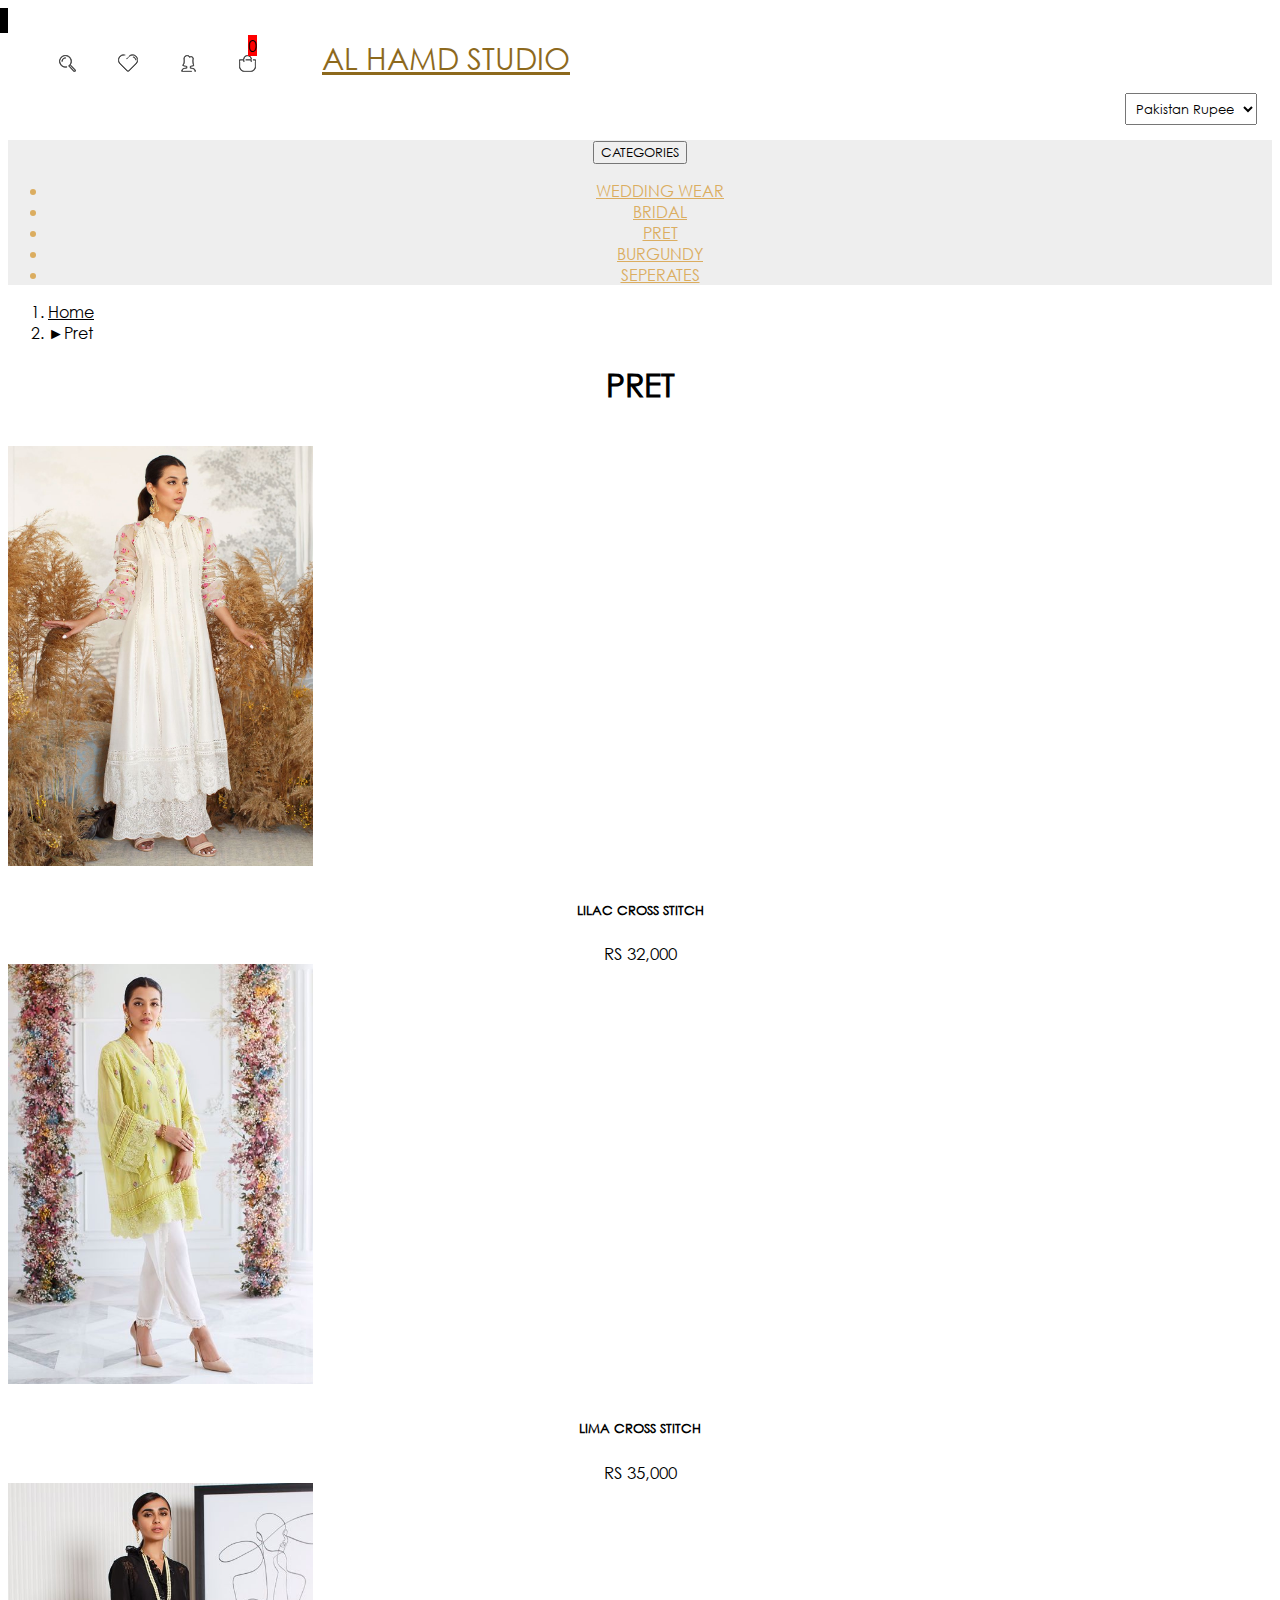
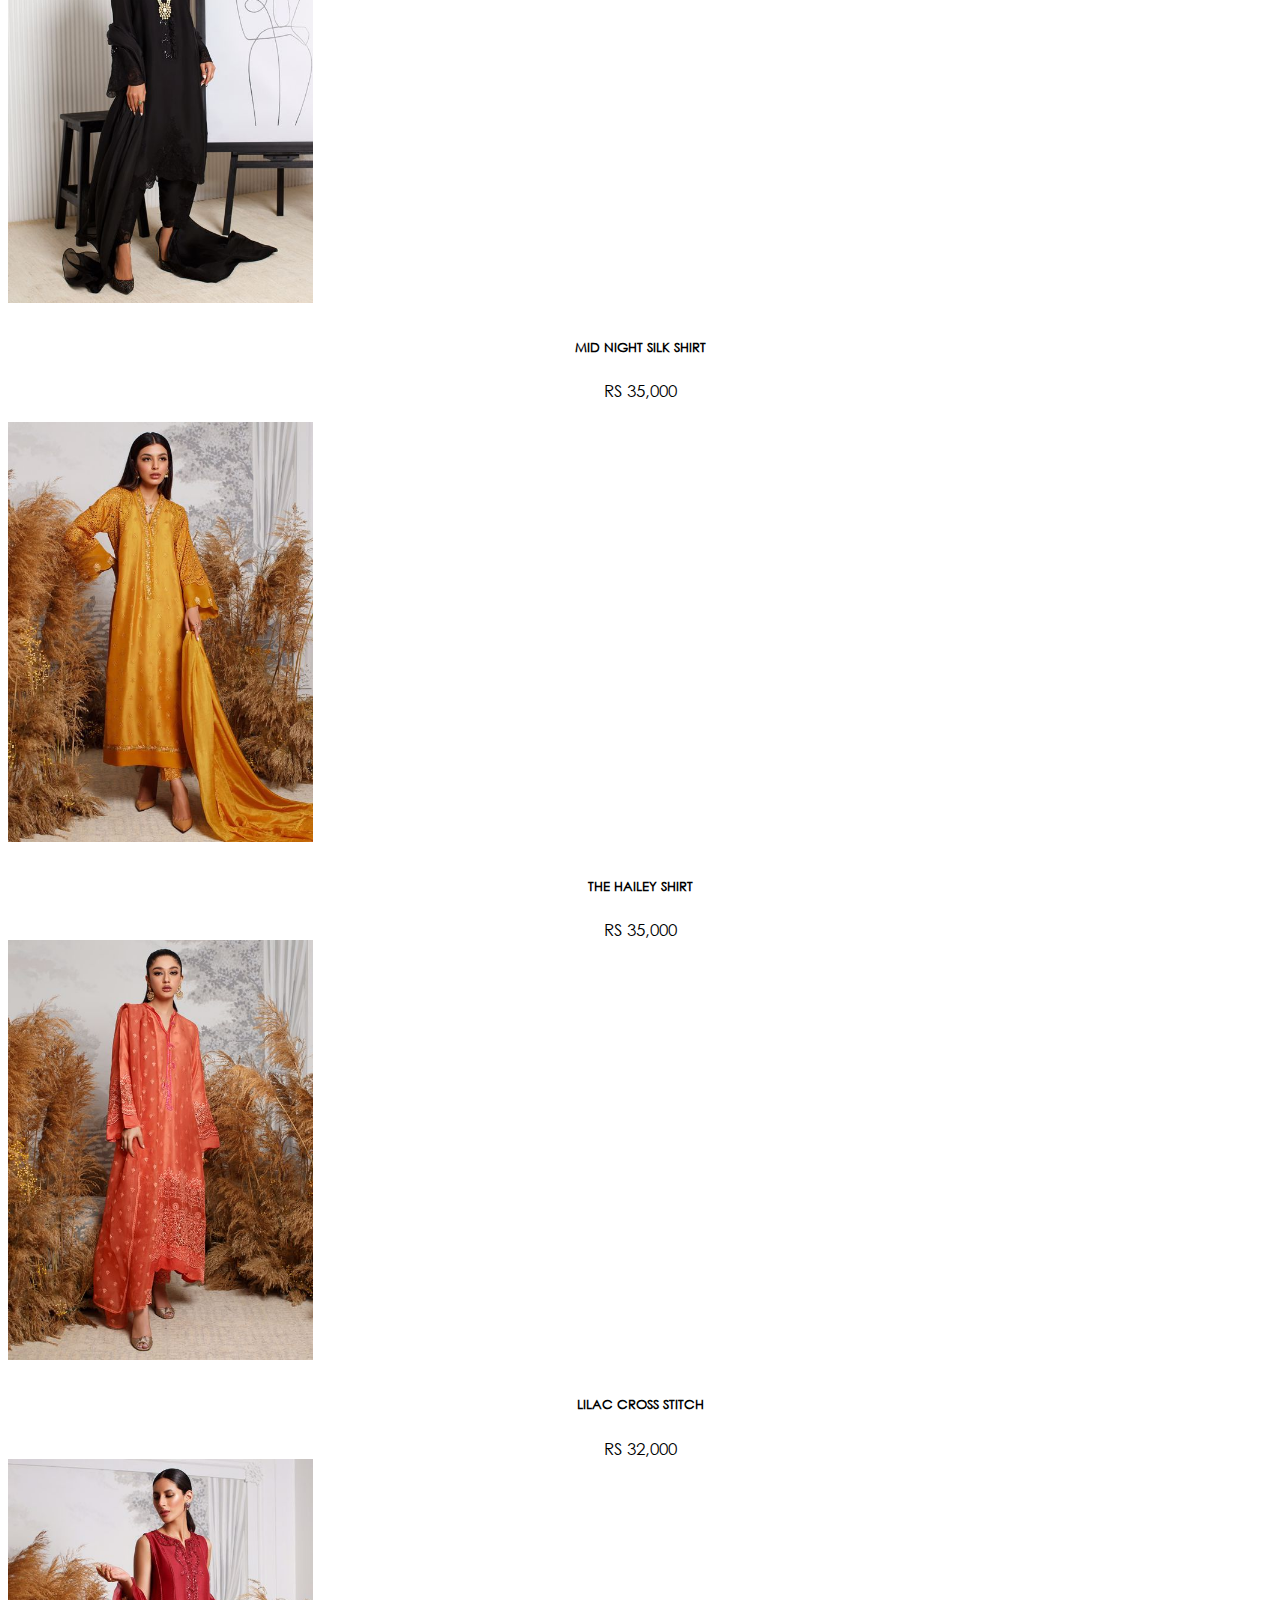
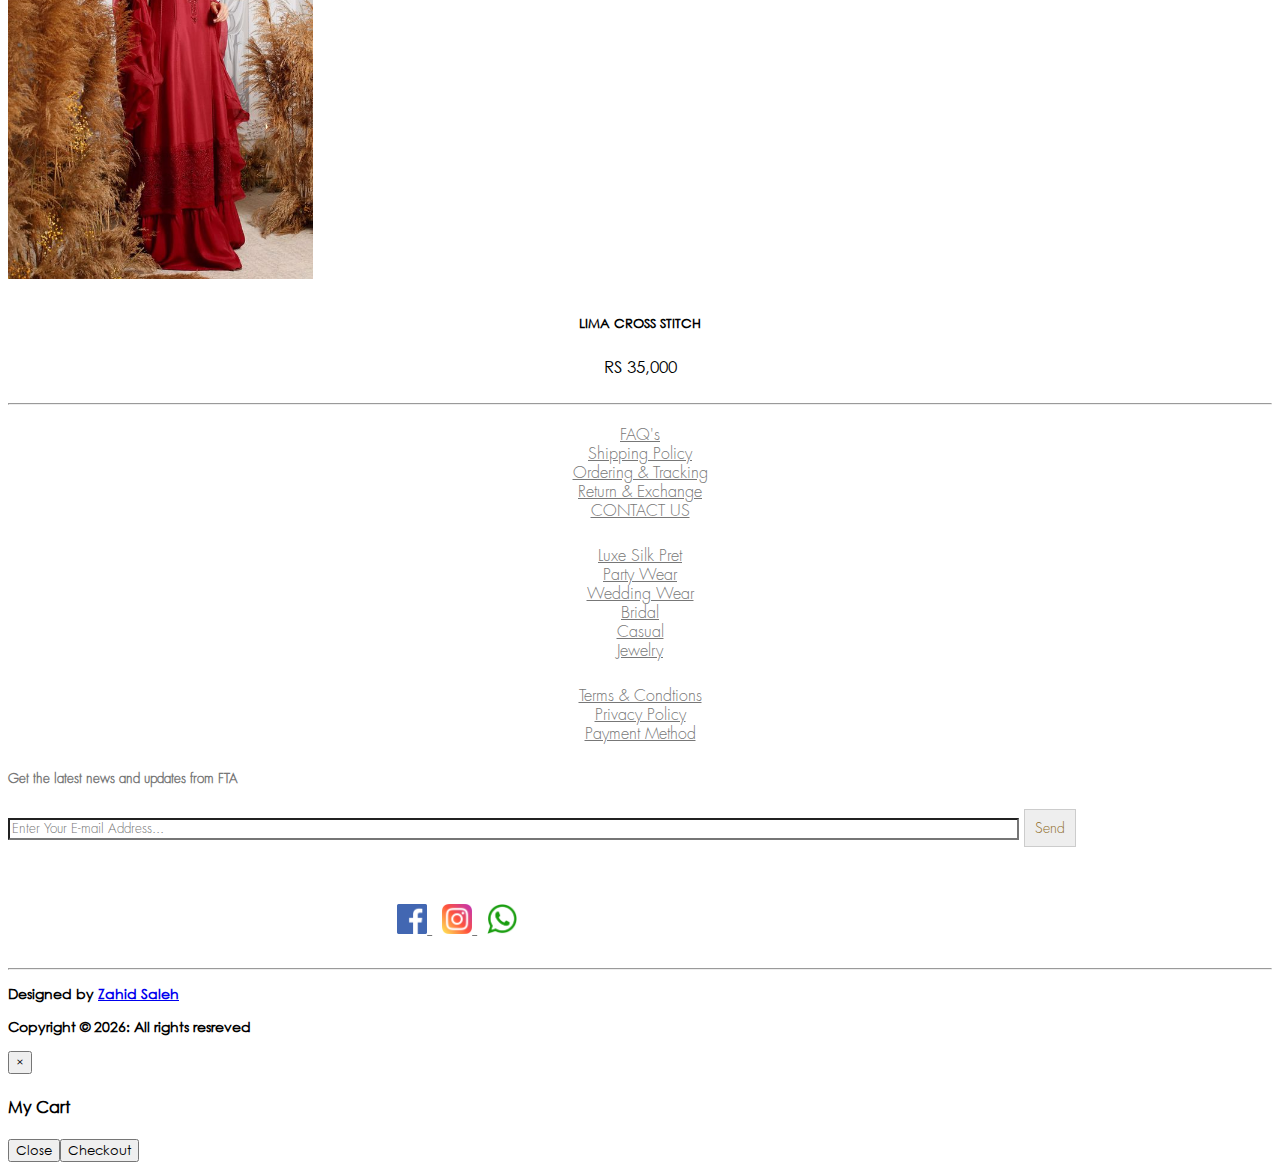
<file: categories/pret.html>
<!DOCTYPE html>
<html lang="en">
<head>
    <meta charset="UTF-8">
    <meta http-equiv="X-UA-Compatible" content="IE=edge">
    <meta name="viewport" content="width=device-width, initial-scale=1.0">
    <title>Al Hamd Studio</title>
    <link rel="stylesheet" href="../layout.css">
    <link rel="stylesheet" href="categories-style.css">
    <link rel="icon" href="../img/favicon.ico">

    <script src="https://code.jquery.com/jquery-2.1.4.min.js"></script>

        <!-- add to cart links -->
        <script type='text/javascript' src="../js/bootstrap.min.js"></script>
        <script type='text/javascript' src="../js/jquery.mycart.js"></script>
        <!-- add to cart links -->



    <link rel="stylesheet" href="https://cdn.jsdelivr.net/npm/bootstrap@4.6.0/dist/css/bootstrap.min.css" integrity="sha384-B0vP5xmATw1+K9KRQjQERJvTumQW0nPEzvF6L/Z6nronJ3oUOFUFpCjEUQouq2+l" crossorigin="anonymous">
    <!-- <script src="https://code.jquery.com/jquery-3.5.1.slim.min.js" integrity="sha384-DfXdz2htPH0lsSSs5nCTpuj/zy4C+OGpamoFVy38MVBnE+IbbVYUew+OrCXaRkfj" crossorigin="anonymous"></script> -->
    <script src="https://cdn.jsdelivr.net/npm/bootstrap@4.6.0/dist/js/bootstrap.bundle.min.js" integrity="sha384-Piv4xVNRyMGpqkS2by6br4gNJ7DXjqk09RmUpJ8jgGtD7zP9yug3goQfGII0yAns" crossorigin="anonymous"></script>


    <!-- font-awesome icon for back to top -->
    <link rel="stylesheet" href="https://maxcdn.bootstrapcdn.com/font-awesome/4.5.0/css/font-awesome.min.css">

</head>
<body>

  <div id="myNav" class="overlay">

    <!-- Button to close the overlay navigation -->
    <a href="javascript:void(0)" class="closebtn" onclick="closeNav()">&times;</a>
  
    <!-- Overlay content -->
    <div class="overlay-content">
      <h4>Retruning Customer</h4>
      <div class="container">
        <form>
          <div class="form-group">
            <label for="email">Email</label>
            <input type="text" class="form-control" id="email" placeholder="Your Email Address" required>
          </div>
          <div class="form-group">
            <label for="password">Password</label>
            <input type="text" class="form-control" id="password" placeholder="Your Password" required>
          </div>
          <div class="form-group">
            <div class="form-check">
              <input class="form-check-input" type="checkbox" id="gridCheck">
              <label class="form-check-label" for="gridCheck">
                Remember me? &nbsp;
              </label>
                Forgot Password?
            </div>
          </div>
          <button type="submit" class="btn btn-outline-dark btn-block btn-lg">Sign in</button>
        </form>
      </div><br>
      <div class="container">
        <h4>New User?</h4>
        <p>Register now and make most of My Account.</p>
        <a href="../register.html">
          <button class=" btn-dark btn-lg btn-block">Register</button>
        </a>
      </div>
    </div>
  
  </div>

  
    <a id="back-to-top-btn"  data-toggle="tooltip" data-placement="top" data-trigger="hover" title="Back to Top"></a>
    <div class="container-fluid">
        <div class="pre-loader" id="loader"></div>
          <!-- header row starts -->
          <div class="row">
              <div class="header-upper">
                  <div class="header-selector-wrapper text-center" id="slide-left">
                      <small>Have a Question? Call/WhatsApp</small>
                      <a href="https://wa.me/+923428004288" target="_blank">
                          <img src="../img/whatsapp-icon.png" alt="WhatsApp" height="20" width="20">
                      </a>
                  </div>
              </div>
              <div class="header-lower text-center">
                  <div class="row header-lower-row">
                      <div class="col-md-4">
                          <div class="header-links-wrapper">
                              <div class="header-links">
                                  <ul>
                                      <li>
                                          <div style="cursor:pointer">
                                            <span class="my-cart-icon"><img src="../img/bag.png" alt=""><span class="badge badge-notify my-cart-badge"></span></span>
                                        </div>
                                      </li>
                                      <li>
                                           <span onclick="openNav()" class="openOverlay" style="cursor: pointer;">
                                                <img src="../img/user.png" alt="user">
                                            </span>
                                      </li>
                                      <li>
                                          <a href="../wishlist.html">
                                              <img src="../img/wishlist.jpg" alt="wishlist">
                                         </a>
                                     </li>
                                     <li>
                                              <img src="../img/magnifire.jpg" alt="search" class="search">
                                              
                                      </li>
                                  </ul>
                                  
                              </div>
                          </div>
                      </div>
                      <div class="col-md-4">
                          <div class="header-logo-txt">
                              <a href="/" style="margin: 5px;text-transform:uppercase;font-weight:300; width:auto;color:#8d691d;font-size:30px;">
                                  Al Hamd Studio
                              </a>
                          </div>
                      </div>
                      <div class="col-md-4">
                          <div class="currency-selector">
                              <select name="userCurrency" id="userCurrency">
                                  <option value="" selected="selected">Pakistan Rupee</option>
                                  <option value="">US Dollar</option>
                              </select>
                          </div>
                      </div>
                      <div class="search-box">
                        <input type="text" id="search-input" placeholder="Search here">
                        <input type="button" id="search-btn" class="btn btn-light btn-outline-dark" value="Search">
                    </div>
                  </div>
              </div>
              <div class="header-menu ">
                  <nav class="navbar  navbar-expand-lg navbar-light bg-light justify-content-center">
                      <button class="navbar-toggler" type="button" data-toggle="collapse" data-target="#navbarSupportedContent" aria-controls="navbarSupportedContent" aria-expanded="false" aria-label="Toggle navigation">
                          CATEGORIES <span class="navbar-toggler-icon"></span>
                      </button>
                    
                      <div class="collapse navbar-collapse " id="navbarSupportedContent">
                        <ul class="navbar-nav mx-auto">
                          <li class="nav-item active">
                            <a class="nav-link" href="wedding-wear.html">WEDDING WEAR <span class="sr-only">(current)</span></a>
                          </li>
                          <li class="nav-item dropdown">
                            <a class="nav-link dropdown-toggle" href="bridal.html" id="navbarDropdown" role="button" data-toggle="dropdown" aria-haspopup="true" aria-expanded="false">
                              BRIDAL
                            </a>
                            <div class="dropdown-menu" aria-labelledby="navbarDropdown">
                                <a class="dropdown-item" href="bridal.html#me-br">MEHNDI BRIDAL</a>
                                <a class="dropdown-item" href="bridal.html#su-br">SUB-BRIDAL</a>
                            </div>
                          </li>
                          <li class="nav-item">
                              <a class="nav-link" href="pret.html">
                                  PRET
                              </a>
                          </li>
                          <li class="nav-item dropdown">
                              <a class="nav-link dropdown-toggle" href="burgundy.html" id="navbarDropdown" role="button" data-toggle="dropdown" aria-haspopup="true" aria-expanded="false">
                                BURGUNDY
                              </a>
                              <div class="dropdown-menu" aria-labelledby="navbarDropdown">
                                <a class="dropdown-item" href="burgundy.html#bfc">BURGUNDY FORMAL COLLECTION</a>
                                <a class="dropdown-item" href="burgundy.html#bu-le">BURGUNDY LEHENGA</a>
                              </div>
                          </li>
                          <li class="nav-item">
                              <a class="nav-link" href="seperate.html">
                                  SEPERATES
                              </a>
                          </li>
                        </ul>
                      </div>
                    </nav>
              </div>
          </div>
          <!-- header row ends -->
          <!-- breadcrumb section starts -->
        <section class="bread-crumb">
            <nav aria-label="breadcrumb">
              <ol class="breadcrumb">
                <li class="breadcrumb-item"><a href="../index.html">Home</a></li>
                <li class="breadcrumb-item active" aria-current="page">Pret</li>
              </ol>
            </nav>
          </section>
          <!-- breadcrumb section ends -->


          <!-- pret category-section -->
          <section>
            <center>
            <h1>PRET</h1>
            </center>
            <div class="categories-section">
                <br>
                <div class="categories-card-section">
                  <div class="card-deck">
                      <div class="card">
                        <div class="overlay-section">
                          <a href="shop-now/shop-now2.html">
                            <img src="../img/new-arrival-img2.jpeg" class="card-img-top" alt="New-Arrival-Image">
                          <div class="shop-overlay"><div class="text">SHOP NOW</div></div>
                          </a>
                        </div>
                        
                        <div class="card-body">
                          <h5 class="card-title">LILAC CROSS STITCH</h5>
                        </div>
                        <div class="card-footer">
                          <small class="text-muted">RS 32,000</small>
                        </div>
                      </div>
                      <div class="card">
                        <div class="overlay-section">
                          <a href="#">
                            <img src="../img/new-arrival-img3.jpeg" class="card-img-top" alt="New-Arrival-Image">
                          <div class="shop-overlay"><div class="text">SHOP NOW</div></div>
                          </a>
                        </div>
                        <div class="card-body">
                          <h5 class="card-title">LIMA CROSS STITCH</h5>
                        </div>
                        <div class="card-footer">
                          <small class="text-muted">RS 35,000</small>
                        </div>
                      </div>
                      <div class="card">
                        <div class="overlay-section">
                          <a href="#">
                            <img src="../img/new-arrival-img4.jpeg" class="card-img-top" alt="New-Arrival-Image">
                          <div class="shop-overlay"><div class="text">SHOP NOW</div></div>
                          </a>
                        </div>
                          <div class="card-body">
                            <h5 class="card-title">MID NIGHT SILK SHIRT</h5>
                          </div>
                          <div class="card-footer">
                            <small class="text-muted">RS 35,000</small>
                          </div>
                        </div>
                    </div>
                <br>
                <div class="card-deck">
                  <div class="card">
                    <div class="overlay-section">
                      <a href="#">
                        <img src="../img/new-arrival-img5.jpeg" class="card-img-top" alt="New-Arrival-Image">
                      <div class="shop-overlay"><div class="text">SHOP NOW</div></div>
                      </a>
                    </div>
                    <div class="card-body">
                      <h5 class="card-title">THE HAILEY SHIRT</h5>
                    </div>
                    <div class="card-footer">
                      <small class="text-muted">RS 35,000</small>
                    </div>
                  </div>
                  <div class="card">
                    <div class="overlay-section">
                      <a href="#">
                        <img src="../img/new-arrival-img6.jpeg" class="card-img-top" alt="New-Arrival-Image">
                      <div class="shop-overlay"><div class="text">SHOP NOW</div></div>
                      </a>
                    </div>
                    <div class="card-body">
                      <h5 class="card-title">LILAC CROSS STITCH</h5>
                    </div>
                    <div class="card-footer">
                      <small class="text-muted">RS 32,000</small>
                    </div>
                  </div>
                  <div class="card">
                    <div class="overlay-section">
                      <a href="#">
                        <img src="../img/new-arrival-img7.jpeg" class="card-img-top" alt="New-Arrival-Image">
                      <div class="shop-overlay"><div class="text">SHOP NOW</div></div>
                      </a>
                    </div>
                    <div class="card-body">
                      <h5 class="card-title">LIMA CROSS STITCH</h5>
                    </div>
                    <div class="card-footer">
                      <small class="text-muted">RS 35,000</small>
                    </div>
                  </div>
                </div>
              </div>
          </div>
          </section>
          <!-- pret category-section -->

      </div>
  
            <br>
            <hr>
      <!-- footer Section -->
      <div class="footer">
              <div class="container">
                  <div class="row footer-row">
                    <div class="col-md-2">
                      <ul>
                        <li>
                              <a href="">
                                  FAQ's
                              </a>
                          </li>
                          <li>
                              <a href="">
                                  Shipping Policy
                              </a>
                          </li>
                          <li>
                              <a href="">
                                  Ordering & Tracking
                              </a>
                          </li>
                          <li>
                              <a href="">
                                  Return & Exchange
                              </a>
                          </li>
                          <li>
                            <a class="nav-link vl" href="contact.html">
                              CONTACT US
                          </a>
                          </li>
                      </ul>
                    </div>
                    <div class="col-md-2">
                        <ul>
                            <li>
                                <a href="">
                                    Luxe Silk Pret
                                </a>
                            </li>
                            <li>
                                <a href="">
                                    Party Wear
                                </a>
                            </li>
                            <li>
                                <a href="">
                                    Wedding Wear
                                </a>
                            </li>
                            <li>
                                <a href="">
                                    Bridal
                                </a>
                            </li>
                            <li>
                                <a href="">
                                    Casual
                                </a>
                            </li>
                            <li>
                                <a href="">
                                    Jewelry
                                </a>
                            </li>
                        </ul>
                    </div>
                    <div class="col-md-2">
                        <ul>
                            <li>
                                <a href="">
                                    Terms & Condtions
                                </a>
                            </li>
                            <li>
                                <a href="">
                                    Privacy Policy
                                </a>
                            </li>
                            <li>
                                <a href="">
                                    Payment Method
                                </a>
                            </li>
                        </ul>
                    </div>
                    <div class="col-md-6">
                      <div class="news-letter-img-div">
                        <h5>Get the latest news and updates from FTA</h5>
                      </div>
                        
                        <div class="row">
                            <div class="col-md-12">
                                <div class="news-letter">
                                    <form class="form-inline my-2 my-lg-0">
                                        <input class="form-control mr-sm-0" type="search" placeholder="Enter Your E-mail Address..." aria-label="Search" required>
                                        <button class="btn my-2 my-sm-1" type="submit">Send</button>
                                    </form>
                                    <br>
                                    <br>
                                    <br>
                                    <div class="icon-section">
                                      <a href="#">  
                                        <img src="../img/fb.png" alt="Facebook" height="30" width="30">
                                      </a>
                                      <a href="#">
                                        <img src="../img/ig.png" alt="Instagram" height="30" width="30">
                                      </a>
                                      <a href="https://wa.me/+923128205368">
                                        <img src="../img/whatsapp-icon.png" alt="WhatsApp" height="30" width="30">
                                      </a>
                                    </div>
                                </div>
                            </div>
                        </div>
                    </div>
                </div>
                  <br>
                  <hr>
                  <div class="footer-lower">
                    <p class="float-left">Designed by <a href="https://github.com/zahidsaleh">Zahid Saleh</a></p>
                    <p class="float-right">Copyright &#169; <script>document.write( new Date().getFullYear() );</script>: All rights resreved</p>
                  </div>
              </div>
      </div>
      <!-- footer Section -->
  
  
  
  
<script src="../my-js.js"></script>    
</body>
</html>
</file>
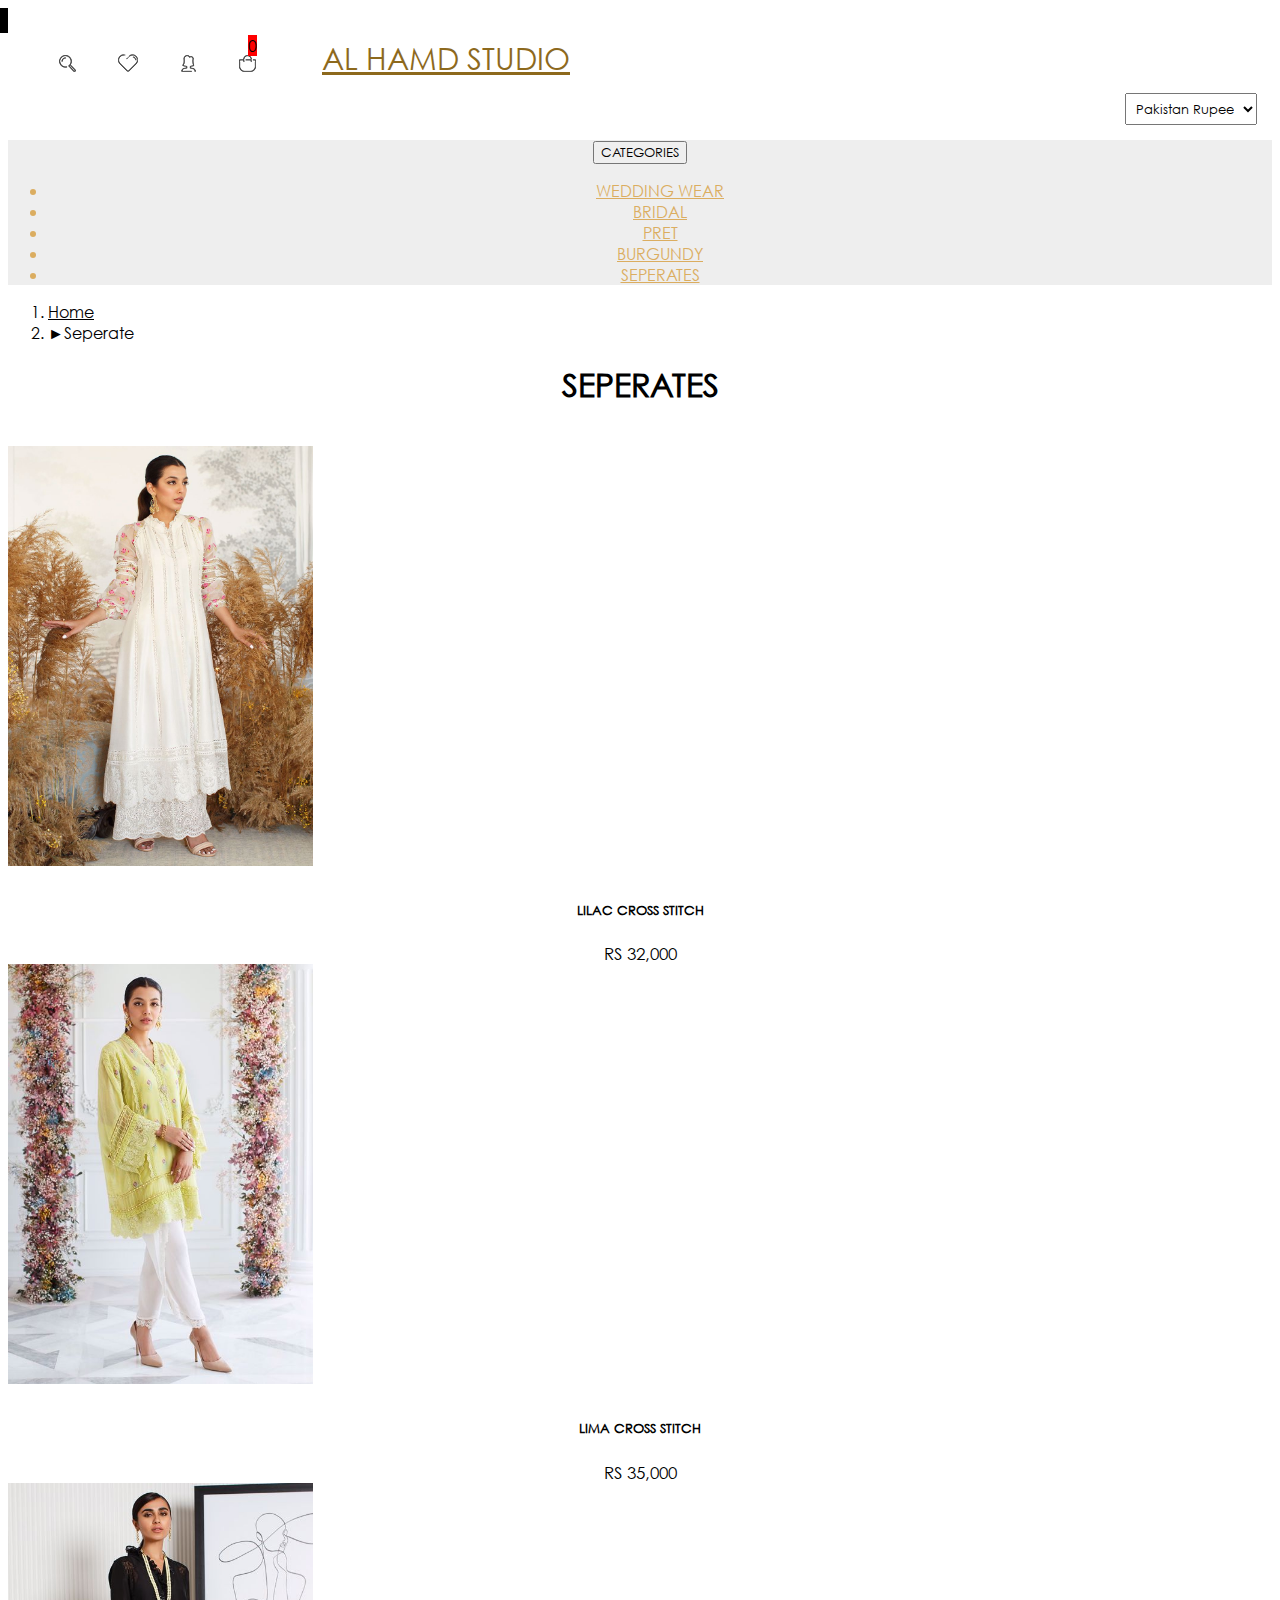
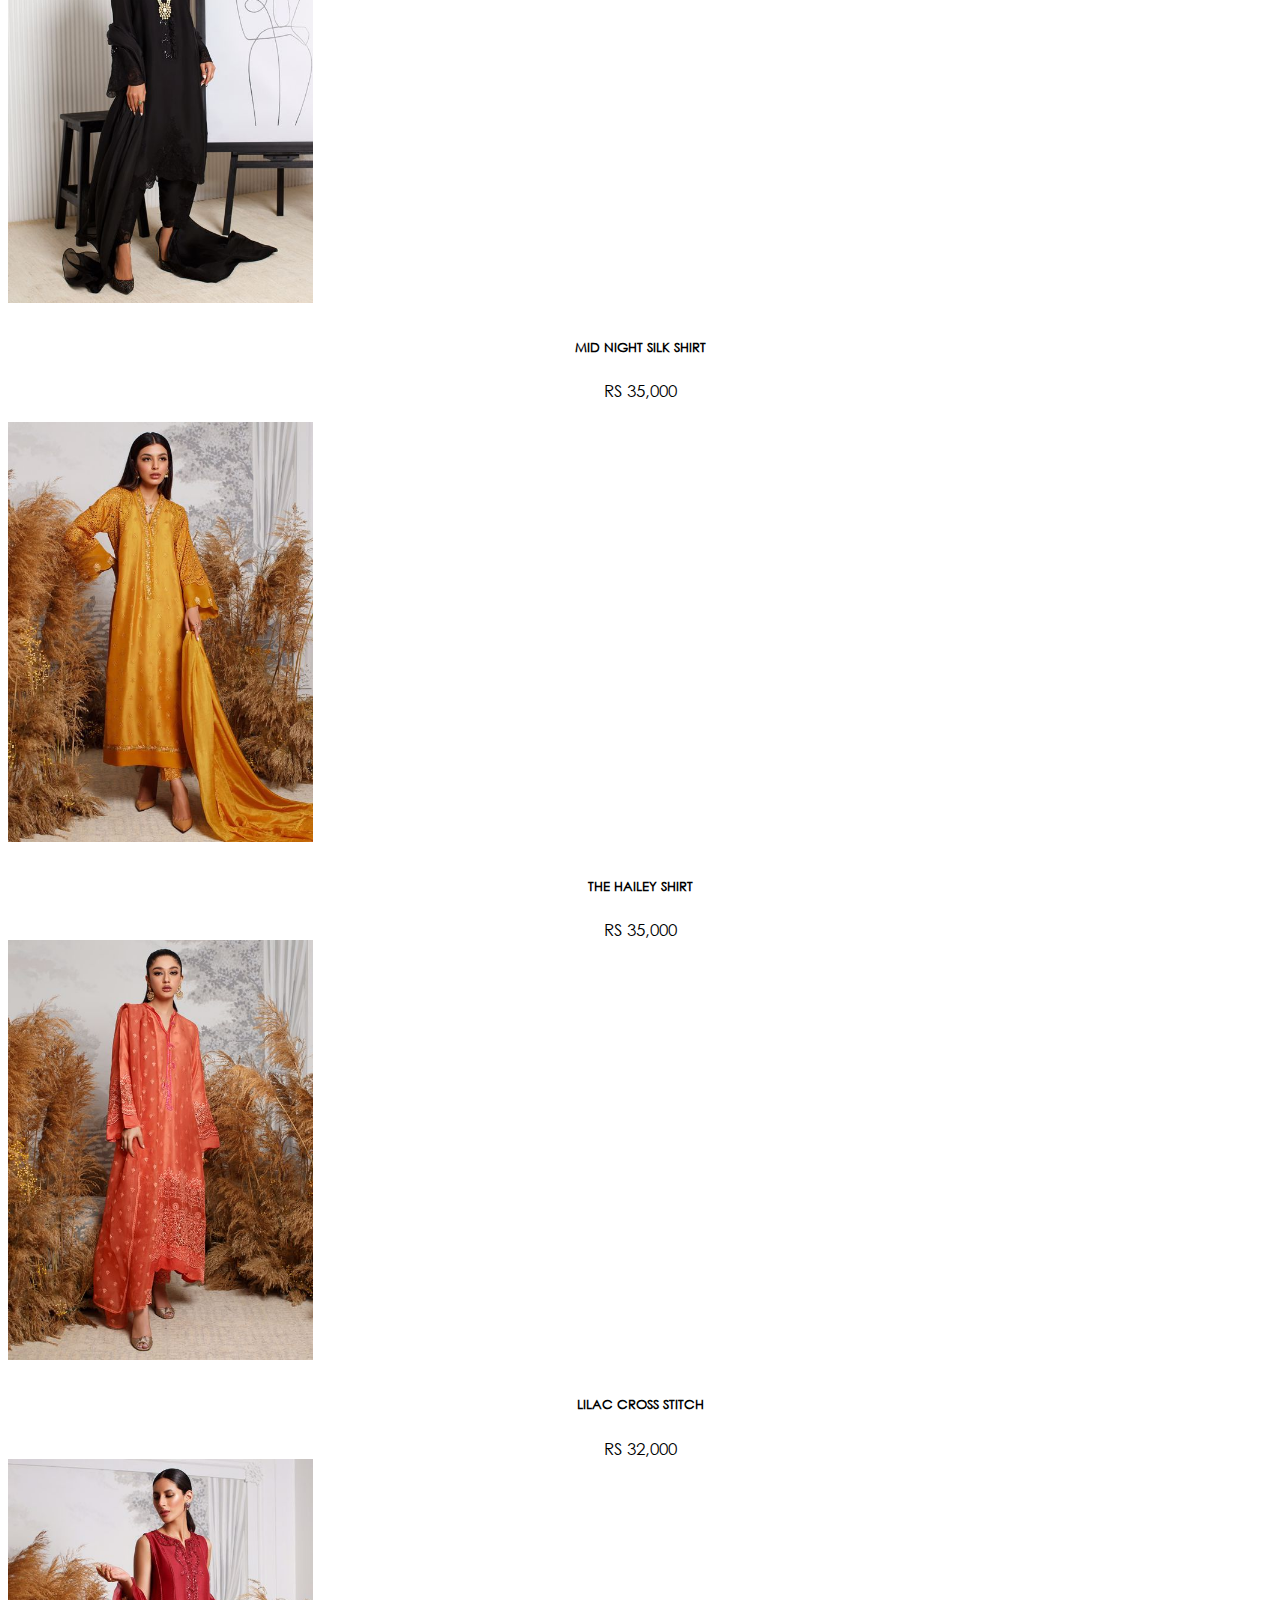
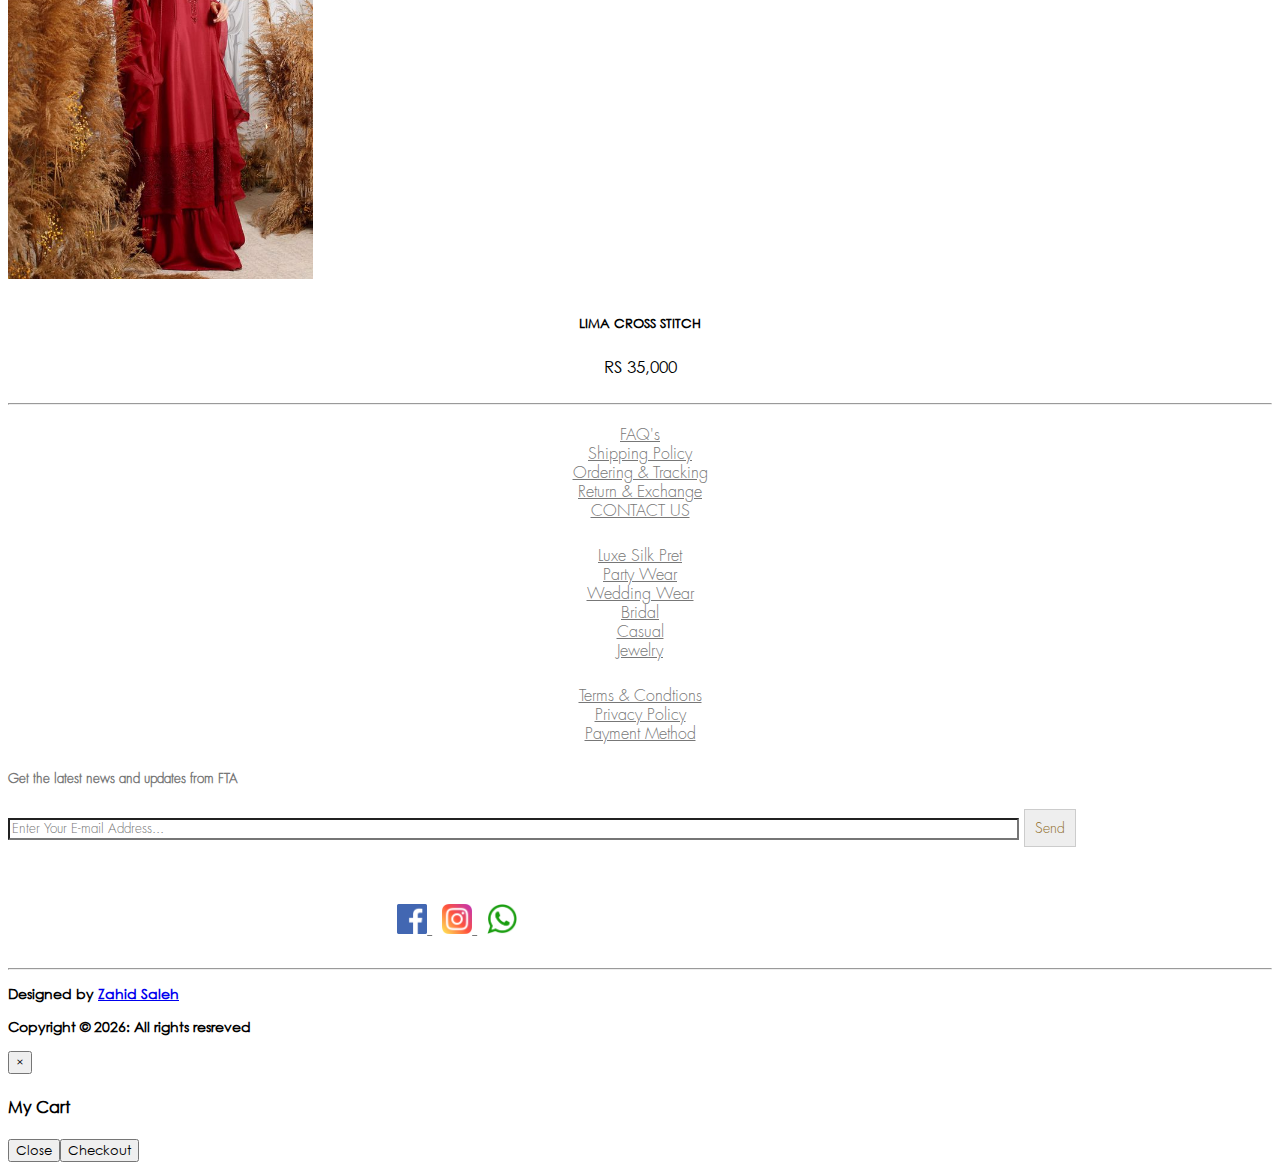
<file: categories/seperate.html>
<!DOCTYPE html>
<html lang="en">
<head>
    <meta charset="UTF-8">
    <meta http-equiv="X-UA-Compatible" content="IE=edge">
    <meta name="viewport" content="width=device-width, initial-scale=1.0">
    <title>Al Hamd Studio</title>
    <link rel="stylesheet" href="../layout.css">
    <link rel="stylesheet" href="categories-style.css">
    <link rel="icon" href="../img/favicon.ico">
    
    <script src="https://code.jquery.com/jquery-2.1.4.min.js"></script>

        <!-- add to cart links -->
        <script type='text/javascript' src="../js/bootstrap.min.js"></script>
        <script type='text/javascript' src="../js/jquery.mycart.js"></script>
        <!-- add to cart links -->

    <link rel="stylesheet" href="https://cdn.jsdelivr.net/npm/bootstrap@4.6.0/dist/css/bootstrap.min.css" integrity="sha384-B0vP5xmATw1+K9KRQjQERJvTumQW0nPEzvF6L/Z6nronJ3oUOFUFpCjEUQouq2+l" crossorigin="anonymous">
    <!-- <script src="https://code.jquery.com/jquery-3.5.1.slim.min.js" integrity="sha384-DfXdz2htPH0lsSSs5nCTpuj/zy4C+OGpamoFVy38MVBnE+IbbVYUew+OrCXaRkfj" crossorigin="anonymous"></script> -->
    <script src="https://cdn.jsdelivr.net/npm/bootstrap@4.6.0/dist/js/bootstrap.bundle.min.js" integrity="sha384-Piv4xVNRyMGpqkS2by6br4gNJ7DXjqk09RmUpJ8jgGtD7zP9yug3goQfGII0yAns" crossorigin="anonymous"></script>



    <!-- font-awesome icon for back to top -->
    <link rel="stylesheet" href="https://maxcdn.bootstrapcdn.com/font-awesome/4.5.0/css/font-awesome.min.css">



</head>
<body>

  <div id="myNav" class="overlay">

    <!-- Button to close the overlay navigation -->
    <a href="javascript:void(0)" class="closebtn" onclick="closeNav()">&times;</a>
  
    <!-- Overlay content -->
    <div class="overlay-content">
      <h4>Retruning Customer</h4>
      <div class="container">
        <form>
          <div class="form-group">
            <label for="email">Email</label>
            <input type="text" class="form-control" id="email" placeholder="Your Email Address" required>
          </div>
          <div class="form-group">
            <label for="password">Password</label>
            <input type="text" class="form-control" id="password" placeholder="Your Password" required>
          </div>
          <div class="form-group">
            <div class="form-check">
              <input class="form-check-input" type="checkbox" id="gridCheck">
              <label class="form-check-label" for="gridCheck">
                Remember me? &nbsp;
              </label>
                Forgot Password?
            </div>
          </div>
          <button type="submit" class="btn btn-outline-dark btn-block btn-lg">Sign in</button>
        </form>
      </div><br>
      <div class="container">
        <h4>New User?</h4>
        <p>Register now and make most of My Account.</p>
        <a href="../register.html">
          <button class=" btn-dark btn-lg btn-block">Register</button>
        </a>
      </div>
    </div>
  
  </div>


    <a id="back-to-top-btn"  data-toggle="tooltip" data-placement="top" data-trigger="hover" title="Back to Top"></a>

    <div class="container-fluid">
        <div class="pre-loader" id="loader"></div>
          <!-- header row starts -->
          <div class="row">
              <div class="header-upper">
                  <div class="header-selector-wrapper text-center" id="slide-left">
                      <small>Have a Question? Call/WhatsApp</small>
                      <a href="https://wa.me/+923428004288" target="_blank">
                          <img src="../img/whatsapp-icon.png" alt="WhatsApp" height="20" width="20">
                      </a>
                  </div>
              </div>
              <div class="header-lower text-center">
                  <div class="row header-lower-row">
                      <div class="col-md-4">
                          <div class="header-links-wrapper">
                              <div class="header-links">
                                  <ul>
                                      <li>
                                          <div style="cursor:pointer">
                                            <span class="my-cart-icon"><img src="../img/bag.png" alt=""><span class="badge badge-notify my-cart-badge"></span></span>
                                        </div>
                                      </li>
                                      <li>
                                          <span onclick="openNav()" class="openOverlay" style="cursor: pointer;">
                                                <img src="../img/user.png" alt="user">
                                            </span>
                                      </li>
                                      <li>
                                          <a href="../wishlist.html">
                                              <img src="../img/wishlist.jpg" alt="wishlist">
                                         </a>
                                     </li>
                                     <li>
                                              <img src="../img/magnifire.jpg" alt="search" class="search">
                                              
                                      </li>
                                  </ul>
                                  
                              </div>
                          </div>
                      </div>
                      <div class="col-md-4">
                          <div class="header-logo-txt">
                              <a href="/" style="margin: 5px;text-transform:uppercase;font-weight:300; width:auto;color:#8d691d;font-size:30px;">
                                  Al Hamd Studio
                              </a>
                          </div>
                      </div>
                      <div class="col-md-4">
                          <div class="currency-selector">
                              <select name="userCurrency" id="userCurrency">
                                  <option value="" selected="selected">Pakistan Rupee</option>
                                  <option value="">US Dollar</option>
                              </select>
                          </div>
                      </div>
                      <div class="search-box">
                        <input type="text" id="search-input" placeholder="Search here">
                        <input type="button" id="search-btn" class="btn btn-light btn-outline-dark" value="Search">
                    </div>
                  </div>
              </div>
              <div class="header-menu ">
                  <nav class="navbar  navbar-expand-lg navbar-light bg-light justify-content-center">
                      <button class="navbar-toggler" type="button" data-toggle="collapse" data-target="#navbarSupportedContent" aria-controls="navbarSupportedContent" aria-expanded="false" aria-label="Toggle navigation">
                          CATEGORIES <span class="navbar-toggler-icon"></span>
                      </button>
                    
                      <div class="collapse navbar-collapse " id="navbarSupportedContent">
                        <ul class="navbar-nav mx-auto">
                          <li class="nav-item active">
                            <a class="nav-link" href="wedding-wear.html">WEDDING WEAR <span class="sr-only">(current)</span></a>
                          </li>
                          <li class="nav-item dropdown">
                            <a class="nav-link dropdown-toggle" href="bridal.html" id="navbarDropdown" role="button" data-toggle="dropdown" aria-haspopup="true" aria-expanded="false">
                              BRIDAL
                            </a>
                            <div class="dropdown-menu" aria-labelledby="navbarDropdown">
                                <a class="dropdown-item" href="bridal.html#me-br">MEHNDI BRIDAL</a>
                                <a class="dropdown-item" href="bridal.html#su-br">SUB-BRIDAL</a>
                            </div>
                          </li>
                          <li class="nav-item">
                              <a class="nav-link" href="pret.html">
                                  PRET
                              </a>
                          </li>
                          <li class="nav-item dropdown">
                              <a class="nav-link dropdown-toggle" href="burgundy.html" id="navbarDropdown" role="button" data-toggle="dropdown" aria-haspopup="true" aria-expanded="false">
                                BURGUNDY
                              </a>
                              <div class="dropdown-menu" aria-labelledby="navbarDropdown">
                                <a class="dropdown-item" href="burgundy.html#bfc">BURGUNDY FORMAL COLLECTION</a>
                                <a class="dropdown-item" href="burgundy.html#bu-le">BURGUNDY LEHENGA</a>
                              </div>
                          </li>
                          <li class="nav-item">
                              <a class="nav-link" href="seperate.html">
                                  SEPERATES
                              </a>
                          </li>
                        </ul>
                      </div>
                    </nav>
              </div>
          </div>
          <!-- header row ends -->
          <!-- breadcrumb section starts -->
        <section class="bread-crumb">
            <nav aria-label="breadcrumb">
              <ol class="breadcrumb">
                <li class="breadcrumb-item"><a href="../index.html">Home</a></li>
                <li class="breadcrumb-item active" aria-current="page">Seperate</li>
              </ol>
            </nav>
          </section>
          <!-- breadcrumb section ends -->


          <!-- seperate category-section -->
          <section>
            <center>
            <h1>SEPERATES</h1>
            </center>
            <div class="categories-section">
                <br>
                <div class="categories-card-section">
                  <div class="card-deck">
                      <div class="card">
                        <div class="overlay-section">
                          <a href="#">
                            <img src="../img/new-arrival-img2.jpeg" class="card-img-top" alt="New-Arrival-Image">
                          <div class="shop-overlay"><div class="text">SHOP NOW</div></div>
                          </a>
                        </div>
                        
                        <div class="card-body">
                          <h5 class="card-title">LILAC CROSS STITCH</h5>
                        </div>
                        <div class="card-footer">
                          <small class="text-muted">RS 32,000</small>
                        </div>
                      </div>
                      <div class="card">
                        <div class="overlay-section">
                          <a href="#">
                            <img src="../img/new-arrival-img3.jpeg" class="card-img-top" alt="New-Arrival-Image">
                          <div class="shop-overlay"><div class="text">SHOP NOW</div></div>
                          </a>
                        </div>
                        <div class="card-body">
                          <h5 class="card-title">LIMA CROSS STITCH</h5>
                        </div>
                        <div class="card-footer">
                          <small class="text-muted">RS 35,000</small>
                        </div>
                      </div>
                      <div class="card">
                        <div class="overlay-section">
                          <a href="#">
                            <img src="../img/new-arrival-img4.jpeg" class="card-img-top" alt="New-Arrival-Image">
                          <div class="shop-overlay"><div class="text">SHOP NOW</div></div>
                          </a>
                        </div>
                          <div class="card-body">
                            <h5 class="card-title">MID NIGHT SILK SHIRT</h5>
                          </div>
                          <div class="card-footer">
                            <small class="text-muted">RS 35,000</small>
                          </div>
                        </div>
                    </div>
                <br>
                <div class="card-deck">
                  <div class="card">
                    <div class="overlay-section">
                      <a href="#">
                        <img src="../img/new-arrival-img5.jpeg" class="card-img-top" alt="New-Arrival-Image">
                      <div class="shop-overlay"><div class="text">SHOP NOW</div></div>
                      </a>
                    </div>
                    <div class="card-body">
                      <h5 class="card-title">THE HAILEY SHIRT</h5>
                    </div>
                    <div class="card-footer">
                      <small class="text-muted">RS 35,000</small>
                    </div>
                  </div>
                  <div class="card">
                    <div class="overlay-section">
                      <a href="#">
                        <img src="../img/new-arrival-img6.jpeg" class="card-img-top" alt="New-Arrival-Image">
                      <div class="shop-overlay"><div class="text">SHOP NOW</div></div>
                      </a>
                    </div>
                    <div class="card-body">
                      <h5 class="card-title">LILAC CROSS STITCH</h5>
                    </div>
                    <div class="card-footer">
                      <small class="text-muted">RS 32,000</small>
                    </div>
                  </div>
                  <div class="card">
                    <div class="overlay-section">
                      <a href="#">
                        <img src="../img/new-arrival-img7.jpeg" class="card-img-top" alt="New-Arrival-Image">
                      <div class="shop-overlay"><div class="text">SHOP NOW</div></div>
                      </a>
                    </div>
                    <div class="card-body">
                      <h5 class="card-title">LIMA CROSS STITCH</h5>
                    </div>
                    <div class="card-footer">
                      <small class="text-muted">RS 35,000</small>
                    </div>
                  </div>
                </div>
              </div>
          </div>
          </section>
          <!-- seperate category-section -->

      </div>
  
            <br>
            <hr>
      <!-- footer Section -->
      <div class="footer">
              <div class="container">
                  <div class="row footer-row">
                    <div class="col-md-2">
                      <ul>
                        <li>
                              <a href="">
                                  FAQ's
                              </a>
                          </li>
                          <li>
                              <a href="">
                                  Shipping Policy
                              </a>
                          </li>
                          <li>
                              <a href="">
                                  Ordering & Tracking
                              </a>
                          </li>
                          <li>
                              <a href="">
                                  Return & Exchange
                              </a>
                          </li>
                          <li>
                            <a class="nav-link vl" href="contact.html">
                              CONTACT US
                          </a>
                          </li>
                      </ul>
                    </div>
                    <div class="col-md-2">
                        <ul>
                            <li>
                                <a href="">
                                    Luxe Silk Pret
                                </a>
                            </li>
                            <li>
                                <a href="">
                                    Party Wear
                                </a>
                            </li>
                            <li>
                                <a href="">
                                    Wedding Wear
                                </a>
                            </li>
                            <li>
                                <a href="">
                                    Bridal
                                </a>
                            </li>
                            <li>
                                <a href="">
                                    Casual
                                </a>
                            </li>
                            <li>
                                <a href="">
                                    Jewelry
                                </a>
                            </li>
                        </ul>
                    </div>
                    <div class="col-md-2">
                        <ul>
                            <li>
                                <a href="">
                                    Terms & Condtions
                                </a>
                            </li>
                            <li>
                                <a href="">
                                    Privacy Policy
                                </a>
                            </li>
                            <li>
                                <a href="">
                                    Payment Method
                                </a>
                            </li>
                        </ul>
                    </div>
                    <div class="col-md-6">
                      <div class="news-letter-img-div">
                        <h5>Get the latest news and updates from FTA</h5>
                      </div>
                        
                        <div class="row">
                            <div class="col-md-12">
                                <div class="news-letter">
                                    <form class="form-inline my-2 my-lg-0">
                                        <input class="form-control mr-sm-0" type="search" placeholder="Enter Your E-mail Address..." aria-label="Search" required>
                                        <button class="btn my-2 my-sm-1" type="submit">Send</button>
                                    </form>
                                    <br>
                                    <br>
                                    <br>
                                    <div class="icon-section">
                                      <a href="#">  
                                        <img src="../img/fb.png" alt="Facebook" height="30" width="30">
                                      </a>
                                      <a href="#">
                                        <img src="../img/ig.png" alt="Instagram" height="30" width="30">
                                      </a>
                                      <a href="https://wa.me/+923128205368">
                                        <img src="../img/whatsapp-icon.png" alt="WhatsApp" height="30" width="30">
                                      </a>
                                    </div>
                                </div>
                            </div>
                        </div>
                    </div>
                </div>
                  <br>
                  <hr>
                  <div class="footer-lower">
                    <p class="float-left">Designed by <a href="https://github.com/zahidsaleh">Zahid Saleh</a></p>
                    <p class="float-right">Copyright &#169; <script>document.write( new Date().getFullYear() );</script>: All rights resreved</p>
                  </div>
              </div>
      </div>
      <!-- footer Section -->
  
  
  
  
  

<script src="../my-js.js"></script>  
</body>
</html>
</file>
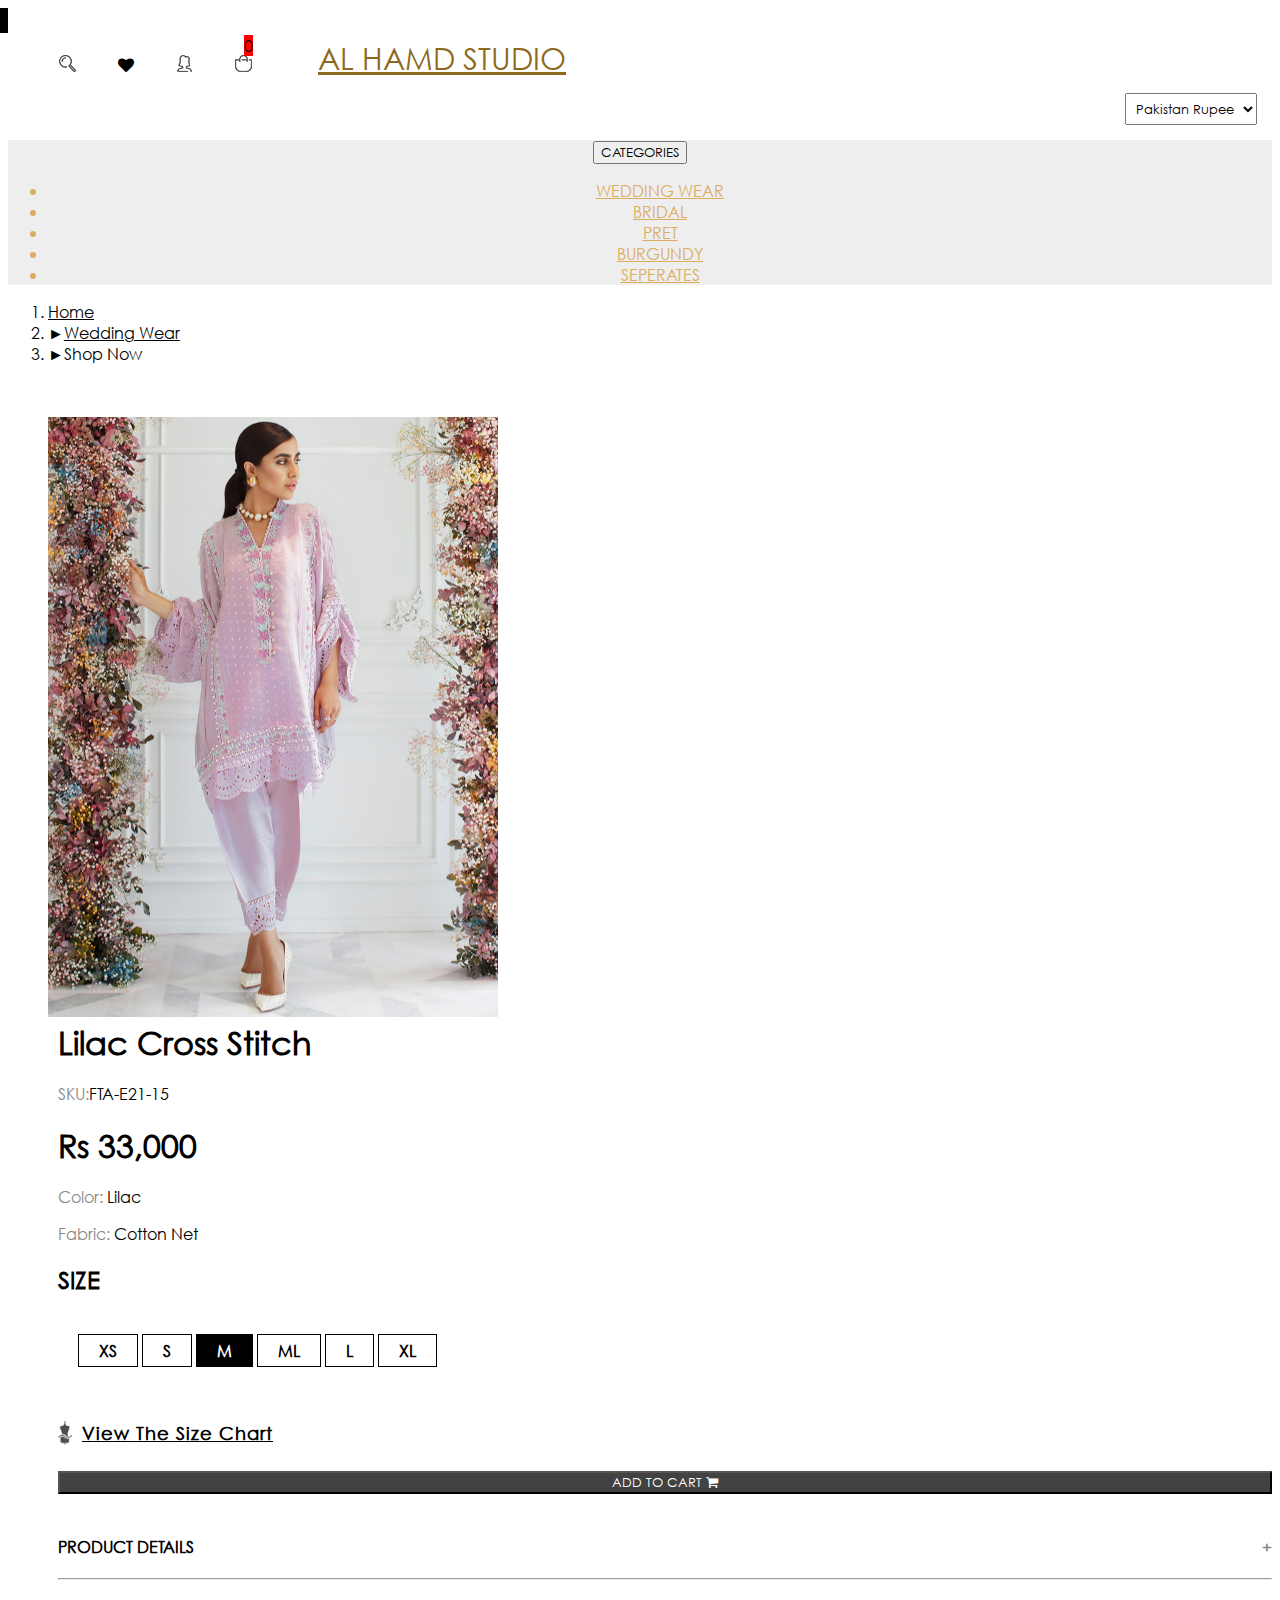
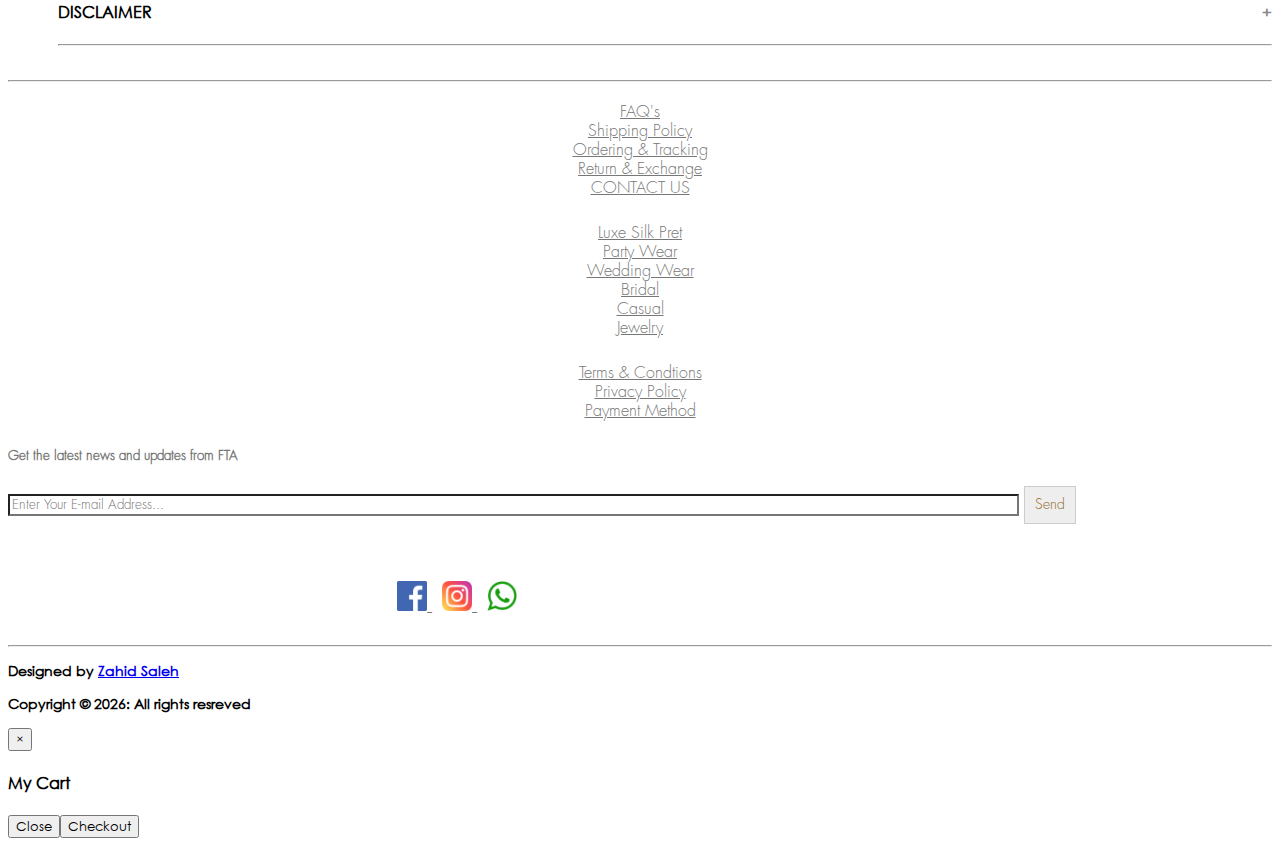
<file: categories/shop-now/shop-now1.html>
<!DOCTYPE html>
<html lang="en">
<head>
    <meta charset="UTF-8">
    <meta http-equiv="X-UA-Compatible" content="IE=edge">
    <meta name="viewport" content="width=device-width, initial-scale=1.0">
    <title>Shop Now</title>
    <link rel="stylesheet" href="shop-now-style.css">
    <link rel="stylesheet" href="../../layout.css">
    <link rel="icon" href="../../img/favicon.ico">
    

    <script src="https://code.jquery.com/jquery-2.1.4.min.js"></script>

    <!-- add to cart links -->
    <script type='text/javascript' src="../../js/bootstrap.min.js"></script>
    <script type='text/javascript' src="../../js/jquery.mycart.js"></script>
    <!-- add to cart links -->

    <!-- <script src="https://code.jquery.com/jquery-3.5.1.js"></script> -->

    <!-- <script src="https://code.jquery.com/jquery-3.5.1.slim.min.js" integrity="sha384-DfXdz2htPH0lsSSs5nCTpuj/zy4C+OGpamoFVy38MVBnE+IbbVYUew+OrCXaRkfj" crossorigin="anonymous"></script> -->
    <link rel="stylesheet" href="https://cdn.jsdelivr.net/npm/bootstrap@4.6.0/dist/css/bootstrap.min.css" integrity="sha384-B0vP5xmATw1+K9KRQjQERJvTumQW0nPEzvF6L/Z6nronJ3oUOFUFpCjEUQouq2+l" crossorigin="anonymous">
    <script src="https://cdn.jsdelivr.net/npm/bootstrap@4.6.0/dist/js/bootstrap.bundle.min.js" integrity="sha384-Piv4xVNRyMGpqkS2by6br4gNJ7DXjqk09RmUpJ8jgGtD7zP9yug3goQfGII0yAns" crossorigin="anonymous"></script>

    <!-- zoomove plugins for image zooming -->
    <link rel="stylesheet" href="../../zoomove-master/dist/zoomove.min.css">
    <script src="../../zoomove-master/dist/zoomove.min.js"></script>
    <!-- zoomove plugins for image zooming -->

    <!-- font-awesome icon for back to top -->
    <link rel="stylesheet" href="https://maxcdn.bootstrapcdn.com/font-awesome/4.5.0/css/font-awesome.min.css">


</head>
<body>

    <div id="myNav" class="overlay">

        <!-- Button to close the overlay navigation -->
        <a href="javascript:void(0)" class="closebtn" onclick="closeNav()">&times;</a>
      
        <!-- Overlay content -->
        <div class="overlay-content">
          <h4>Retruning Customer</h4>
          <div class="container">
            <form>
              <div class="form-group">
                <label for="email">Email</label>
                <input type="text" class="form-control" id="email" placeholder="Your Email Address" required>
              </div>
              <div class="form-group">
                <label for="password">Password</label>
                <input type="text" class="form-control" id="password" placeholder="Your Password" required>
              </div>
              <div class="form-group">
                <div class="form-check">
                  <input class="form-check-input" type="checkbox" id="gridCheck">
                  <label class="form-check-label" for="gridCheck">
                    Remember me? &nbsp;
                  </label>
                    Forgot Password?
                </div>
              </div>
              <button type="submit" class="btn btn-outline-dark btn-block btn-lg">Sign in</button>
            </form>
          </div><br>
          <div class="container">
            <h4>New User?</h4>
            <p>Register now and make most of My Account.</p>
            <a href="../../register.html">
              <button class=" btn-dark btn-lg btn-block">Register</button>
            </a>
          </div>
        </div>
      
      </div>


    <a id="back-to-top-btn"  data-toggle="tooltip" data-placement="top" data-trigger="hover" title="Back to Top"></a>
    <div class="container-fluid">
        <!-- header-row starts -->
        <div class="row">
            <div class="header-upper">
                <div class="header-selector-wrapper text-center" id="slide-left">
                    <small>Have a Question? Call/WhatsApp</small>
                    <a href="https://wa.me/+923428004288" target="_blank">
                        <img src="../../img/whatsapp-icon.png" alt="WhatsApp" height="20" width="20">
                    </a>
                </div>
            </div>
            <div class="header-lower text-center">
                <div class="row header-lower-row">
                    <div class="col-md-4">
                        <div class="header-links-wrapper">
                            <div class="header-links">
                                <ul>
                                    <li>
                                        <div style="cursor:pointer">
                                            <span class="my-cart-icon"><img src="../../img/bag.png" alt=""><span class="badge badge-notify my-cart-badge"></span></span>
                                        </div>
                                    </li>
                                    <li>
                                        <span onclick="openNav()" class="openOverlay" style="cursor: pointer;">
                                            <img src="../../img/user.png" alt="user">
                                        </span>
                                    </li>
                                    <li>
                                        <div style="cursor: pointer;">
                                            <span class="my-wishlist-icon fa fa-heart"><span class="badge badge-notify"></span></span>
                                        </div>
                                       
                                   </li>
                                   <li>
                                            <img src="../../img/magnifire.jpg" alt="search" class="search">
                                            
                                    </li>
                                </ul>
                                
                            </div>
                        </div>
                    </div>
                    <div class="col-md-4">
                        <div class="header-logo-txt">
                            <a href="/" style="margin: 5px;text-transform:uppercase;font-weight:300; width:auto;color:#8d691d;font-size:30px;">
                                Al Hamd Studio
                            </a>
                        </div>
                    </div>
                    <div class="col-md-4">
                        <div class="currency-selector">
                            <select name="userCurrency" id="userCurrency">
                                <option value="" selected="selected">Pakistan Rupee</option>
                                <option value="">US Dollar</option>
                            </select>
                        </div>
                    </div>
                    <div class="search-box">
                      <input type="text" id="search-input" placeholder="Search here">
                      <input type="button" id="search-btn" class="btn btn-light btn-outline-dark" value="Search">
                  </div>
                </div>
            </div>
            <div class="header-menu ">
                <nav class="navbar  navbar-expand-lg navbar-light bg-light justify-content-center">
                    <button class="navbar-toggler" type="button" data-toggle="collapse" data-target="#navbarSupportedContent" aria-controls="navbarSupportedContent" aria-expanded="false" aria-label="Toggle navigation">
                        CATEGORIES <span class="navbar-toggler-icon"></span>
                    </button>
                  
                    <div class="collapse navbar-collapse " id="navbarSupportedContent">
                      <ul class="navbar-nav mx-auto">
                        <li class="nav-item active">
                          <a class="nav-link" href="../wedding-wear.html">WEDDING WEAR <span class="sr-only">(current)</span></a>
                        </li>
                        <li class="nav-item dropdown">
                          <a class="nav-link dropdown-toggle" href="../bridal.html" id="navbarDropdown" role="button" data-toggle="dropdown" aria-haspopup="true" aria-expanded="false">
                            BRIDAL
                          </a>
                          <div class="dropdown-menu" aria-labelledby="navbarDropdown">
                            <a class="dropdown-item" href="../bridal.html#me-br">MEHNDI BRIDAL</a>
                            <a class="dropdown-item" href="../bridal.html#su-br">SUB-BRIDAL</a>
                          </div>
                        </li>
                        <li class="nav-item">
                            <a class="nav-link" href="../pret.html">
                                PRET
                            </a>
                        </li>
                        <li class="nav-item dropdown">
                            <a class="nav-link dropdown-toggle" href="../burgundy.html" id="navbarDropdown" role="button" data-toggle="dropdown" aria-haspopup="true" aria-expanded="false">
                              BURGUNDY
                            </a>
                            <div class="dropdown-menu" aria-labelledby="navbarDropdown">
                              <a class="dropdown-item" href="../burgundy.html#bfc">BURGUNDY FORMAL COLLECTION</a>
                              <a class="dropdown-item" href="../burgundy.html#bu-le">BURGUNDY LEHENGA</a>
                            </div>
                        </li>
                        <li class="nav-item">
                            <a class="nav-link" href="../seperate.html">
                                SEPERATES
                            </a>
                        </li>
                      </ul>
                    </div>
                  </nav>
            </div>
        </div>
        <!-- header-row ends -->
        <!-- breadcrumb section starts -->
        <section class="bread-crumb">
            <nav aria-label="breadcrumb">
              <ol class="breadcrumb">
                <li class="breadcrumb-item"><a href="../../index.html">Home</a></li>
                <li class="breadcrumb-item"><a href="../wedding-wear.html">Wedding Wear</a></li>
                <li class="breadcrumb-item active" aria-current="page">Shop Now</li>
              </ol>
            </nav>
          </section>
          <!-- breadcrumb section ends -->
    <br>


    <!-- shop-now code starts -->
    <section>
      <div class="container">
        <div class="product-detail">
            <div class="row">
                <div class="col-md-5">
                    <div class="my-image img">
                        <figure class="zoo-item" data-zoo-image="../../img/new-arrival-img1.jpeg" data-zoo-scale="2" data-zoo-move="true" data-zoo-over="false" data-zoo-autosize="true"></figure>
                        <script type='text/javascript'>
                            jQuery('.zoo-item').ZooMove();
                        </script>
                    </div>
                </div>
                <div class="col-md-7">
                    <h1>Lilac Cross Stitch</h1>
                    <p><span>SKU:</span>FTA-E21-15</p>
                    <h1>Rs 33,000</h1>
                    <p><span>Color:</span> Lilac</p>
                    <p><span>Fabric:</span> Cotton Net</p>
                    <h2>SIZE</h2>
                    <div class="custom-radio">
                        <form>
                            <div class="radio-group">
                               <input type="radio" id="option-one" name="selector">
                               <label for="option-one">XS</label>
                               <input type="radio" id="option-two" name="selector">
                               <label for="option-two">S</label>
                               <input type="radio" id="option-three" name="selector" checked>
                               <label for="option-three">M</label>
                               <input type="radio" id="option-four" name="selector">
                               <label for="option-four">ML</label>
                               <input type="radio" id="option-five" name="selector">
                               <label for="option-five">L</label>
                               <input type="radio" id="option-six" name="selector">
                               <label for="option-six">XL</label>
                            </div>
                        </form>
                    </div>
                    <div class="size-chart">
                        <h4 class="size-guide-bg">View The Size Chart</h4>
                        <div class="div-to-show" style="display: none;">
                            
                            <table class="sizeChart-table">
                                <h5>TOP/SHIRT</h5>
                                <thead>
                                    <tr>
                                        <td>Size</td>
                                        <td>XS</td>
                                        <td>S</td>
                                        <td>M</td>
                                        <td>ML</td>
                                        <td>L</td>
                                        <td>XL</td>
                                    </tr>
                                </thead>
                                <tbody>
                                    <tr>
                                        <td>Chest</td>
                                        <td>36</td>
                                        <td>38</td>
                                        <td>40</td>
                                        <td>42</td>
                                        <td>44</td>
                                        <td>46</td>
                                    </tr>
                                    <tr>
                                        <td>Waist</td>
                                        <td>32</td>
                                        <td>34</td>
                                        <td>36</td>
                                        <td>38</td>
                                        <td>40</td>
                                        <td>42</td>
                                    </tr>
                                    <tr>
                                        <td>Hip</td>
                                        <td>38</td>
                                        <td>40</td>
                                        <td>42</td>
                                        <td>44</td>
                                        <td>46</td>
                                        <td>50</td>
                                    </tr>
                                    <tr>
                                        <td>Shoulders</td>
                                        <td>13</td>
                                        <td>14</td>
                                        <td>14.5</td>
                                        <td>15</td>
                                        <td>15.5</td>
                                        <td>16</td>
                                    </tr>
                                </tbody>
                            </table>
                            
                            <table class="sizeChart-table">
                                <h5>Trouser</h5>
                                <thead>
                                    <tr>
                                        <td>Size</td>
                                        <td>XS</td>
                                        <td>S</td>
                                        <td>M</td>
                                        <td>ML</td>
                                        <td>L</td>
                                        <td>XL</td>
                                    </tr>
                                </thead>
                                <tbody>
                                    <tr>
                                        <td>Waist</td>
                                        <td>28</td>
                                        <td>30</td>
                                        <td>32</td>
                                        <td>34</td>
                                        <td>36</td>
                                        <td>38</td>
                                    </tr>
                                    <tr>
                                        <td>Hip</td>
                                        <td>38</td>
                                        <td>40</td>
                                        <td>42</td>
                                        <td>43</td>
                                        <td>44</td>
                                        <td>46</td>
                                    </tr>
                                </tbody>
                            </table>
                        </div>
                    </div>
                    <div class="quantity-info row">
                        <!-- <div class="col-md-3">
                            <p class="text-center qty-title">Quantity</p>
                            <div class="qtySelector text-center">
                                <i class="fa fa-minus decreaseQty"></i>
                                <input type="text" id="quantity" class="qtyValue" value="1" />
                                <i class="fa fa-plus increaseQty"></i>
                            </div>
                        </div> -->
                        <div class="col-md-8 align-self-end">
                            <button class="btn add-to-card my-cart-btn" data-id="1" data-name="Lilac Cross Stitch" data-summary="summary 1" data-price="33000" data-quantity="1" data-image="../../img/new-arrival-img1.jpeg">Add to Cart <i class="fa fa-shopping-cart"></i></button>
                        </div>
                    </div>
                    <br>
                    <div class="product-details">
                        <h4 id="product-toggle">PRODUCT DETAILS <span id="toggle-icon1">+</span></h4>
                        <hr>
                        <div id="product-toggle-desc" style="display: none;">
                        <p>Lorem ipsum dolor sit amet consectetur adipisicing elit. Molestias at assumenda delectus! Minus distinctio reprehenderit at debitis dignissimos consectetur repellendus!</p>
                        <hr>
                        </div>
                        <h4 id="disclaimer-toggle">DISCLAIMER <span id="toggle-icon2">+</span></h4>
                        <hr>
                        <div id="disclaimer-toggle-desc" style="display: none;">
                        <p>Lorem ipsum dolor sit amet consectetur adipisicing elit. Molestias at assumenda delectus! Minus distinctio reprehenderit at debitis dignissimos consectetur repellendus!</p>
                        <hr>
                        </div>

                    </div>

                </div>
            </div>
        </div>

      </div>
    </section>
    <!-- shop-now code ends -->
    </div>  



    <br><hr>
    <!-- footer Section -->
    <div class="footer">
            <div class="container">
                <div class="row footer-row">
                    <div class="col-md-2">
                      <ul>
                        <li>
                              <a href="">
                                  FAQ's
                              </a>
                          </li>
                          <li>
                              <a href="">
                                  Shipping Policy
                              </a>
                          </li>
                          <li>
                              <a href="">
                                  Ordering & Tracking
                              </a>
                          </li>
                          <li>
                              <a href="">
                                  Return & Exchange
                              </a>
                          </li>
                          <li>
                            <a class="nav-link vl" href="contact.html">
                              CONTACT US
                          </a>
                          </li>
                      </ul>
                    </div>
                    <div class="col-md-2">
                        <ul>
                            <li>
                                <a href="">
                                    Luxe Silk Pret
                                </a>
                            </li>
                            <li>
                                <a href="">
                                    Party Wear
                                </a>
                            </li>
                            <li>
                                <a href="">
                                    Wedding Wear
                                </a>
                            </li>
                            <li>
                                <a href="">
                                    Bridal
                                </a>
                            </li>
                            <li>
                                <a href="">
                                    Casual
                                </a>
                            </li>
                            <li>
                                <a href="">
                                    Jewelry
                                </a>
                            </li>
                        </ul>
                    </div>
                    <div class="col-md-2">
                        <ul>
                            <li>
                                <a href="">
                                    Terms & Condtions
                                </a>
                            </li>
                            <li>
                                <a href="">
                                    Privacy Policy
                                </a>
                            </li>
                            <li>
                                <a href="">
                                    Payment Method
                                </a>
                            </li>
                        </ul>
                    </div>
                    <div class="col-md-6">
                      <div class="news-letter-img-div">
                        <h5>Get the latest news and updates from FTA</h5>
                      </div>
                        
                        <div class="row">
                            <div class="col-md-12">
                                <div class="news-letter">
                                    <form class="form-inline my-2 my-lg-0">
                                        <input class="form-control mr-sm-0" type="search" placeholder="Enter Your E-mail Address..." aria-label="Search" required>
                                        <button class="btn my-2 my-sm-1" type="submit">Send</button>
                                    </form>
                                    <br>
                                    <br>
                                    <br>
                                    <div class="icon-section">
                                      <a href="#">  
                                        <img src="../../img/fb.png" alt="Facebook" height="30" width="30">
                                      </a>
                                      <a href="#">
                                        <img src="../../img/ig.png" alt="Instagram" height="30" width="30">
                                      </a>
                                      <a href="https://wa.me/+923128205368">
                                        <img src="../../img/whatsapp-icon.png" alt="WhatsApp" height="30" width="30">
                                      </a>
                                    </div>
                                </div>
                            </div>
                        </div>
                    </div>
                </div>
                <br>
                <hr>
                <div class="footer-lower">
                  <p class="float-left">Designed by <a href="https://github.com/zahidsaleh">Zahid Saleh</a></p>
                  <p class="float-right">Copyright &#169; <script>document.write( new Date().getFullYear() );</script>: All rights resreved</p>
                </div>
            </div>
    </div>
    <!-- footer Section -->





<script src="../../my-js.js"></script>
</body>
</html>
</file>
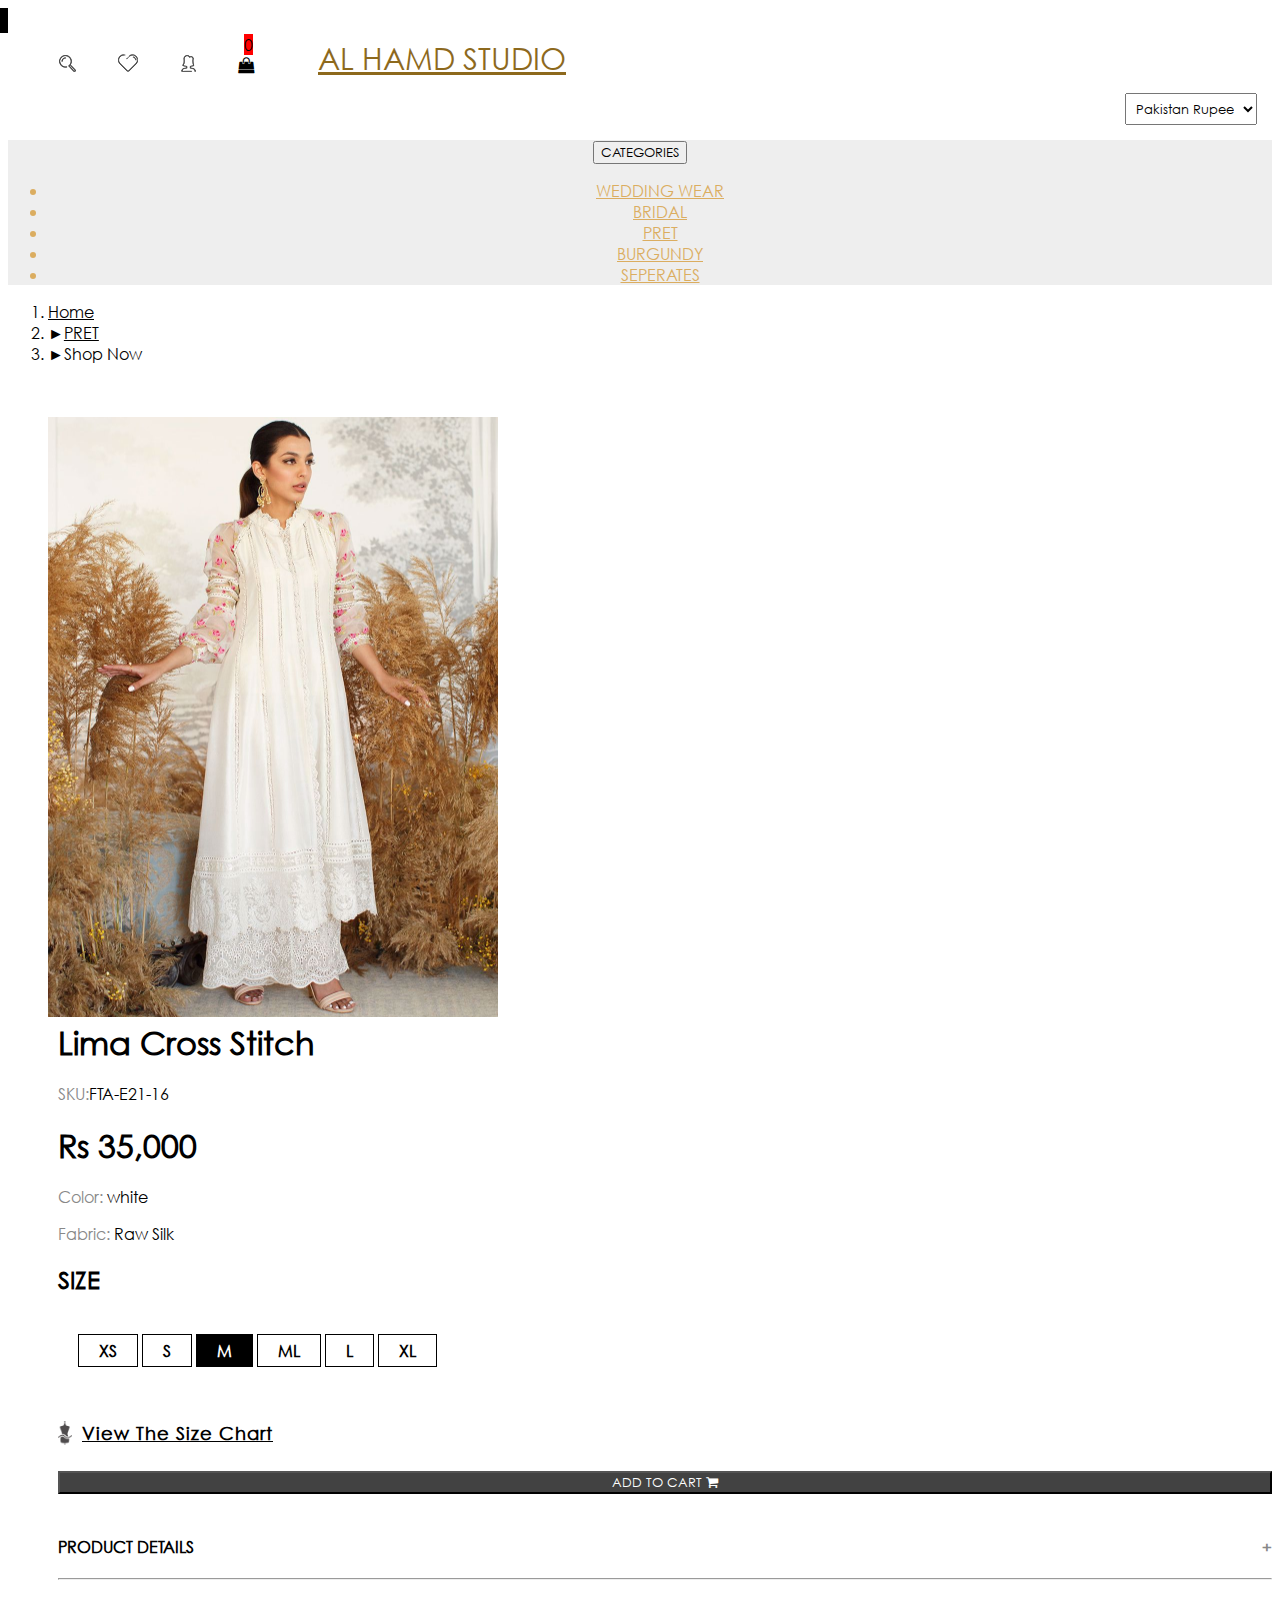
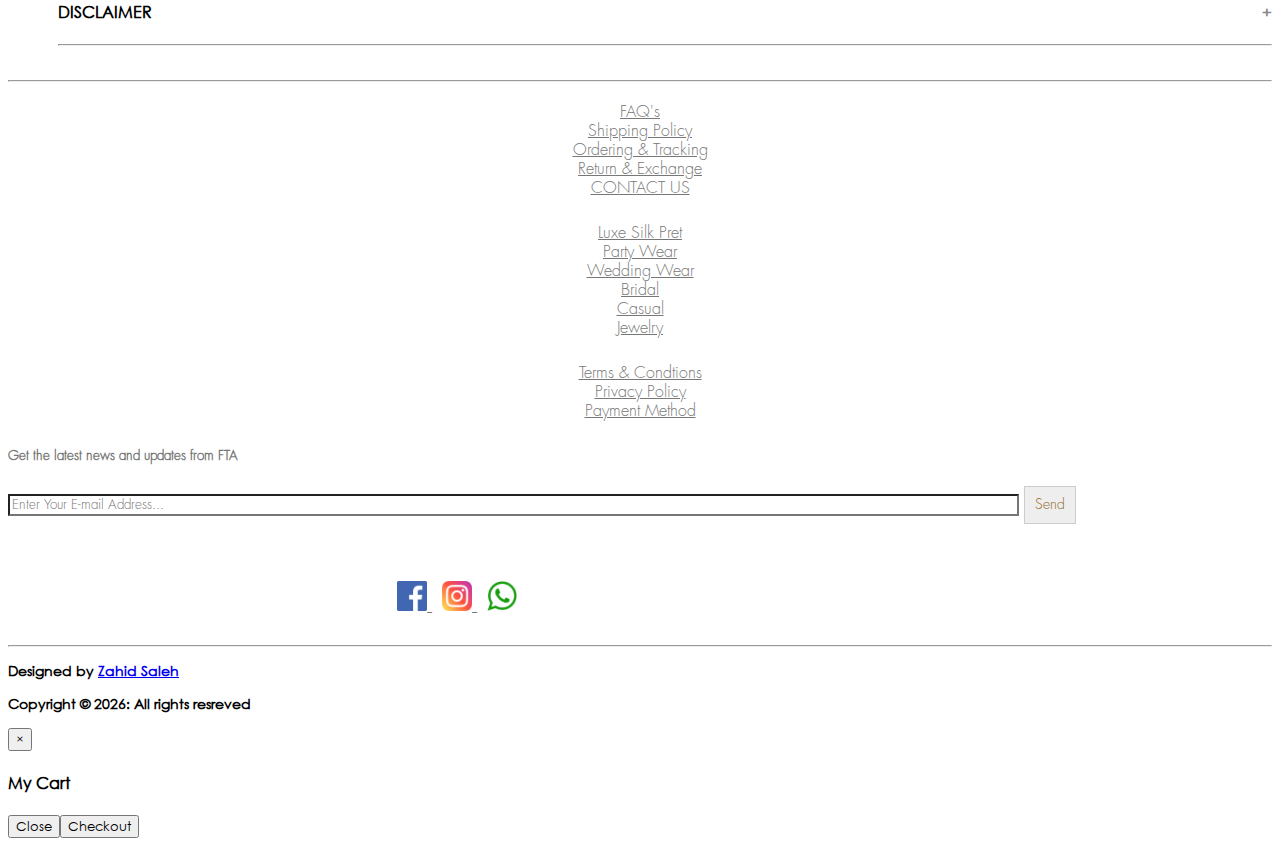
<file: categories/shop-now/shop-now2.html>
<!DOCTYPE html>
<html lang="en">
<head>
    <meta charset="UTF-8">
    <meta http-equiv="X-UA-Compatible" content="IE=edge">
    <meta name="viewport" content="width=device-width, initial-scale=1.0">
    <title>Shop Now</title>
    <link rel="stylesheet" href="shop-now-style.css">
    <link rel="stylesheet" href="../../layout.css">
    <link rel="icon" href="../../img/favicon.ico">
    

    <script src="https://code.jquery.com/jquery-2.1.4.min.js"></script>

    <!-- add to cart links -->
    <script type='text/javascript' src="../../js/bootstrap.min.js"></script>
    <script type='text/javascript' src="../../js/jquery.mycart.js"></script>
    <!-- add to cart links -->

    <!-- <script src="https://code.jquery.com/jquery-3.5.1.js"></script> -->

    <!-- <script src="https://code.jquery.com/jquery-3.5.1.slim.min.js" integrity="sha384-DfXdz2htPH0lsSSs5nCTpuj/zy4C+OGpamoFVy38MVBnE+IbbVYUew+OrCXaRkfj" crossorigin="anonymous"></script> -->
    <link rel="stylesheet" href="https://cdn.jsdelivr.net/npm/bootstrap@4.6.0/dist/css/bootstrap.min.css" integrity="sha384-B0vP5xmATw1+K9KRQjQERJvTumQW0nPEzvF6L/Z6nronJ3oUOFUFpCjEUQouq2+l" crossorigin="anonymous">
    <script src="https://cdn.jsdelivr.net/npm/bootstrap@4.6.0/dist/js/bootstrap.bundle.min.js" integrity="sha384-Piv4xVNRyMGpqkS2by6br4gNJ7DXjqk09RmUpJ8jgGtD7zP9yug3goQfGII0yAns" crossorigin="anonymous"></script>

    <!-- zoomove plugins for image zooming -->
    <link rel="stylesheet" href="../../zoomove-master/dist/zoomove.min.css">
    <script src="../../zoomove-master/dist/zoomove.min.js"></script>
    <!-- zoomove plugins for image zooming -->

    <!-- font-awesome icon for back to top -->
    <link rel="stylesheet" href="https://maxcdn.bootstrapcdn.com/font-awesome/4.5.0/css/font-awesome.min.css">    

</head>
<body>

    <div id="myNav" class="overlay">

        <!-- Button to close the overlay navigation -->
        <a href="javascript:void(0)" class="closebtn" onclick="closeNav()">&times;</a>
      
        <!-- Overlay content -->
        <div class="overlay-content">
          <h4>Retruning Customer</h4>
          <div class="container">
            <form>
              <div class="form-group">
                <label for="email">Email</label>
                <input type="text" class="form-control" id="email" placeholder="Your Email Address" required>
              </div>
              <div class="form-group">
                <label for="password">Password</label>
                <input type="text" class="form-control" id="password" placeholder="Your Password" required>
              </div>
              <div class="form-group">
                <div class="form-check">
                  <input class="form-check-input" type="checkbox" id="gridCheck">
                  <label class="form-check-label" for="gridCheck">
                    Remember me? &nbsp;
                  </label>
                    Forgot Password?
                </div>
              </div>
              <button type="submit" class="btn btn-outline-dark btn-block btn-lg">Sign in</button>
            </form>
          </div><br>
          <div class="container">
            <h4>New User?</h4>
            <p>Register now and make most of My Account.</p>
            <a href="../../register.html">
              <button class=" btn-dark btn-lg btn-block">Register</button>
            </a>
          </div>
        </div>
      
      </div>


    <a id="back-to-top-btn"  data-toggle="tooltip" data-placement="top" data-trigger="hover" title="Back to Top"></a>
    <div class="container-fluid">
        <!-- header-row starts -->
        <div class="row">
            <div class="header-upper">
                <div class="header-selector-wrapper text-center" id="slide-left">
                    <small>Have a Question? Call/WhatsApp</small>
                    <a href="https://wa.me/+923428004288" target="_blank">
                        <img src="../../img/whatsapp-icon.png" alt="WhatsApp" height="20" width="20">
                    </a>
                </div>
            </div>
            <div class="header-lower text-center">
                <div class="row header-lower-row">
                    <div class="col-md-4">
                        <div class="header-links-wrapper">
                            <div class="header-links">
                                <ul>
                                    <li>
                                        <div style="cursor:pointer">
                                            <span class="my-cart-icon fa fa-shopping-bag"><span class="badge badge-notify my-cart-badge"></span></span>
                                        </div>
                                    </li>
                                    <li>
                                        <span onclick="openNav()" class="openOverlay" style="cursor: pointer;">
                                            <img src="../../img/user.png" alt="user">
                                        </span>
                                    </li>
                                    <li>
                                        <a href="/">
                                            <img src="../../img/wishlist.jpg" alt="wishlist">
                                       </a>
                                   </li>
                                   <li>
                                            <img src="../../img/magnifire.jpg" alt="search" class="search">
                                            
                                    </li>
                                </ul>
                                
                            </div>
                        </div>
                    </div>
                    <div class="col-md-4">
                        <div class="header-logo-txt">
                            <a href="/" style="margin: 5px;text-transform:uppercase;font-weight:300; width:auto;color:#8d691d;font-size:30px;">
                                Al Hamd Studio
                            </a>
                        </div>
                    </div>
                    <div class="col-md-4">
                        <div class="currency-selector">
                            <select name="userCurrency" id="userCurrency">
                                <option value="" selected="selected">Pakistan Rupee</option>
                                <option value="">US Dollar</option>
                            </select>
                        </div>
                    </div>
                    <div class="search-box">
                      <input type="text" id="search-input" placeholder="Search here">
                      <input type="button" id="search-btn" class="btn btn-light btn-outline-dark" value="Search">
                  </div>
                </div>
            </div>
            <div class="header-menu ">
                <nav class="navbar  navbar-expand-lg navbar-light bg-light justify-content-center">
                    <button class="navbar-toggler" type="button" data-toggle="collapse" data-target="#navbarSupportedContent" aria-controls="navbarSupportedContent" aria-expanded="false" aria-label="Toggle navigation">
                        CATEGORIES <span class="navbar-toggler-icon"></span>
                    </button>
                  
                    <div class="collapse navbar-collapse " id="navbarSupportedContent">
                      <ul class="navbar-nav mx-auto">
                        <li class="nav-item active">
                          <a class="nav-link" href="../wedding-wear.html">WEDDING WEAR <span class="sr-only">(current)</span></a>
                        </li>
                        <li class="nav-item dropdown">
                          <a class="nav-link dropdown-toggle" href="../bridal.html" id="navbarDropdown" role="button" data-toggle="dropdown" aria-haspopup="true" aria-expanded="false">
                            BRIDAL
                          </a>
                          <div class="dropdown-menu" aria-labelledby="navbarDropdown">
                            <a class="dropdown-item" href="../bridal.html#me-br">MEHNDI BRIDAL</a>
                            <a class="dropdown-item" href="../bridal.html#su-br">SUB-BRIDAL</a>
                          </div>
                        </li>
                        <li class="nav-item">
                            <a class="nav-link" href="../pret.html">
                                PRET
                            </a>
                        </li>
                        <li class="nav-item dropdown">
                            <a class="nav-link dropdown-toggle" href="../burgundy.html" id="navbarDropdown" role="button" data-toggle="dropdown" aria-haspopup="true" aria-expanded="false">
                              BURGUNDY
                            </a>
                            <div class="dropdown-menu" aria-labelledby="navbarDropdown">
                              <a class="dropdown-item" href="../burgundy.html#bfc">BURGUNDY FORMAL COLLECTION</a>
                              <a class="dropdown-item" href="../burgundy.html#bu-le">BURGUNDY LEHENGA</a>
                            </div>
                        </li>
                        <li class="nav-item">
                            <a class="nav-link" href="../seperate.html">
                                SEPERATES
                            </a>
                        </li>
                      </ul>
                    </div>
                  </nav>
            </div>
        </div>
        <!-- header-row ends -->
        <!-- breadcrumb section starts -->
        <section class="bread-crumb">
            <nav aria-label="breadcrumb">
              <ol class="breadcrumb">
                <li class="breadcrumb-item"><a href="../../index.html">Home</a></li>
                <li class="breadcrumb-item"><a href="../pret.html">PRET</a></li>
                <li class="breadcrumb-item active" aria-current="page">Shop Now</li>
              </ol>
            </nav>
          </section>
          <!-- breadcrumb section ends -->
    <br>


    <!-- shop-now code starts -->
    <section>
      <div class="container">
        <div class="product-detail">
            <div class="row">
                <div class="col-md-5">
                    <div class="my-image img">
                        <figure class="zoo-item" data-zoo-image="../../img/new-arrival-img2.jpeg" data-zoo-scale="2" data-zoo-move="true" data-zoo-over="false" data-zoo-autosize="true"></figure>
                        <script type='text/javascript'>
                            jQuery('.zoo-item').ZooMove();
                        </script>
                    </div>
                </div>
                <div class="col-md-7">
                    <h1>Lima Cross Stitch</h1> 
                    <p><span>SKU:</span>FTA-E21-16</p>
                    <h1>Rs 35,000</h1>
                    <p><span>Color:</span> white</p>
                    <p><span>Fabric:</span> Raw Silk</p>
                    <h2>SIZE</h2>
                    <div class="custom-radio">
                        <form>
                            <div class="radio-group">
                               <input type="radio" id="option-one" name="selector">
                               <label for="option-one">XS</label>
                               <input type="radio" id="option-two" name="selector">
                               <label for="option-two">S</label>
                               <input type="radio" id="option-three" name="selector" checked>
                               <label for="option-three">M</label>
                               <input type="radio" id="option-four" name="selector">
                               <label for="option-four">ML</label>
                               <input type="radio" id="option-five" name="selector">
                               <label for="option-five">L</label>
                               <input type="radio" id="option-six" name="selector">
                               <label for="option-six">XL</label>
                            </div>
                        </form>
                    </div>
                    <div class="size-chart">
                        <h4 class="size-guide-bg">View The Size Chart</h4>
                        <div class="div-to-show" style="display: none;">
                            
                            <table class="sizeChart-table">
                                <h5>TOP/SHIRT</h5>
                                <thead>
                                    <tr>
                                        <td>Size</td>
                                        <td>XS</td>
                                        <td>S</td>
                                        <td>M</td>
                                        <td>ML</td>
                                        <td>L</td>
                                        <td>XL</td>
                                    </tr>
                                </thead>
                                <tbody>
                                    <tr>
                                        <td>Chest</td>
                                        <td>36</td>
                                        <td>38</td>
                                        <td>40</td>
                                        <td>42</td>
                                        <td>44</td>
                                        <td>46</td>
                                    </tr>
                                    <tr>
                                        <td>Waist</td>
                                        <td>32</td>
                                        <td>34</td>
                                        <td>36</td>
                                        <td>38</td>
                                        <td>40</td>
                                        <td>42</td>
                                    </tr>
                                    <tr>
                                        <td>Hip</td>
                                        <td>38</td>
                                        <td>40</td>
                                        <td>42</td>
                                        <td>44</td>
                                        <td>46</td>
                                        <td>50</td>
                                    </tr>
                                    <tr>
                                        <td>Shoulders</td>
                                        <td>13</td>
                                        <td>14</td>
                                        <td>14.5</td>
                                        <td>15</td>
                                        <td>15.5</td>
                                        <td>16</td>
                                    </tr>
                                </tbody>
                            </table>
                            
                            <table class="sizeChart-table">
                                <h5>Trouser</h5>
                                <thead>
                                    <tr>
                                        <td>Size</td>
                                        <td>XS</td>
                                        <td>S</td>
                                        <td>M</td>
                                        <td>ML</td>
                                        <td>L</td>
                                        <td>XL</td>
                                    </tr>
                                </thead>
                                <tbody>
                                    <tr>
                                        <td>Waist</td>
                                        <td>28</td>
                                        <td>30</td>
                                        <td>32</td>
                                        <td>34</td>
                                        <td>36</td>
                                        <td>38</td>
                                    </tr>
                                    <tr>
                                        <td>Hip</td>
                                        <td>38</td>
                                        <td>40</td>
                                        <td>42</td>
                                        <td>43</td>
                                        <td>44</td>
                                        <td>46</td>
                                    </tr>
                                </tbody>
                            </table>
                        </div>
                    </div>
                    <div class="quantity-info row">
                        <!-- <div class="col-md-3">
                            <p class="text-center qty-title">Quantity</p>
                            <div class="qtySelector text-center">
                                <i class="fa fa-minus decreaseQty"></i>
                                <input type="text" id="quantity" class="qtyValue" value="1" />
                                <i class="fa fa-plus increaseQty"></i>
                            </div>
                        </div> -->
                        <div class="col-md-8 align-self-end">
                            <button class="btn add-to-card my-cart-btn" data-id="2" data-name="Lilac Cross Stitch" data-summary="summary 2" data-price="35000" data-quantity="1" data-image="../../img/new-arrival-img2.jpeg">Add to Cart <i class="fa fa-shopping-cart"></i></button>
                        </div>
                    </div>
                    <br>
                    <div class="product-details">
                        <h4 id="product-toggle">PRODUCT DETAILS <span id="toggle-icon1">+</span></h4>
                        <hr>
                        <div id="product-toggle-desc" style="display: none;">
                        <p>Lorem ipsum dolor sit amet consectetur adipisicing elit. Molestias at assumenda delectus! Minus distinctio reprehenderit at debitis dignissimos consectetur repellendus!</p>
                        <hr>
                        </div>
                        <h4 id="disclaimer-toggle">DISCLAIMER <span id="toggle-icon2">+</span></h4>
                        <hr>
                        <div id="disclaimer-toggle-desc" style="display: none;">
                        <p>Lorem ipsum dolor sit amet consectetur adipisicing elit. Molestias at assumenda delectus! Minus distinctio reprehenderit at debitis dignissimos consectetur repellendus!</p>
                        <hr>
                        </div>

                    </div>

                </div>
            </div>
        </div>

      </div>
    </section>
    <!-- shop-now code ends -->
    </div>  



    <br><hr>
    <!-- footer Section -->
    <div class="footer">
            <div class="container">
                <div class="row footer-row">
                    <div class="col-md-2">
                      <ul>
                        <li>
                              <a href="">
                                  FAQ's
                              </a>
                          </li>
                          <li>
                              <a href="">
                                  Shipping Policy
                              </a>
                          </li>
                          <li>
                              <a href="">
                                  Ordering & Tracking
                              </a>
                          </li>
                          <li>
                              <a href="">
                                  Return & Exchange
                              </a>
                          </li>
                          <li>
                            <a class="nav-link vl" href="contact.html">
                              CONTACT US
                          </a>
                          </li>
                      </ul>
                    </div>
                    <div class="col-md-2">
                        <ul>
                            <li>
                                <a href="">
                                    Luxe Silk Pret
                                </a>
                            </li>
                            <li>
                                <a href="">
                                    Party Wear
                                </a>
                            </li>
                            <li>
                                <a href="">
                                    Wedding Wear
                                </a>
                            </li>
                            <li>
                                <a href="">
                                    Bridal
                                </a>
                            </li>
                            <li>
                                <a href="">
                                    Casual
                                </a>
                            </li>
                            <li>
                                <a href="">
                                    Jewelry
                                </a>
                            </li>
                        </ul>
                    </div>
                    <div class="col-md-2">
                        <ul>
                            <li>
                                <a href="">
                                    Terms & Condtions
                                </a>
                            </li>
                            <li>
                                <a href="">
                                    Privacy Policy
                                </a>
                            </li>
                            <li>
                                <a href="">
                                    Payment Method
                                </a>
                            </li>
                        </ul>
                    </div>
                    <div class="col-md-6">
                      <div class="news-letter-img-div">
                        <h5>Get the latest news and updates from FTA</h5>
                      </div>
                        
                        <div class="row">
                            <div class="col-md-12">
                                <div class="news-letter">
                                    <form class="form-inline my-2 my-lg-0">
                                        <input class="form-control mr-sm-0" type="search" placeholder="Enter Your E-mail Address..." aria-label="Search" required>
                                        <button class="btn my-2 my-sm-1" type="submit">Send</button>
                                    </form>
                                    <br>
                                    <br>
                                    <br>
                                    <div class="icon-section">
                                      <a href="#">  
                                        <img src="../../img/fb.png" alt="Facebook" height="30" width="30">
                                      </a>
                                      <a href="#">
                                        <img src="../../img/ig.png" alt="Instagram" height="30" width="30">
                                      </a>
                                      <a href="https://wa.me/+923128205368">
                                        <img src="../../img/whatsapp-icon.png" alt="WhatsApp" height="30" width="30">
                                      </a>
                                    </div>
                                </div>
                            </div>
                        </div>
                    </div>
                </div>
                <br>
                <hr>
                <div class="footer-lower">
                  <p class="float-left">Designed by <a href="https://github.com/zahidsaleh">Zahid Saleh</a></p>
                  <p class="float-right">Copyright &#169; <script>document.write( new Date().getFullYear() );</script>: All rights resreved</p>
                </div>
            </div>
    </div>
    <!-- footer Section -->



<script src="../../my-js.js"></script>
</body>
</html>
</file>
<file: style.css>
/* loader css */

.pre-loader{
    margin-left: -15px;
}

#loader{
    width:100%;
    height:100%;
    position:fixed;
    z-index:9999;
    background-color: white;
    background-image: url('img/cart-loader.gif');
    background-repeat: no-repeat;
    background-position: center;
}

/* loader css */



/* mobile slider css  starts*/

@media (min-width:768px) {
    .mobile-slider{
        display: none;
    }
}
@media (max-width:767px) {
    .mobile-slider{
        display: block;
      }
      .mobile-slider .carousel{
        max-width: 767px;
        margin: auto;
        padding: 0;
      }
      .mobile-slider .carousel .card{
        text-align: center;
        margin: 20px 0;
        height: 100px;
        width: 100px;
        border-radius: 50%;
        box-shadow: 0px 4px 15px rgba(0,0,0,0.2);
      }
      .mobile-slider .carousel .card img{
          height: 100px;
          width: 100px;
          border-radius: 50%;
      }
     
      .owl-dots{
        text-align: center;
        margin-top: 10px;
        margin-bottom: 10px;
      }
      .owl-dot{
        height: 15px;
        width: 15px;
        margin: 0 5px;
        outline: none;
        border-radius: 50%;
        border: 2px solid #b4981a!important;
        box-shadow: 0px 4px 15px rgba(0,0,0,0.2);
        transition: all 0.3s ease;
      }
      .owl-dot.active,
      .owl-dot:hover{
        background: #ddc48a!important;
      }
      
}

/* mobile slider css ends */


/* main slider starts */

.slider .carousel-item{
    height: 550px;
    object-fit: contain;
}
.slider .carousel-item img{
    height: inherit;
}

@media (max-width: 530px) {
        .slider .carousel-item{
            height: 350px;
        }
}

/* main slider ends */


/* category section css starts */
.category-section img{
    height: 400px;
    object-fit: contain;
}
.img-overlay {
    position: absolute;
    top: 50%;
    bottom: 0;
    left: 0;
    right: 0;
    height: 15%; 
    width: 100%;
    opacity: 0;
    transition: .5s linear;
    background-color: #000000;
}
.categ-card:hover .img-overlay{
    opacity: 0.7;
}
.text {
    color: white;
    font-size: 20px;
    font-weight: bold;
    position: absolute;
    top: 50%;
    left: 50%;
    -webkit-transform: translate(-50%, -50%);
    -ms-transform: translate(-50%, -50%);
    transform: translate(-50%, -50%);
    text-align: center;
  }
/* category section css ends */




/* new arrival section css starts */
.new-arrival-slider-section .carousel-item{
    height: 400px;
}
.new-arrival-slider-section .carousel-item img{
    height: 400px;
}
.new-arrival-img img{
    height: 75px;
    width: 170px;
}

.new-arrival-card-section img{
    height: 350px;
}

@media (max-width: 920px) {
    .new-arrival-card-section img{
        height: 300px;
    }
}
@media (max-width: 750px) {
    .new-arrival-card-section img{
        height: 250px;
    }
}
@media (max-width: 575px) {
    .new-arrival-card-section img{
        height: 500px;
    }
}

.card-deck .card-body{
    text-align: center;
    padding-top: 10px;
    padding-bottom: 0px;
}
.card-deck .card-footer{
    text-align: center;
    font-size: 20px;
}
.shop-overlay {
    position: absolute; 
    bottom: 100px; 
    background: rgb(0, 0, 0);
    background: rgba(0, 0, 0, 0.5); /* Black see-through */
    color: #f1f1f1; 
    width: 100%;
    transition: .5s ease;
    opacity:0;
    color: white;
    font-size: 20px;
    padding: 20px;
    text-align: center;
  }
  
  .overlay-section:hover .shop-overlay {
    opacity: 1;
    cursor: pointer;
  }

/* new arrival section css ends */























/* 
@media only screen and (min-width: 1224px){
.header-menu {
    background: #eee;
    margin: auto;
    width: 100%;
    text-align: center;
}
}
@media (min-width: 1001px){
.header-menu {
    position: relative;
    z-index: 5;
    width: 980px;
    margin: 0px auto 0px;
    color: #000;
    padding: 5px 0;
    
    float: right;
    width: 100%;
}
}

@media only screen and (min-width: 992px){
.header-menu > ul {
    display: block !important;
    font-size: 0;
    text-align: center;
    
}
}
@media (max-width: 1000px){
.top-menu {
    display: none;
}
}
@media (min-width: 1001px){
.menu-toggle, .sublist-toggle {
    display: none;
}
}
@media (max-width: 1000px){
.sublist-toggle {
    position: absolute;
    top: 0;
    right: 0;
    width: 55px;
    height: 55px;
    border-left: 1px solid #fff;
    background: url(img/toggle-black.png) center no-repeat;
    padding: 15px;
    font-size: 15px;
    font-weight: bold;
    color: #fff;
    text-transform: uppercase;
    cursor: pointer;
}
}
@media (max-width: 1000px){
.top-menu .sublist {
    display: none;
    background-color: #fff;
    padding: 5px 0;
}
}

@media (min-width: 1001px){
.header-menu .sublist {
    display: none;
    position: absolute;
    width: 200px;
    box-shadow: 0 0 2px rgb(0 0 0 / 20%);
    background-color: #fff;
    padding: 10px 0;
    text-align: left;
}
} */
</file>
<file: layout.css>
@font-face {
    font-family: CenturyGothics;
    src: url('century-gothic-font/GOTHIC.TTF');
    font-weight: normal;
}

body *{
    font-family: 'CenturyGothics';
}

/* back to top button css starts */
#back-to-top-btn {
    display: inline-block;
    background-color: #ff9900cc;
    width: 50px;
    height: 50px;
    text-align: center;
    border-radius: 50%;
    position: fixed;
    bottom: 30px;
    right: 30px;
    transition: background-color .3s, 
      opacity .5s, visibility .5s;
    opacity: 0;
    visibility: hidden;
    z-index: 1000;
  }
  #back-to-top-btn::after {
    content: "\f077";
    font-family: FontAwesome;
    font-weight: normal;
    font-style: normal;
    font-size: 2em;
    line-height: 50px;
    color: #fff;
  }
  #back-to-top-btn:hover {
    cursor: pointer;
    background-color: rgba(51, 51, 51, 0.829);
  }
  #back-to-top-btn:active {
    background-color: #555;
  }
  #back-to-top-btn.show {
    opacity: 1;
    visibility: visible;
  }

/* back to top css ends */

/* cart css */
.badge-notify{
    background:red;
    position:relative;
    top: -20px;
    right: 10px;
  }
/* cart css */


/*breadcrumbs custom css*/
.breadcrumb-item+.breadcrumb-item::before {
    content: "►" !important;
}
.breadcrumb-item a{
    color: black;
}
/*breadcrumbs custom css*/




/* top header with navbar css starts */

.header-upper{
    position: relative;
    color: #fff;
    animation: 2s ease-out 0s 1 slideInFromLeft;
    height: 25px;
    padding: 0px;
    width: 100%;
}

#slide-left{
    background-color: black;
    position: absolute;
    height: inherit;
    width: inherit;
    left: -100%;
    -webkit-animation: slide-left 2s forwards;
    animation: slide-left 2s forwards;
}
@-webkit-keyframes slide-left {
    100% { left: 0; }
}

@keyframes slide-left {
    100% { left: 0; }
}



.header-upper small{
    font-size: 95%;
}
.header-upper a{
    color: #000;
    text-decoration: none;
    background-color: transparent;
}
.header-lower{
    position: relative;
    display: table;
    width: 100%;
}
.header-lower-row{
    width: inherit;
}
.currency-selector{
    margin: auto;
    padding: 15px;
    float: right;
    font-size: 12px;
}
select{
    min-width: 50px;
    height: 32px;
    padding: 6px
}
.header-logo-txt{
    padding-left: 20px;
    display: contents;
    text-align: center;
    vertical-align: middle;
    font-size: 38px;
}

.header-links-wrapper{
    position: relative;
    padding: 5px 0;
    float: left;
}
.header-links ul{
    list-style: none;
    padding: 0px 30px;
}
.header-links ul li{
    float: right;
    padding: 0px 20px;
}

.search:hover{
    cursor: pointer;
}

.search-box{
    position: relative;
    width: auto;
    height: auto;
    line-height: 30px;
    display: none;
    font-size: 15px;
    margin-left: 30px;
}
  
.search-box:before{
    content: "";
    position: relative;
}
  
.search-box input[type="text"]{
    width: auto;
    outline: none;
    border-radius: 30px;
    padding: 3px 20px;

}
  
.search-box input[type="button"]{
    cursor: pointer;
    height: inherit;
    padding: 5px 20px;
}



/* .vl{
    border-left: 4px solid rgb(184, 156, 131);
    height: auto;
} */

@media (max-width: 1000px) {
    .header-links ul li{
        padding: 0px 5px;
    }
    
}
@media (max-width:767px) {
    .header-links-wrapper{
        margin: auto;
        width: 100%;
    }
    .search-box{
        margin:auto;
        padding: 10px 0px;
    }
    .search-box input[type="text"]{
        width: auto;
        outline: none;
        border-radius: 30px;
        padding: 0px 10px;
        font-size: 15px;
    
    }
    .search-box input[type="button"]{
        cursor: pointer;
        height: inherit;
        padding: 5px 10px;
        margin-top: -5px;
    }   
}
.header-menu{
    width: 100%;
    background-color: #EEEEEE;
    color: #DBAD60;
    text-transform: uppercase;
    text-align: center;
}
.header-menu .dropdown-menu{
    height: auto;    
}
.header-menu .dropdown-menu a{
    display: list-item;
    list-style-type: square;
    list-style-position: inside;
}
.header-menu a{
    color: #DBAD60 !important;
}
.header-menu a:hover{
    text-decoration: underline;
}
@media (max-width: 991px) {
    .header-menu .dropdown-menu{
        border: none;
    }
    .header-menu .dropdown-menu a{
        text-align: center;
        list-style-type: none;
        color: #8d691d;
    }
}

@media (max-width: 1000px) {
    .currency-selector{
        float: none;
    }
    .header-links ul li{
        float: none;
        display: inline;
    }
}

@media all and (min-width: 992px) {
	.navbar .nav-item .dropdown-menu{ display: none; }
	.navbar .nav-item:hover .nav-link{   }
	.navbar .nav-item:hover .dropdown-menu{ display: block; }
	.navbar .nav-item .dropdown-menu{ margin-top:0; }
}
/* top header with navbar css ends */

/* breadcrumb section css */
.bread-crumb .breadcrumb{
    background-color: inherit;
    width: 100%;
}
/* breadcrumb section css */



/* footer section css starts */
@font-face {
    font-family: Futura;
    src: url('/futura-std-4-cufonfonts/FuturaStdLight.otf');
    font-weight: normal;
}

.footer-row *{
    font-family: 'Futura';
    color: #777;
}

.footer-row ul{
    list-style: none;
    text-align: center;
    padding: 5px;
}
.footer-row h5{
    font-weight: bold;
}
.news-letter{
    width: 100%;
    height: auto;
}
.news-letter input{
    border-radius: 0px;
}
.news-letter button{
    font-size: 14px;
    font-weight: 400;
    background-color: #eee;
    color: #8d691d;
    border: 1px solid #ccc;
    height: 38px;
    padding: 0px 10px;
    border-radius: 0px;

}
.img-thumbnail{
    max-width: 30% !important;
}
.icon-section{
    margin-left: 30%;
}
.icon-section img{
    margin-left: 10px;
}
.footer-lower p{
    font-size: 14px;
    font-weight: 600;
}

.icon-section a:hover{
    text-decoration: none;
}

@media (min-width: 576px){
    .form-inline .form-control {
        width: 80% !important;
    }
}
@media (max-width: 575px) {
    .news-letter button{
        margin-left: 25%;
        padding: 0px 10px;
        width: 50%;
    }    
}
@media (max-width: 991px) {
    .news-letter button{
        margin-left: 15%;
        width: 50%;
    }
}
@media (max-width: 309px) {
    .icon-section{
        margin-left: 10%;
    }    
}
/* footer section css ends */

.noScroll {overflow-y:hidden;}



/* sign in overlay css */
/* The Overlay (background) */
.overlay {
    /* Height & width depends on how you want to reveal the overlay (see JS below) */   
    height: 100%;
    width: 0;
    position: fixed; /* Stay in place */
    z-index: 2; /* Sit on top */
    left: 0;
    top: 0;
    background-color: rgb(255,255,255); /* Black fallback color */
    /* background-color: rgba(0,0,0, 0.9); Black w/opacity */
    overflow-x: hidden; /* Disable horizontal scroll */
    transition: 0.5s; /* 0.5 second transition effect to slide in or slide down the overlay (height or width, depending on reveal) */
  }
  
  /* Position the content inside the overlay */
  .overlay-content {
    position: relative;
    top: 15%; /* 25% from the top */
    width: 100%; /* 100% width */
    text-align: center; /* Centered text/links */
    margin-top: 30px; /* 30px top margin to avoid conflict with the close button on smaller screens */
  }
  
  /* The navigation links inside the overlay */
  .overlay a {
    padding: 8px;
    text-decoration: none;
    font-size: 36px;
    color: #818181;
    display: block; /* Display block instead of inline */
    transition: 0.3s; /* Transition effects on hover (color) */
  }
  
  /* When you mouse over the navigation links, change their color */
  .overlay a:hover, .overlay a:focus {
    color: #f1f1f1;
  }
  
  /* Position the close button (top right corner) */
  .overlay .closebtn {
    position: absolute;
    top: 20px;
    right: 45px;
    font-size: 60px;
  }
  
  /* When the height of the screen is less than 450 pixels, change the font-size of the links and position the close button again, so they don't overlap */
  @media screen and (max-height: 450px) {
    .overlay a {font-size: 20px}
    .overlay .closebtn {
      font-size: 40px;
      top: 15px;
      right: 35px;
    }
  }

  

  

  /* sign in overlay css */

  body.scrolling {
    overflow: hidden;
}
</file>
<file: categories/categories-style.css>
/* categories section css */

.categories-card-section img{
    height: 420px;
}

@media (max-width: 920px) {
    .categories-card-section img{
        height: 300px;
    }
}
@media (max-width: 750px) {
    .categories-card-section img{
        height: 250px;
    }
}
@media (max-width: 575px) {
    .categories-card-section img{
        height: 500px;
    }
}

.card-deck .card-body{
    text-align: center;
    padding-top: 10px;
    padding-bottom: 0px;
}
.card-deck .card-footer{
    text-align: center;
    font-size: 20px;
}
.shop-overlay {
    position: absolute; 
    bottom: 100px; 
    background: rgb(0, 0, 0);
    background: rgba(0, 0, 0, 0.5); /* Black see-through */
    color: #f1f1f1; 
    width: 100%;
    transition: .5s ease;
    opacity:0;
    color: white;
    font-size: 20px;
    padding: 20px;
    text-align: center;
  }
  
  .overlay-section:hover .shop-overlay {
    opacity: 1;
    cursor: pointer;
  }

/* categories section css */
</file>
<file: categories/shop-now/shop-now-style.css>
@media (min-width: 576px){
  .modal-dialog {
    max-width: 550px !important;
}
}



.my-image{
  height: 600px;
  width: 450px;
}
.my-image figure{
  height: inherit !important;
  width: inherit !important;
}

.product-detail span{
  color: #888;
}
.product-detail .col-md-7{
  padding-left: 50px;
}


/* radio buttons css */
input[type=radio] {
  position: absolute;
  visibility: hidden;
  display: none;
}

.product-detail label {
  color: black;
  display: inline-block;
  cursor: pointer;
  font-weight: bold;
  padding: 5px 20px;
  border: 1px solid black;
}
.product-detail label:hover{
  color: white;
  background: black;
}

.product-detail input[type=radio]:checked + label{
  color: white;
  background: black;
}

.product-detail label + input[type=radio] + label {
  border: solid 1px black;
}

.radio-group {
  display: inline-block;
  margin: 20px;
  overflow: hidden;
}

@import url('https://fonts.googleapis.com/css?family=Roboto');



.size-guide-bg{
    background: url(../../img/sizeguide.png) no-repeat left center;
    background-size: 14px 24px;
    padding: 7px 0 7px 24px;
    border: 0;
    text-transform: capitalize;
    letter-spacing: 1px;
    text-decoration: underline;
    margin-bottom: 10px;
    font-weight: 600;
    cursor: pointer;
    font-size: 18px;
}

.div-to-show{
  padding: 10px 0;
  color: #696969;
  letter-spacing: 0.5px;
  font-size: 15px;
}
.div-to-show h5{
  background: #333;
  text-transform: uppercase;
  padding: 5px;
  text-align: center;
  font-size: 13px;
  color: #fff;
  font-weight: 400;
  margin-bottom: 0px;
}
.sizeChart-table{
  overflow: none;
  border: 1px solid;
}
table{
  width: 100%;
  border-collapse: collapse;
}
.sizeChart-table thead{
  background: #f1f1f1;
  border: 1px solid;
  size: 12px;
}
.sizeChart-table thead td{
  border: 1px solid;
  padding: 5px 10px;
}
.sizeChart-table tbody{
  font-size: 12px;
}
.sizeChart-table tbody td{
  border: 1px solid;
  padding: 5px 10px;
}




/* quantity info css */

.quantity-info button{
  width: 100%;
  margin-top: 10px;
  background: rgb(66, 66, 66);
  color: white;
  text-transform: uppercase;
}
.quantity-info button:hover{
  color: white;
  background: black;
  transition: all ease-in .5s;
}

.qty-title{
  margin-bottom: -8px;
  text-transform: uppercase;
}

.qtySelector{
	border: 1px solid #ddd;
	width: 107px;
	height: 35px;
	margin: 10px auto 0;
}
.qtySelector .fa{
	padding: 10px 5px;
	width: 35px;
	height: 100%;
	float: left;
	cursor: pointer;
}
.qtySelector .fa.clicked{
	font-size: 12px;
	padding: 12px 5px;
}
.qtySelector .fa-minus{
	border-right: 1px solid #ddd;
}
.qtySelector .fa-plus{
	border-left: 1px solid #ddd;
}
.qtySelector .qtyValue{
	border: none;
	padding: 5px;
	width: 35px;
	height: 100%;
	float: left;
	text-align: center
}

/* quantity info css */


/* product details css */

.product-details span{
  float: right;
  font-weight: 600;
}
.product-details h4{
  cursor: pointer;
}

/* product details css */




@media (max-width:1199px) {
  .zoo-item .zoo-img{
    width: 400px !important;
  }
  /* .zoo-img{
    width: 400px !important;
  } */
}
@media (max-width:991px) {
  .zoo-item .zoo-img{
    width: 300px !important;
  }
}
@media (max-width: 767px) {
  .zoo-item .zoo-img{
    width: 450px !important;
  }
}
</file>
<file: zoomove-master/dist/zoomove.min.css>
/*!
  * Zoomove v1.3.0
  * http://thompsonemerson.github.io/zoomove
  *
  * Copyright (c) 2016 Emerson Thompson
  * Licensed under the MIT license
 */

.zoo-item{position:absolute;width:100%;height:100%;transition:all 150ms linear;overflow:hidden;display:flex;align-items:center;justify-content:center}.zoo-item .zoo-img{position:absolute;top:0;left:0;width:100%;height:100%;background-repeat:no-repeat;background-position:center;background-size:cover;transition:transform .5s ease-out}

/*# sourceMappingURL=zoomove.min.css.map */
</file>
